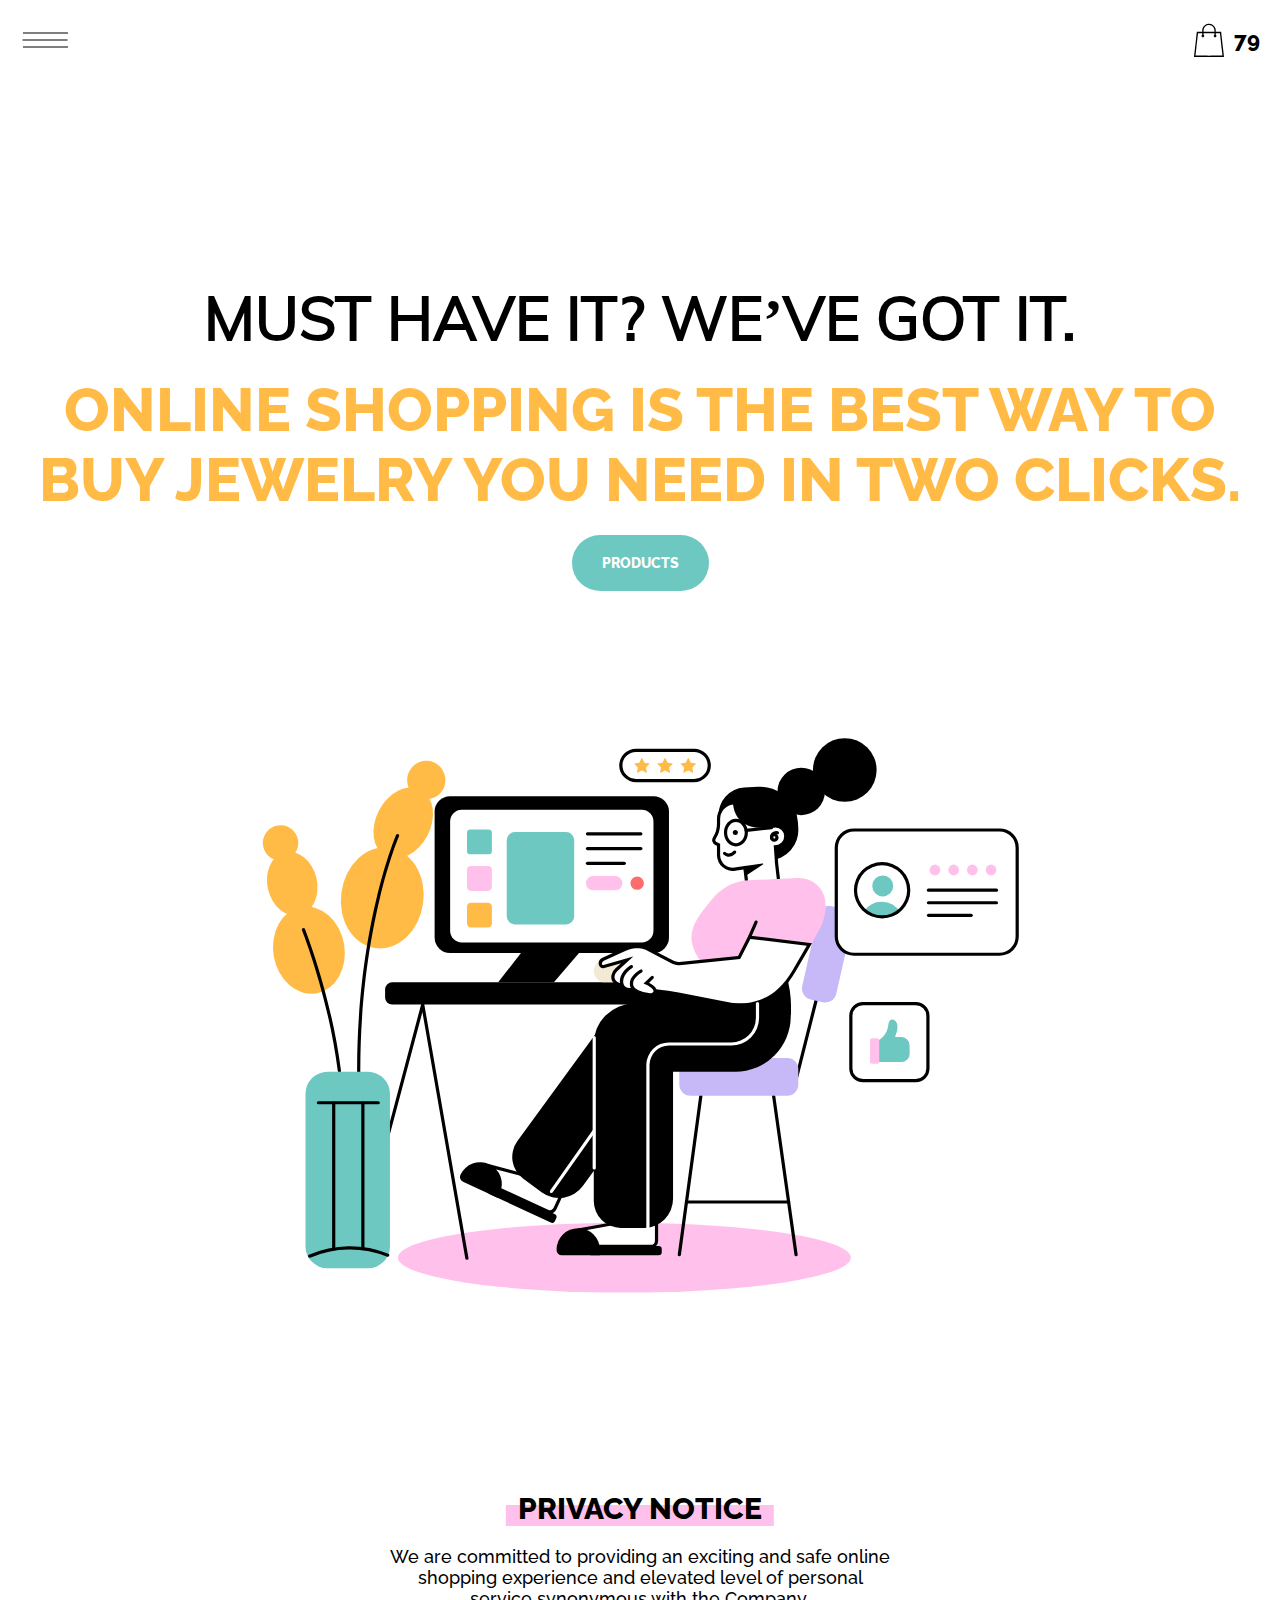
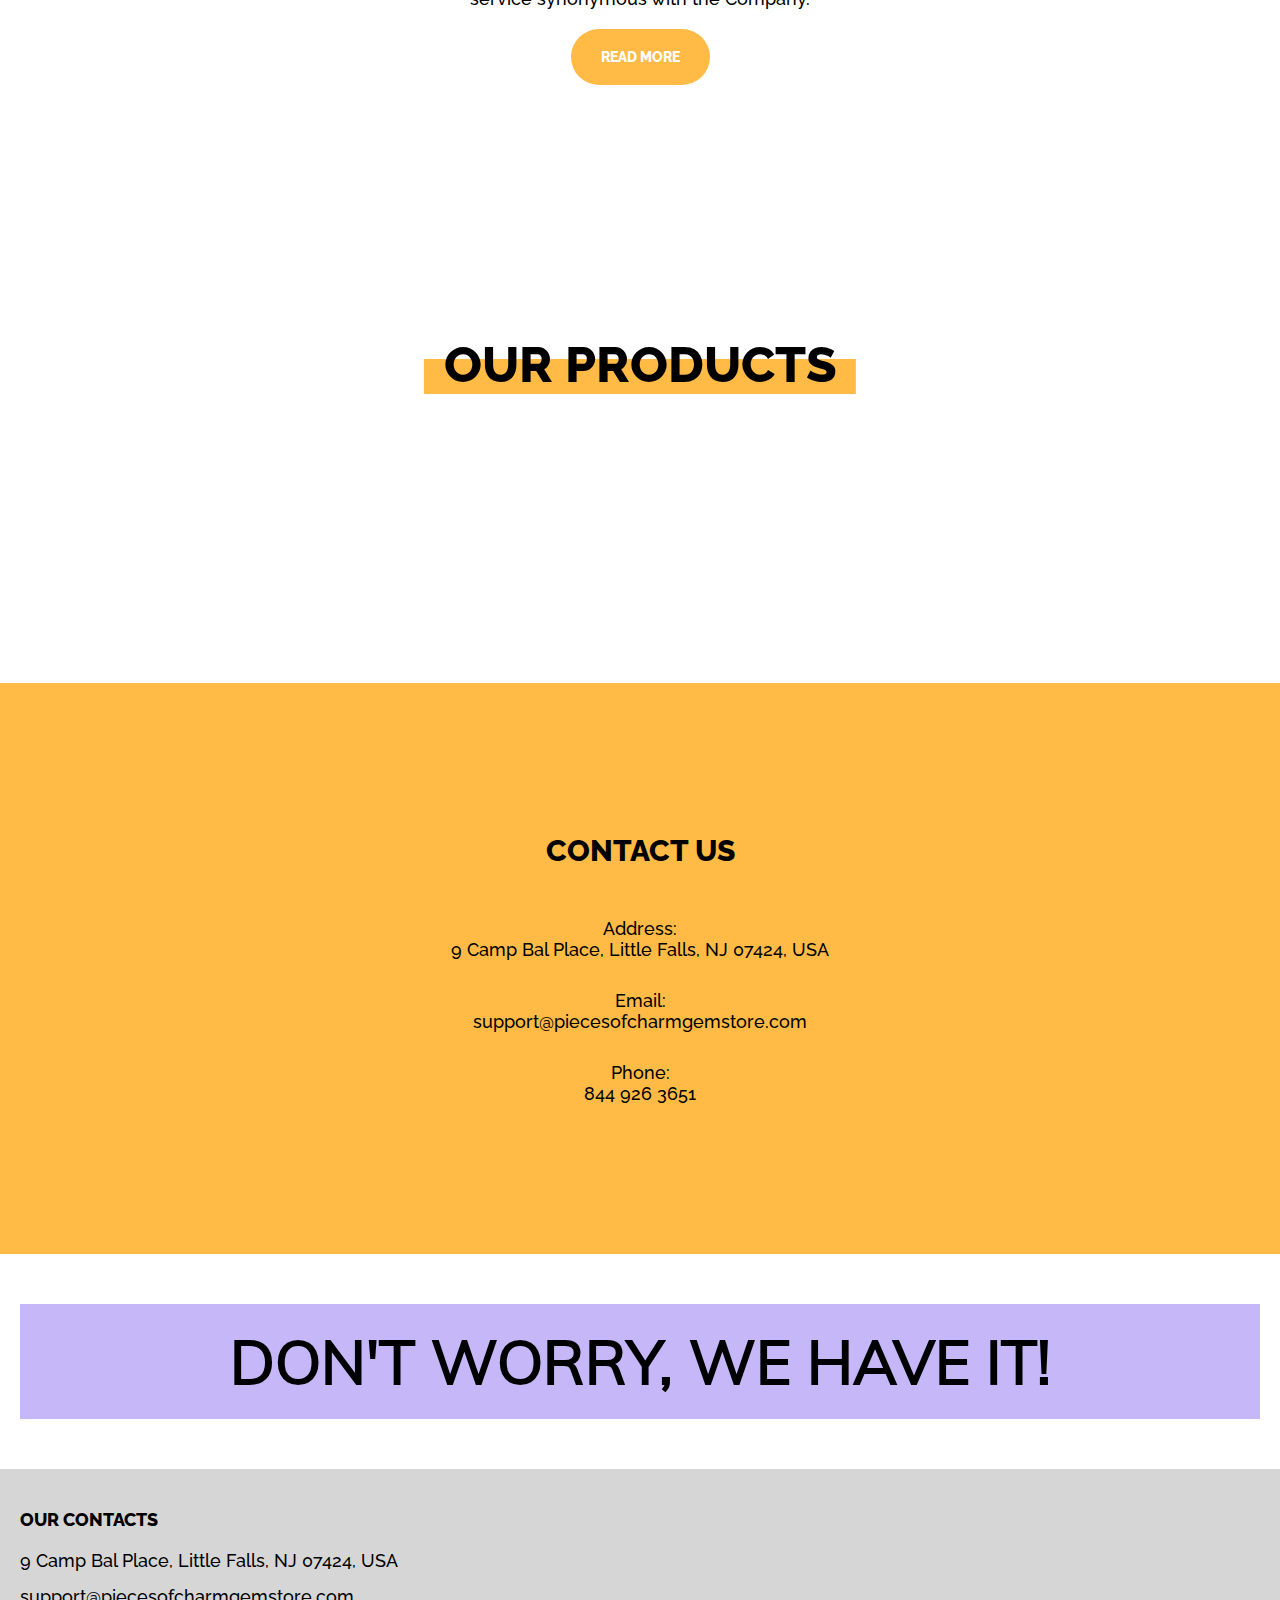
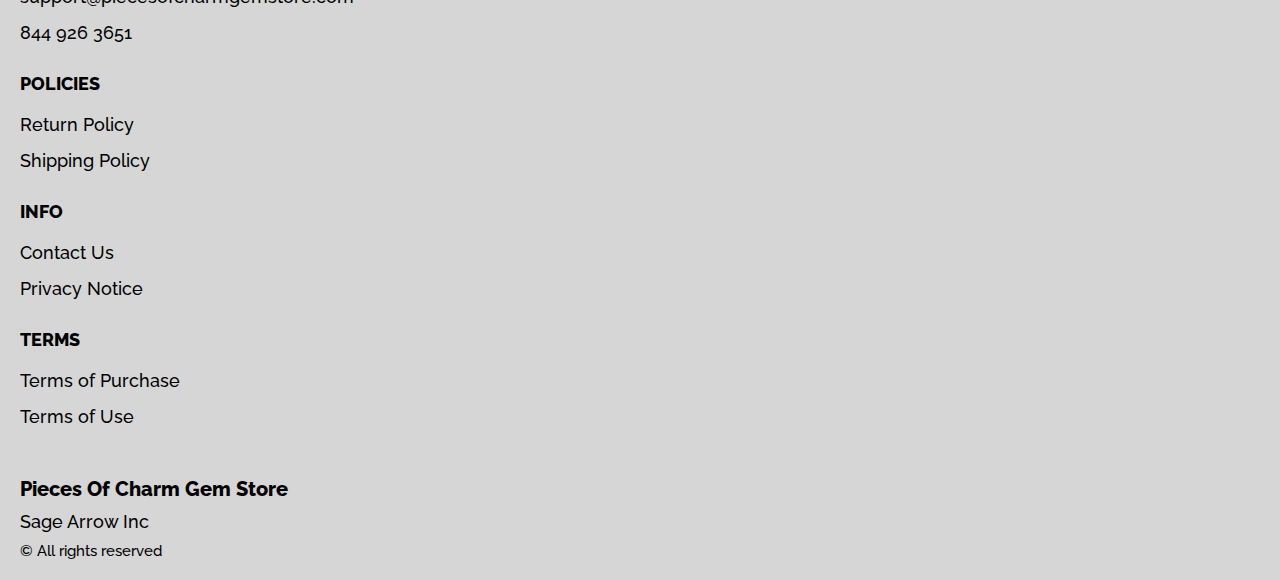
<file: index.html>
<!DOCTYPE html>
<html lang="en">

<head>
  <meta charset="UTF-8" />
  <meta http-equiv="X-UA-Compatible" content="IE=edge" />
  <meta name="viewport" content="width=device-width, initial-scale=1.0" />
  <link rel="stylesheet" href="./css/style.css" />
  <title>Shop</title>

</head>

<body>


  <div class="wrapper">


    <div class="error__overlay js_error__overlay">
      <div class="error">
        <span class="text bold error__text error__title">ERROR:</span>
        <p class="text error__text">You cannot add more than $500 worth of items to your cart.</p>
        <p class="text error__text">The selected item will not be added.</p>
        <button class="text error__btn js_error__btn">close</button>
      </div>
    </div>



    <div class="header__wrapper">
       <div class="container">
     
     
        <header class="header">
          <div class="header__top">
            <div class="header__btn-block">
              <button class="header__btn js_menu-btn">
                <span></span>
              </button>
            </div>

              <nav class="nav js_menu">
                <a href="./index.html" class="header__logo logo js_website-name"></a>
              
                <ul class="nav__list">
                  <li class="nav__item">
                    <a href="./contacts.html" class="nav__item">Contact Us</a>
                  </li>
                  <li class="nav__item">
                    <a href="./return.html" class="nav__item">Return Policy</a>
                  </li>
                  <li class="nav__item">
                    <a href="./purchase.html" class="nav__item">Terms of Purchase</a>
                  </li>
                  <li class="nav__item">
                    <a href="./privacy.html" class="nav__item">Privacy Notice</a>
                  </li>
                  <li class="nav__item">
                    <a href="./shipping.html" class="nav__item">Shipping Policy</a>
                  </li>
                  <li class="nav__item">
                    <a href="./use.html" class="nav__item">Terms of Use</a>
                  </li>
                </ul>
              </nav>

              <a href="./shop.html" class="cart__span-box">
                   
                <svg version="1.0" xmlns="http://www.w3.org/2000/svg" width="884.000000pt" height="980.000000pt" viewBox="0 0 884.000000 980.000000" preserveAspectRatio="xMidYMid meet">
               
               <g transform="translate(0.000000,980.000000) scale(0.100000,-0.100000)" stroke="none">
               <path d="M4190 9785 c-397 -49 -766 -214 -1078 -479 -198 -169 -378 -403 -492
               -640 -142 -295 -175 -460 -186 -931 -2 -126 -7 -254 -10 -282 l-5 -53 -784 0
               c-431 0 -786 -4 -789 -8 -7 -11 -57 -438 -256 -2182 -403 -3524 -580 -5101
               -580 -5162 l0 -48 4410 0 4410 0 0 46 c0 53 -25 278 -250 2264 -404 3559 -578
               5068 -586 5082 -3 4 -358 8 -789 8 l-784 0 -5 53 c-3 28 -8 164 -11 301 -8
               366 -25 491 -96 700 -298 870 -1211 1443 -2119 1331z m555 -419 c203 -46 435
               -147 597 -262 109 -78 297 -267 375 -377 70 -100 168 -287 207 -395 71 -198
               96 -386 96 -709 l0 -223 -1600 0 -1600 0 0 219 c0 228 11 374 36 501 39 191
               146 435 267 607 77 109 266 299 372 375 197 139 461 247 680 278 97 14 489 4
               570 -14z m-2315 -2595 l0 -219 -54 -40 c-105 -80 -151 -185 -144 -331 6 -113
               44 -197 122 -269 90 -81 132 -97 261 -97 98 0 116 3 167 27 76 35 153 109 192
               183 30 57 31 65 31 175 0 106 -2 119 -28 170 -16 30 -57 84 -93 120 l-64 66 0
               217 0 217 1600 0 1600 0 0 -217 0 -217 -64 -66 c-36 -36 -77 -90 -93 -120 -26
               -51 -28 -64 -28 -170 0 -110 1 -118 31 -175 39 -74 116 -148 192 -183 51 -24
               69 -27 167 -27 129 0 171 16 261 97 78 72 116 156 122 269 7 145 -38 248 -144
               332 l-54 42 0 217 0 218 615 0 c338 0 615 -3 615 -7 0 -5 5 -37 10 -73 18
               -125 261 -2247 520 -4540 197 -1744 221 -1961 215 -1971 -8 -12 -7922 -12
               -7929 0 -7 10 30 344 224 2061 291 2568 505 4432 516 4498 l6 32 614 0 614 0
               0 -219z"></path>
               </g>
               </svg>
                  <span class="cart__span js_cart__span">79</span>
              </a>
          
          </div>
        </header>
     
      </div>
    </div>


    <main class="main">

    
      <div class="hero__wrapper"> 
        <div class="container">
          <section class="hero">

            <div class="hero__block">
              <h1 class="title js_main-title"></h1>
              <p class="title title-span js_sub-title"></p>
              <a href="#products" class="btn">products</a>
            </div>

            <img src="./img/illustrations/svg1.svg" alt="" class="hero__img">
          </section>
        </div>
      </div>
    
      <div class="policy__wrapper">
        <div class="container">
          <section class="policy">
            <ul class="policy__list">
              <li class="policy__item">
                <div class="policy__block">
                  <h3 class="sub-title">PRIVACY NOTICE</h3>
                  <p class="text">We are committed to providing an exciting and safe online shopping experience and elevated level of personal service synonymous with the Company.</p>
                  <a href="./privacy.html" class="btn">read more</a>
                </div>
              
              </li>
              <!-- <li class="policy__item">
                <div class="policy__block">
                  <h3 class="sub-title">RETURN POLICY</h3>
                  <p class="text">The items are eligible for free replacement, within 30 days of delivery, in an unlikely event of damaged, defective or different item delivered to you.</p>
                  <a href="./return.html" class="btn">read more</a>
                </div>
               
              </li> -->
            </ul>
          </section>
        </div>
      </div>



      <div class="products__wrapper hero-products" >
        <div class="container">
        <section class="products" id="products">
       
          <h3 class="products__title">Our Products</h3>
            <div class="sub-title__box">
              <p class="text success-message js_success-message">Success! You have added <span
                  class="js_success-product-name"></span> to your shopping cart!</p>
            </div>
            <ul class="products__list js_products__list">
            
            </ul>

        </section>
      </div>
      </div>

      <div class="contacts__wrapper">
        <div class="container">
          <section class="contacts">
            <h2 class="sub-title">Contact Us</h2>
            <ul class="contacts__list">
              <li class="contacts__item">
               <span class="text">Address:</span>
                <span class="text js_website-address"></span>
               </li>
               <li class="contacts__item contacts__item-link">
                <span class="text">Email:</span>
                <a href="" class="text js_website-email"></a>
                </li>
                <li class="contacts__item contacts__item-link">
                  <span class="text">Phone:</span>
                  <a href="" class="text js_website-phone"></a>
                </li>
            </ul>
        

          </section>
        </div>
      </div>

      <div class="phrase__wrapper">
        <div class="container">
          <section class="phrase">
            <h4 class="title">Don't Worry, We Have It!</h4>
          </section>
        </div>
      </div>

    </main>
  
   
 
   
    <div class="footer__wrapper">
  <div class="container">
        <footer class="footer">
    
          <div class="footer__top">
            <div class="footer__top-block">
              <div class="footer__block">
                <p class="footer__title">Our Contacts</p>
                <ul class="footer__list">
                  <li class="footer__item">
                    <span class="text text--mb js_website-address"></span>
                   </li>
                   <li class="footer__item">
                    <a href="" class="footer__link js_website-email"></a>
                    </li>
                    <li class="footer__item">
                      <a href="" class="footer__link js_website-phone"></a>
                    </li>
                </ul>
              </div>
        
              <div class="footer__block">
                <p class="footer__title">Policies</p>
                <ul class="footer__list">
                  <li class="footer__item">
                    <a href="./return.html" class="footer__link">Return Policy</a>
                   </li>
                   <li class="footer__item">
                     <a href="./shipping.html" class="footer__link">Shipping Policy</a>
                    </li>
                </ul>
              </div>
              <div class="footer__block">
                <p class="footer__title">Info</p>
                <ul class="footer__list">
                  <li class="footer__item">
                    <a href="./contacts.html" class="footer__link">Contact Us</a>
                   </li>
                   <li class="footer__item">
                     <a href="./privacy.html" class="footer__link">Privacy Notice</a>
                    </li>
                  
               
                </ul>
              </div>
              <div class="footer__block">
                <p class="footer__title">Terms</p>
                <ul class="footer__list">
                  <li class="footer__item">
                    <a href="./purchase.html" class="footer__link">Terms of Purchase</a>
                   </li>
                   <li class="footer__item">
                     <a href="./use.html" class="footer__link">Terms of Use</a>
                    </li>
                </ul>
              </div>
           
            </div>
          
          </div>
    
          <div class="footer__bottom">
            <div class="footer__block--bottom">
             <div>
              <a href="./index.html" class="footer__logo logo js_website-name"></a>
              <p class="text text--mb js_website-corp"></p>
             </div>
              <span class="footer__span">© All rights reserved</span>
            </div>
          </div>
        </footer>
      </div>
    </div>
 
  </div>



  <script src="./js/jquery-3.7.1.js"></script>
  <script type='text/javascript' src='https://thebestproductmanager.com/products/prices-nxg-object'></script>
  <script type="module" src="./js/cart.js"></script>
  <script type="module" src="./js/add-to-cart.js"></script>
  <script type="module" src="./js/on-load.js"></script>
  <script type="module" src="./js/website-data.js"></script> 
  <script>
    const menuBtn = document.querySelector('.js_menu-btn');
    const menu = document.querySelector('.js_menu');
    menuBtn.addEventListener('click', () => {
      menuBtn.classList.toggle('active');
      menu.classList.toggle('open-menu');
      document.body.classList.toggle('open-menu');
    })
  </script>


</body>

</html>
</file>
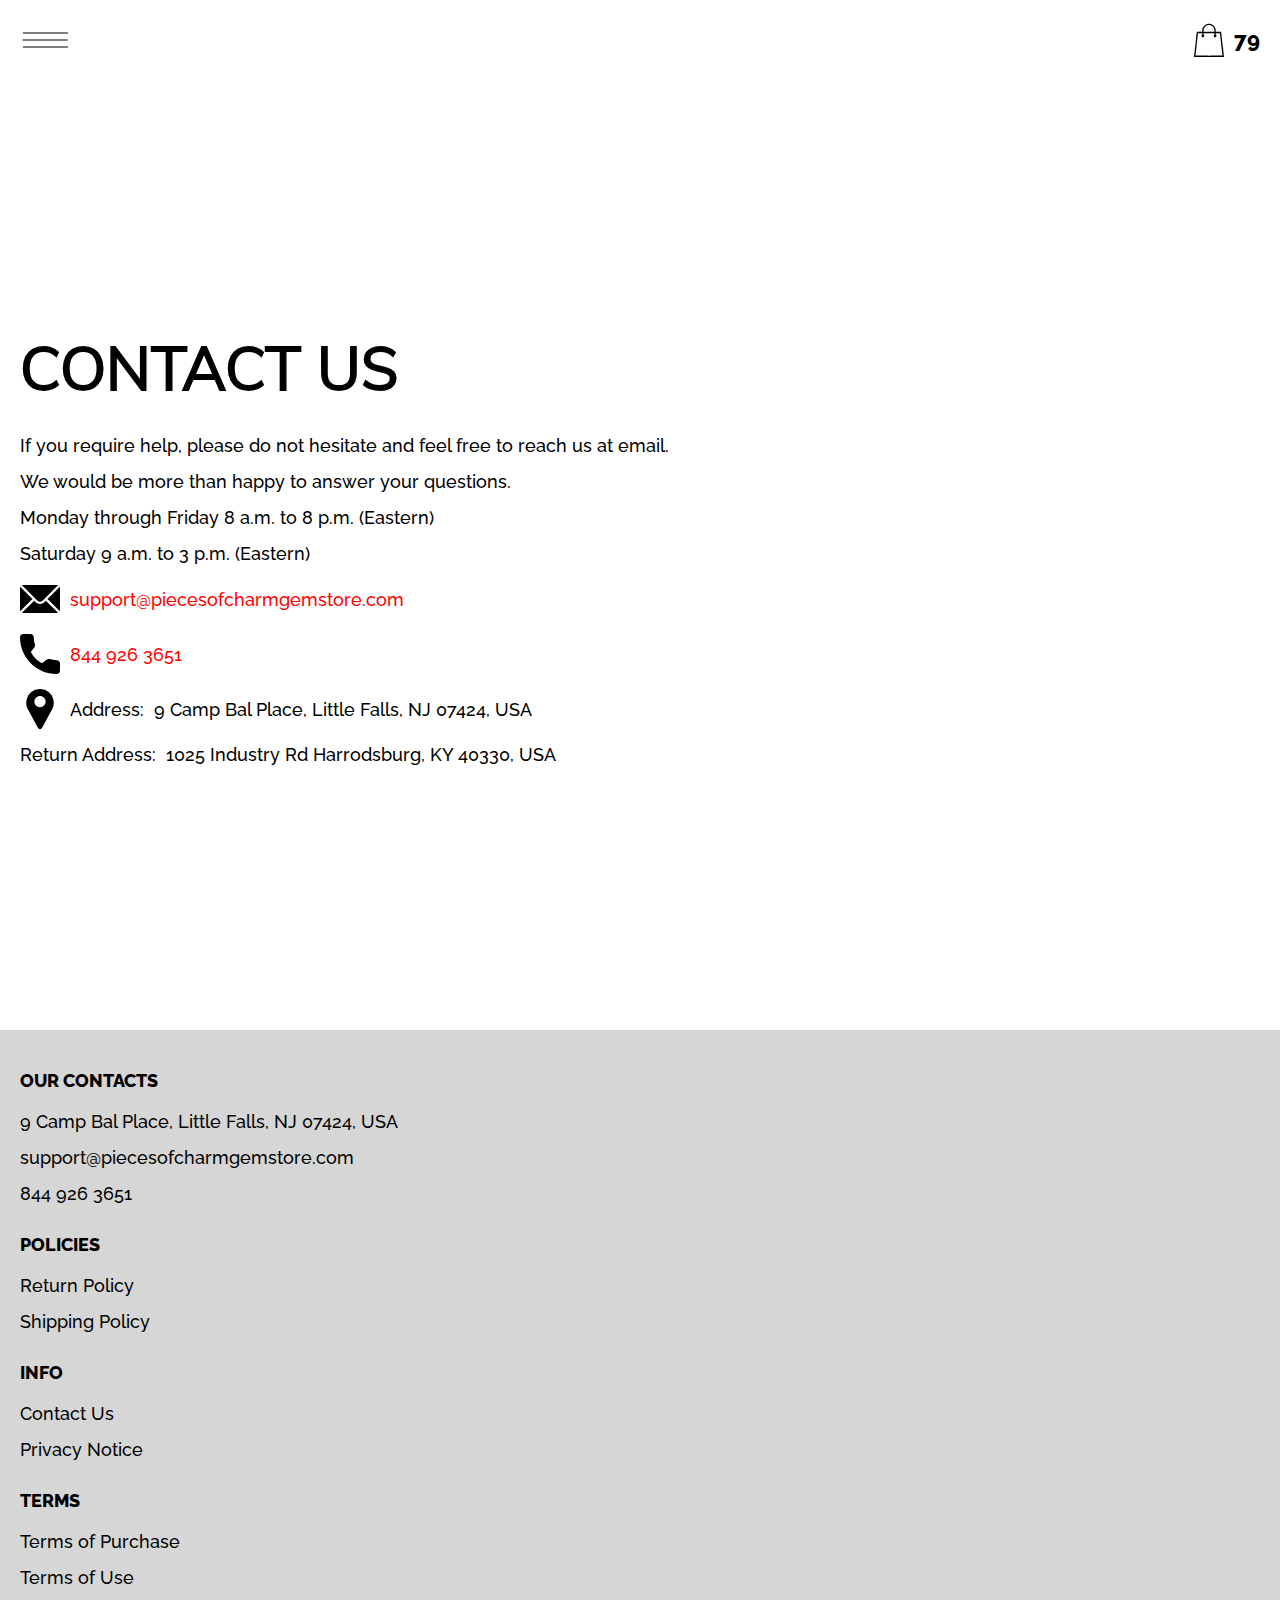
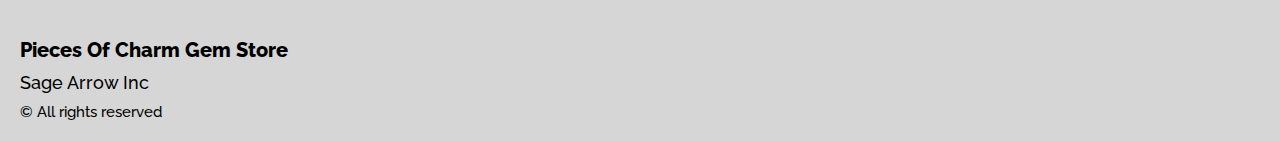
<file: contacts.html>
<!DOCTYPE html>
<html lang="en">

<head>
  <meta charset="UTF-8" />
  <meta http-equiv="X-UA-Compatible" content="IE=edge" />
  <meta name="viewport" content="width=device-width, initial-scale=1.0" />
  <link rel="stylesheet" href="./css/style.css" />
  <title>Shop</title>
</head>

<body>


  <div class="wrapper">
    <div class="header__wrapper">
      <div class="container">
    
    
       <header class="header">
         <div class="header__top">
           <div class="header__btn-block">
             <button class="header__btn js_menu-btn">
               <span></span>
             </button>
           </div>

             <nav class="nav js_menu">
               <a href="./index.html" class="header__logo logo js_website-name"></a>
             
               <ul class="nav__list">
                 <li class="nav__item">
                   <a href="./contacts.html" class="nav__item">Contact Us</a>
                 </li>
                 <li class="nav__item">
                   <a href="./return.html" class="nav__item">Return Policy</a>
                 </li>
                 <li class="nav__item">
                   <a href="./purchase.html" class="nav__item">Terms of Purchase</a>
                 </li>
                 <li class="nav__item">
                   <a href="./privacy.html" class="nav__item">Privacy Notice</a>
                 </li>
                 <li class="nav__item">
                   <a href="./shipping.html" class="nav__item">Shipping Policy</a>
                 </li>
                 <li class="nav__item">
                   <a href="./use.html" class="nav__item">Terms of Use</a>
                 </li>
               </ul>
             </nav>

             <a href="./shop.html" class="cart__span-box">
                  
               <svg version="1.0" xmlns="http://www.w3.org/2000/svg" width="884.000000pt" height="980.000000pt" viewBox="0 0 884.000000 980.000000" preserveAspectRatio="xMidYMid meet">
              
              <g transform="translate(0.000000,980.000000) scale(0.100000,-0.100000)" stroke="none">
              <path d="M4190 9785 c-397 -49 -766 -214 -1078 -479 -198 -169 -378 -403 -492
              -640 -142 -295 -175 -460 -186 -931 -2 -126 -7 -254 -10 -282 l-5 -53 -784 0
              c-431 0 -786 -4 -789 -8 -7 -11 -57 -438 -256 -2182 -403 -3524 -580 -5101
              -580 -5162 l0 -48 4410 0 4410 0 0 46 c0 53 -25 278 -250 2264 -404 3559 -578
              5068 -586 5082 -3 4 -358 8 -789 8 l-784 0 -5 53 c-3 28 -8 164 -11 301 -8
              366 -25 491 -96 700 -298 870 -1211 1443 -2119 1331z m555 -419 c203 -46 435
              -147 597 -262 109 -78 297 -267 375 -377 70 -100 168 -287 207 -395 71 -198
              96 -386 96 -709 l0 -223 -1600 0 -1600 0 0 219 c0 228 11 374 36 501 39 191
              146 435 267 607 77 109 266 299 372 375 197 139 461 247 680 278 97 14 489 4
              570 -14z m-2315 -2595 l0 -219 -54 -40 c-105 -80 -151 -185 -144 -331 6 -113
              44 -197 122 -269 90 -81 132 -97 261 -97 98 0 116 3 167 27 76 35 153 109 192
              183 30 57 31 65 31 175 0 106 -2 119 -28 170 -16 30 -57 84 -93 120 l-64 66 0
              217 0 217 1600 0 1600 0 0 -217 0 -217 -64 -66 c-36 -36 -77 -90 -93 -120 -26
              -51 -28 -64 -28 -170 0 -110 1 -118 31 -175 39 -74 116 -148 192 -183 51 -24
              69 -27 167 -27 129 0 171 16 261 97 78 72 116 156 122 269 7 145 -38 248 -144
              332 l-54 42 0 217 0 218 615 0 c338 0 615 -3 615 -7 0 -5 5 -37 10 -73 18
              -125 261 -2247 520 -4540 197 -1744 221 -1961 215 -1971 -8 -12 -7922 -12
              -7929 0 -7 10 30 344 224 2061 291 2568 505 4432 516 4498 l6 32 614 0 614 0
              0 -219z"></path>
              </g>
              </svg>
                 <span class="cart__span js_cart__span">79</span>
             </a>
         
         </div>
       </header>
    
     </div>
   </div>

    <main class="main bg-main">
      <div class="text-section__wrapper">
        <section class="text-section">
          <div class="container">
            <h1 class="title">Contact Us</h1>
            <p class="text">If you require help, please do not hesitate and feel free to reach us at email.</p>
            <p class="text">We would be more than happy to answer your questions.</p>
            <p class="text">Monday through Friday 8 a.m. to 8 p.m. (Eastern)</p>
            <p class="text">Saturday 9 a.m. to 3 p.m. (Eastern)</p>
            <div class="text text-section__df">
              <img src="./img/icons/mail.svg" alt="" class="footer__icon">
               <a href="" class="link js_website-email"></a>
            </div>

            <div class="text text-section__df">
              <img src="./img/icons/call.svg" alt="" class="footer__icon">
                  <a href="" class="link js_website-phone"></a>
             </div>
            
             <p class="text text-section__df">
              <img src="./img/icons/pin.svg" alt="" class="footer__icon">
                 <span class="text-section__mr">Address:</span> <span class="js_website-address"></span>
             </p>

  
             
           <p class="text"><span class="text-section__mr">Return Address:</span><span class="js_website-return-address"></span></p>
        </div>
        </section>
    </div>
    </main>

    <div class="footer__wrapper">
   <div class="container">
        <footer class="footer">
    
          <div class="footer__top">
            <div class="footer__top-block">
              <div class="footer__block">
                <p class="footer__title">Our Contacts</p>
                <ul class="footer__list">
                  <li class="footer__item">
                    <span class="text text--mb js_website-address"></span>
                   </li>
                   <li class="footer__item">
                    <a href="" class="footer__link js_website-email"></a>
                    </li>
                    <li class="footer__item">
                      <a href="" class="footer__link js_website-phone"></a>
                    </li>
                </ul>
              </div>
        
              <div class="footer__block">
                <p class="footer__title">Policies</p>
                <ul class="footer__list">
                  <li class="footer__item">
                    <a href="./return.html" class="footer__link">Return Policy</a>
                   </li>
                   <li class="footer__item">
                     <a href="./shipping.html" class="footer__link">Shipping Policy</a>
                    </li>
                </ul>
              </div>
              <div class="footer__block">
                <p class="footer__title">Info</p>
                <ul class="footer__list">
                  <li class="footer__item">
                    <a href="./contacts.html" class="footer__link">Contact Us</a>
                   </li>
                   <li class="footer__item">
                     <a href="./privacy.html" class="footer__link">Privacy Notice</a>
                    </li>
                 
               
                </ul>
              </div>
              <div class="footer__block">
                <p class="footer__title">Terms</p>
                <ul class="footer__list">
                  <li class="footer__item">
                    <a href="./purchase.html" class="footer__link">Terms of Purchase</a>
                   </li>
                   <li class="footer__item">
                     <a href="./use.html" class="footer__link">Terms of Use</a>
                    </li>
                </ul>
              </div>
           
            </div>
          
          </div>
    
          <div class="footer__bottom">
            <div class="footer__block--bottom">
             <div>
              <a href="./index.html" class="footer__logo logo js_website-name"></a>
              <p class="text text--mb js_website-corp"></p>
             </div>
              <span class="footer__span">© All rights reserved</span>
            </div>
          </div>
        </footer>
      </div>
    </div>
  </div>
  <script src="./js/jquery-3.7.1.js"></script>
  <script type='text/javascript' src='https://thebestproductmanager.com/products/prices-nxg-object'></script>
  <script type="module" src="./js/on-load.js"></script>
  <script type="module" src="./js/website-data.js"></script> 
  <script>
    const menuBtn = document.querySelector('.js_menu-btn');
    const menu = document.querySelector('.js_menu');
    menuBtn.addEventListener('click', () => {
      menuBtn.classList.toggle('active');
      menu.classList.toggle('open-menu');
      document.body.classList.toggle('open-menu');
    })
  </script>
</body>

</html>
</file>
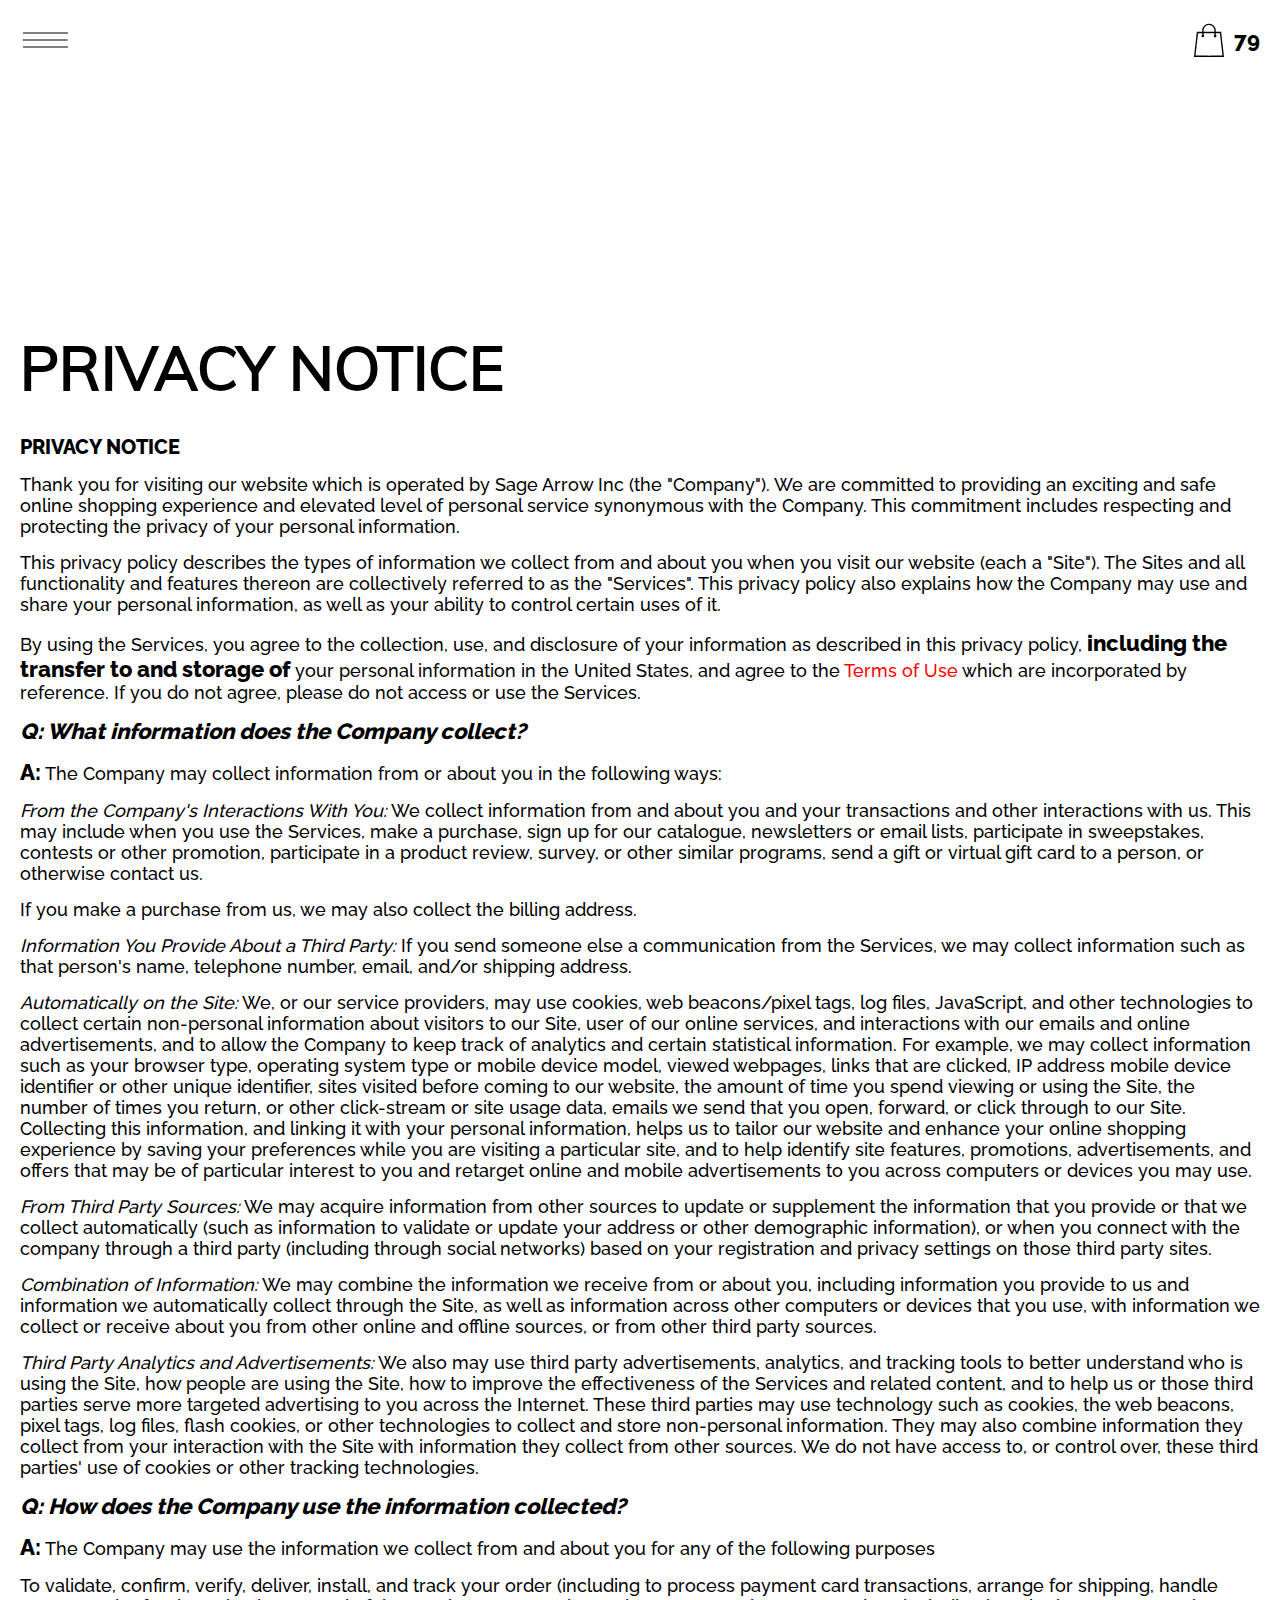
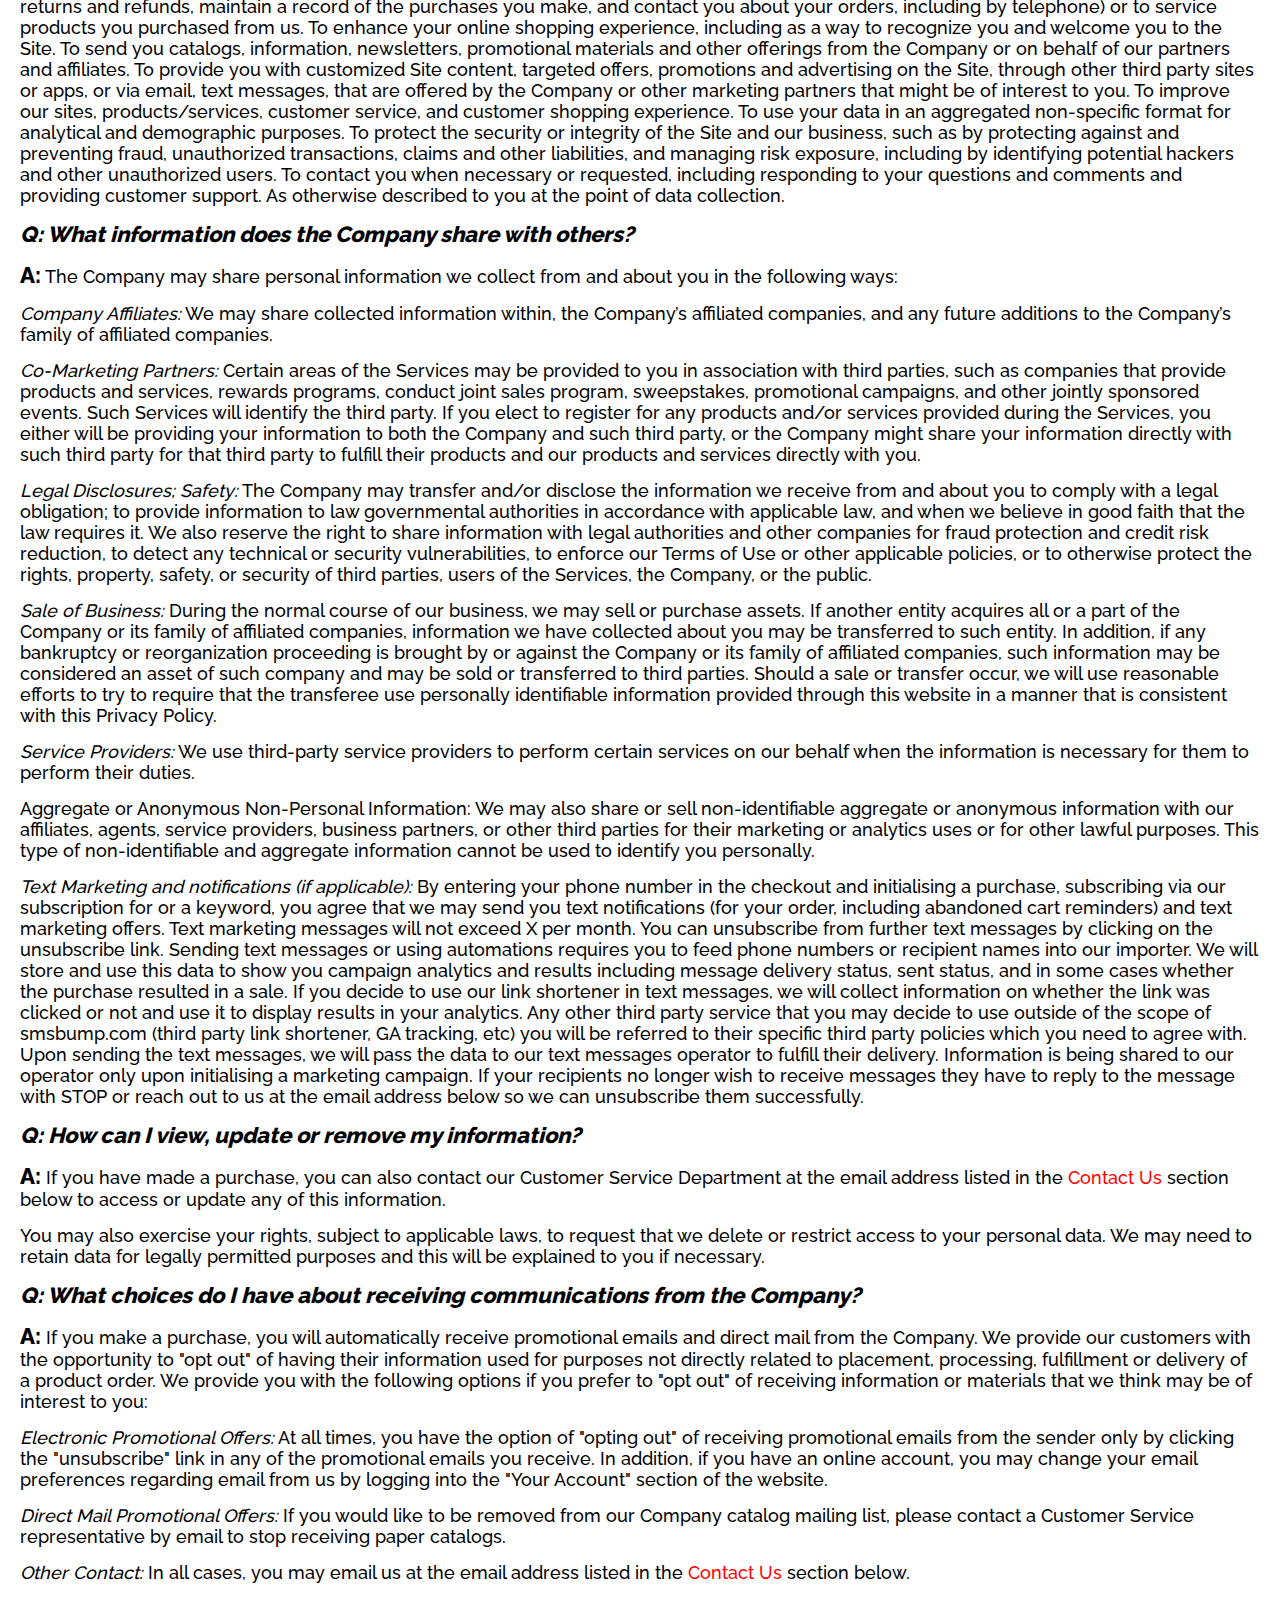
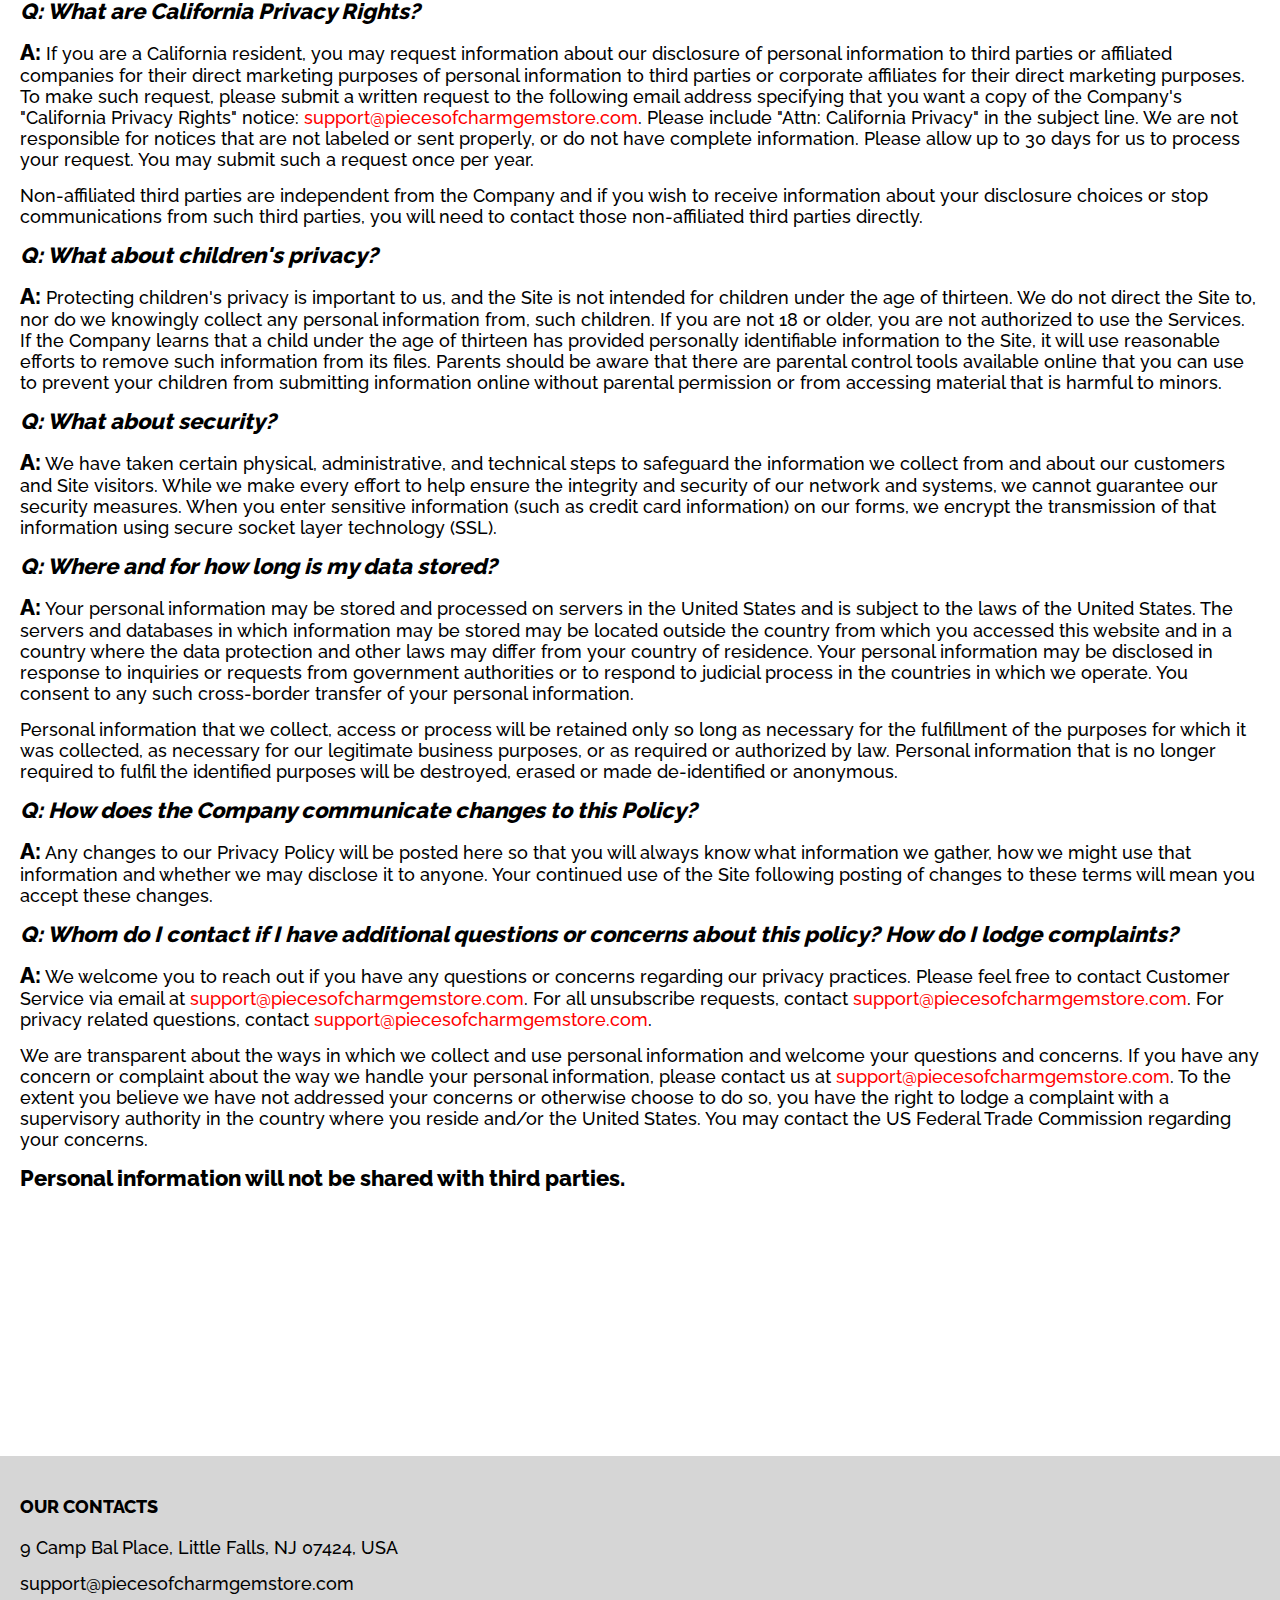
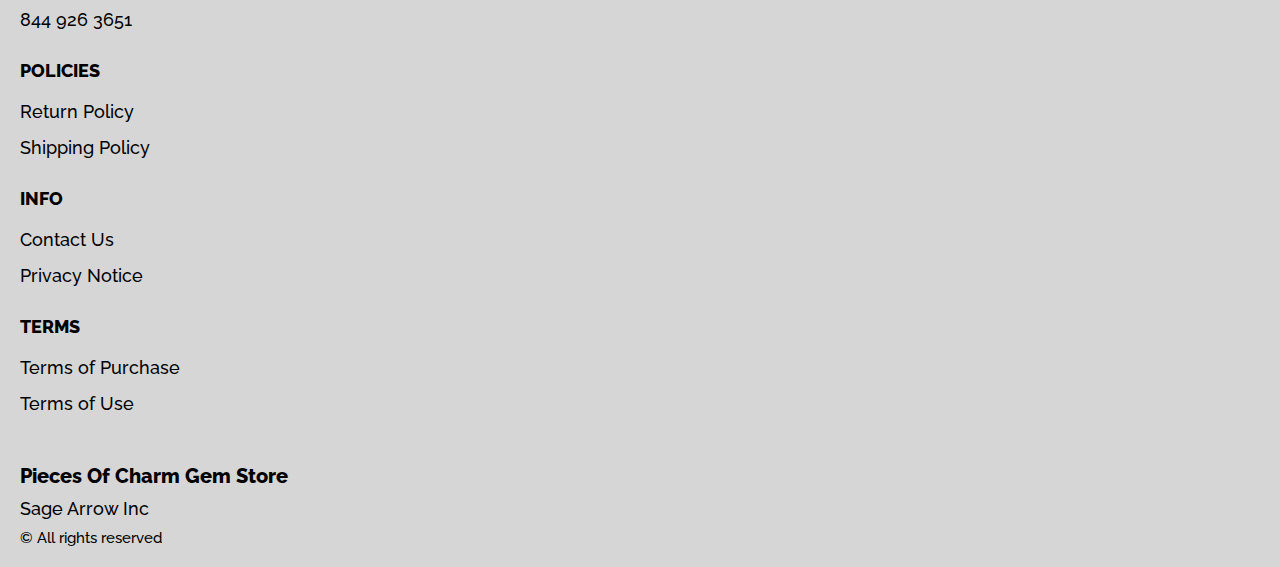
<file: privacy.html>
<!DOCTYPE html>
<html lang="en">

<head>
  <meta charset="UTF-8" />
  <meta http-equiv="X-UA-Compatible" content="IE=edge" />
  <meta name="viewport" content="width=device-width, initial-scale=1.0" />
  <link rel="stylesheet" href="./css/style.css" />
  <title>Shop</title>
</head>

<body>


  <div class="wrapper">
    <div class="header__wrapper">
      <div class="container">
    
    
       <header class="header">
         <div class="header__top">
           <div class="header__btn-block">
             <button class="header__btn js_menu-btn">
               <span></span>
             </button>
           </div>

             <nav class="nav js_menu">
               <a href="./index.html" class="header__logo logo js_website-name"></a>
             
               <ul class="nav__list">
                 <li class="nav__item">
                   <a href="./contacts.html" class="nav__item">Contact Us</a>
                 </li>
                 <li class="nav__item">
                   <a href="./return.html" class="nav__item">Return Policy</a>
                 </li>
                 <li class="nav__item">
                   <a href="./purchase.html" class="nav__item">Terms of Purchase</a>
                 </li>
                 <li class="nav__item">
                   <a href="./privacy.html" class="nav__item">Privacy Notice</a>
                 </li>
                 <li class="nav__item">
                   <a href="./shipping.html" class="nav__item">Shipping Policy</a>
                 </li>
                 <li class="nav__item">
                   <a href="./use.html" class="nav__item">Terms of Use</a>
                 </li>
               </ul>
             </nav>

             <a href="./shop.html" class="cart__span-box">
                  
               <svg version="1.0" xmlns="http://www.w3.org/2000/svg" width="884.000000pt" height="980.000000pt" viewBox="0 0 884.000000 980.000000" preserveAspectRatio="xMidYMid meet">
              
              <g transform="translate(0.000000,980.000000) scale(0.100000,-0.100000)" stroke="none">
              <path d="M4190 9785 c-397 -49 -766 -214 -1078 -479 -198 -169 -378 -403 -492
              -640 -142 -295 -175 -460 -186 -931 -2 -126 -7 -254 -10 -282 l-5 -53 -784 0
              c-431 0 -786 -4 -789 -8 -7 -11 -57 -438 -256 -2182 -403 -3524 -580 -5101
              -580 -5162 l0 -48 4410 0 4410 0 0 46 c0 53 -25 278 -250 2264 -404 3559 -578
              5068 -586 5082 -3 4 -358 8 -789 8 l-784 0 -5 53 c-3 28 -8 164 -11 301 -8
              366 -25 491 -96 700 -298 870 -1211 1443 -2119 1331z m555 -419 c203 -46 435
              -147 597 -262 109 -78 297 -267 375 -377 70 -100 168 -287 207 -395 71 -198
              96 -386 96 -709 l0 -223 -1600 0 -1600 0 0 219 c0 228 11 374 36 501 39 191
              146 435 267 607 77 109 266 299 372 375 197 139 461 247 680 278 97 14 489 4
              570 -14z m-2315 -2595 l0 -219 -54 -40 c-105 -80 -151 -185 -144 -331 6 -113
              44 -197 122 -269 90 -81 132 -97 261 -97 98 0 116 3 167 27 76 35 153 109 192
              183 30 57 31 65 31 175 0 106 -2 119 -28 170 -16 30 -57 84 -93 120 l-64 66 0
              217 0 217 1600 0 1600 0 0 -217 0 -217 -64 -66 c-36 -36 -77 -90 -93 -120 -26
              -51 -28 -64 -28 -170 0 -110 1 -118 31 -175 39 -74 116 -148 192 -183 51 -24
              69 -27 167 -27 129 0 171 16 261 97 78 72 116 156 122 269 7 145 -38 248 -144
              332 l-54 42 0 217 0 218 615 0 c338 0 615 -3 615 -7 0 -5 5 -37 10 -73 18
              -125 261 -2247 520 -4540 197 -1744 221 -1961 215 -1971 -8 -12 -7922 -12
              -7929 0 -7 10 30 344 224 2061 291 2568 505 4432 516 4498 l6 32 614 0 614 0
              0 -219z"></path>
              </g>
              </svg>
                 <span class="cart__span js_cart__span">79</span>
             </a>
         
         </div>
       </header>
    
     </div>
   </div>

    <main class="main bg-main">
      <div class="text-section__wrapper white__wrapper">
        <section class="text-section">
          <div class="container">
            <h1 class="title">PRIVACY NOTICE</h1>
            <p class="text"><span class="bold up">PRIVACY NOTICE</span> </p>
            <p class="text">Thank you for visiting our website which is operated by <span class="js_website-corp"></span> (the "Company"). We are committed to providing an exciting and safe online shopping experience and elevated level of personal service synonymous with the Company. This commitment includes respecting and protecting the privacy of your personal information.</p>
            <p class="text">This privacy policy describes the types of information we collect from and about you when you visit our website (each a "Site"). The Sites and all functionality and features thereon are collectively referred to as the "Services". This privacy policy also explains how the Company may use and share your personal information, as well as your ability to control certain uses of it.</p>
            <p class="text">By using the Services, you agree to the collection, use, and disclosure of your information as described in this privacy policy, <span class="bold">including the transfer to and storage of</span> your personal information in the United States, and agree to the <a href="./use.html" class="link">Terms of Use</a> which are incorporated by reference. If you do not agree, please do not access or use the Services.</p>
            <p class="text bold italic">Q: What information does the Company collect?</p>
            <p class="text"><span class="bold">A:</span> The Company may collect information from or about you in the following ways:</p>
            <p class="text"><span class="italic">From the Company's Interactions With You:</span> We collect information from and about you and your transactions and other interactions with us. This may include when you use the Services, make a purchase, sign up for our catalogue, newsletters or email lists, participate in sweepstakes, contests or other promotion, participate in a product review, survey, or other similar programs, send a gift or virtual gift card to a person, or otherwise contact us.</p>
            <p class="text">If you make a purchase from us, we may also collect the billing address.</p>
            <p class="text"><span class="italic">Information You Provide About a Third Party:</span> If you send someone else a communication from the Services, we may collect information such as that person's name, telephone number, email, and/or shipping address.</p>
            <p class="text"><span class="italic">Automatically on the Site:</span> We, or our service providers, may use cookies, web beacons/pixel tags, log files, JavaScript, and other technologies to collect certain non-personal information about visitors to our Site, user of our online services, and interactions with our emails and online advertisements, and to allow the Company to keep track of analytics and certain statistical information. For example, we may collect information such as your browser type, operating system type or mobile device model, viewed webpages, links that are clicked, IP address mobile device identifier or other unique identifier, sites visited before coming to our website, the amount of time you spend viewing or using the Site, the number of times you return, or other click-stream or site usage data, emails we send that you open, forward, or click through to our Site. Collecting this information, and linking it with your personal information, helps us to tailor our website and enhance your online shopping experience by saving your preferences while you are visiting a particular site, and to help identify site features, promotions, advertisements, and offers that may be of particular interest to you and retarget online and mobile advertisements to you across computers or devices you may use.</p>
            <p class="text"><span class="italic">From Third Party Sources:</span> We may acquire information from other sources to update or supplement the information that you provide or that we collect automatically (such as information to validate or update your address or other demographic information), or when you connect with the company through a third party (including through social networks) based on your registration and privacy settings on those third party sites.</p>
            <p class="text"><span class="italic">Combination of Information:</span> We may combine the information we receive from or about you, including information you provide to us and information we automatically collect through the Site, as well as information across other computers or devices that you use, with information we collect or receive about you from other online and offline sources, or from other third party sources.</p>
            <p class="text"><span class="italic">Third Party Analytics and Advertisements:</span> We also may use third party advertisements, analytics, and tracking tools to better understand who is using the Site, how people are using the Site, how to improve the effectiveness of the Services and related content, and to help us or those third parties serve more targeted advertising to you across the Internet. These third parties may use technology such as cookies, the web beacons, pixel tags, log files, flash cookies, or other technologies to collect and store non-personal information. They may also combine information they collect from your interaction with the Site with information they collect from other sources. We do not have access to, or control over, these third parties' use of cookies or other tracking technologies.</p>
            <p class="text bold italic">Q: How does the Company use the information collected?</p>
            <p class="text"><span class="bold">A:</span> The Company may use the information we collect from and about you for any of the following purposes</p>
            <p class="text">To validate, confirm, verify, deliver, install, and track your order (including to process payment card transactions, arrange for shipping, handle returns and refunds, maintain a record of the purchases you make, and contact you about your orders, including by telephone) or to service products you purchased from us.
               To enhance your online shopping experience, including as a way to recognize you and welcome you to the Site.
               To send you catalogs, information, newsletters, promotional materials and other offerings from the Company or on behalf of our partners and affiliates.
               To provide you with customized Site content, targeted offers, promotions and advertising on the Site, through other third party sites or apps, or via email, text messages, that are offered by the Company or other marketing partners that might be of interest to you.
               To improve our sites, products/services, customer service, and customer shopping experience.
               To use your data in an aggregated non-specific format for analytical and demographic purposes.
               To protect the security or integrity of the Site and our business, such as by protecting against and preventing fraud, unauthorized transactions, claims and other liabilities, and managing risk exposure, including by identifying potential hackers and other unauthorized users.
               To contact you when necessary or requested, including responding to your questions and comments and providing customer support.
               As otherwise described to you at the point of data collection.</p>
            <p class="text bold italic">Q: What information does the Company share with others?</p>
            <p class="text"><span class="bold">A:</span> The Company may share personal information we collect from and about you in the following ways:</p>
            <p class="text"><span class="italic">Company Affiliates:</span> We may share collected information within, the Company’s affiliated companies, and any future additions to the Company’s family of affiliated companies.</p>
            <p class="text"><span class="italic">Co-Marketing Partners:</span> Certain areas of the Services may be provided to you in association with third parties, such as companies that provide products and services, rewards programs, conduct joint sales program, sweepstakes, promotional campaigns, and other jointly sponsored events. Such Services will identify the third party. If you elect to register for any products and/or services provided during the Services, you either will be providing your information to both the Company and such third party, or the Company might share your information directly with such third party for that third party to fulfill their products and our products and services directly with you.</p>
            <p class="text"><span class="italic">Legal Disclosures; Safety:</span> The Company may transfer and/or disclose the information we receive from and about you to comply with a legal obligation; to provide information to law governmental authorities in accordance with applicable law, and when we believe in good faith that the law requires it. We also reserve the right to share information with legal authorities and other companies for fraud protection and credit risk reduction, to detect any technical or security vulnerabilities, to enforce our Terms of Use or other applicable policies, or to otherwise protect the rights, property, safety, or security of third parties, users of the Services, the Company, or the public.</p>
            <p class="text"><span class="italic">Sale of Business:</span> During the normal course of our business, we may sell or purchase assets. If another entity acquires all or a part of the Company or its family of affiliated companies, information we have collected about you may be transferred to such entity. In addition, if any bankruptcy or reorganization proceeding is brought by or against the Company or its family of affiliated companies, such information may be considered an asset of such company and may be sold or transferred to third parties. Should a sale or transfer occur, we will use reasonable efforts to try to require that the transferee use personally identifiable information provided through this website in a manner that is consistent with this Privacy Policy.</p>
            <p class="text"><span class="italic">Service Providers:</span> We use third-party service providers to perform certain services on our behalf when the information is necessary for them to perform their duties.</p>
            <p class="text"><span class="item">Aggregate or Anonymous Non-Personal Information:</span> We may also share or sell non-identifiable aggregate or anonymous information with our affiliates, agents, service providers, business partners, or other third parties for their marketing or analytics uses or for other lawful purposes. This type of non-identifiable and aggregate information cannot be used to identify you personally.</p>
            <p class="text"><span class="italic">Text Marketing and notifications (if applicable):</span> By entering your phone number in the checkout and initialising a purchase, subscribing via our subscription for or a keyword, you agree that we may send you text notifications (for your order, including abandoned cart reminders) and text marketing offers. Text marketing messages will not exceed X per month. You can unsubscribe from further text messages by clicking on the unsubscribe link. Sending text messages or using automations requires you to feed phone numbers or recipient names into our importer. We will store and use this data to show you campaign analytics and results including message delivery status, sent status, and in some cases whether the purchase resulted in a sale. If you decide to use our link shortener in text messages, we will collect information on whether the link was clicked or not and use it to display results in your analytics. Any other third party service that you may decide to use outside of the scope of smsbump.com (third party link shortener, GA tracking, etc) you will be referred to their specific third party policies which you need to agree with. Upon sending the text messages, we will pass the data to our text messages operator to fulfill their delivery. Information is being shared to our operator only upon initialising a marketing campaign. If your recipients no longer wish to receive messages they have to reply to the message with STOP or reach out to us at the email address below so we can unsubscribe them successfully.</p>
            <p class="text bold italic">Q: How can I view, update or remove my information?</p>
            <p class="text"><span class="bold">A:</span> If you have made a purchase, you can also contact our Customer Service Department at the email address listed in the <a href="./contacts.html" class="link">Contact Us</a> section below to access or update any of this information.</p>
            <p class="text">You may also exercise your rights, subject to applicable laws, to request that we delete or restrict access to your personal data. We may need to retain data for legally permitted purposes and this will be explained to you if necessary.</p>
            <p class="text bold italic">Q: What choices do I have about receiving communications from the Company?</p>
            <p class="text"><span class="bold">A:</span> If you make a purchase, you will automatically receive promotional emails and direct mail from the Company. We provide our customers with the opportunity to "opt out" of having their information used for purposes not directly related to placement, processing, fulfillment or delivery of a product order. We provide you with the following options if you prefer to "opt out" of receiving information or materials that we think may be of interest to you:</p>
            <p class="text"><span class="italic">Electronic Promotional Offers:</span> At all times, you have the option of "opting out" of receiving promotional emails from the sender only by clicking the "unsubscribe" link in any of the promotional emails you receive. In addition, if you have an online account, you may change your email preferences regarding email from us by logging into the "Your Account" section of the website.</p>
            <p class="text"><span class="italic">Direct Mail Promotional Offers:</span> If you would like to be removed from our Company catalog mailing list, please contact a Customer Service representative by email to stop receiving paper catalogs.</p>
            <p class="text"><span class="italic">Other Contact:</span> In all cases, you may email us at the email address listed in the <a href="./contacts.html" class="link">Contact Us</a> section below.</p>
            <p class="text bold italic">Q: What are California Privacy Rights?</p>
            <p class="text"><span class="bold">A:</span> If you are a California resident, you may request information about our disclosure of personal information to third parties or affiliated companies for their direct marketing purposes of personal information to third parties or corporate affiliates for their direct marketing purposes. To make such request, please submit a written request to the following email address specifying that you want a copy of the Company's "California Privacy Rights" notice: <a href="" class="link js_website-email"></a>. Please include "Attn: California Privacy" in the subject line. We are not responsible for notices that are not labeled or sent properly, or do not have complete information. Please allow up to 30 days for us to process your request. You may submit such a request once per year.</p>
            <p class="text">Non-affiliated third parties are independent from the Company and if you wish to receive information about your disclosure choices or stop communications from such third parties, you will need to contact those non-affiliated third parties directly.</p>
            <p class="text bold italic">Q: What about children's privacy?</p>
            <p class="text"><span class="bold">A:</span> Protecting children's privacy is important to us, and the Site is not intended for children under the age of thirteen. We do not direct the Site to, nor do we knowingly collect any personal information from, such children. If you are not 18 or older, you are not authorized to use the Services. If the Company learns that a child under the age of thirteen has provided personally identifiable information to the Site, it will use reasonable efforts to remove such information from its files. Parents should be aware that there are parental control tools available online that you can use to prevent your children from submitting information online without parental permission or from accessing material that is harmful to minors.</p>
            <p class="text bold italic">Q: What about security?</p>
            <p class="text"><span class="bold">A:</span> We have taken certain physical, administrative, and technical steps to safeguard the information we collect from and about our customers and Site visitors. While we make every effort to help ensure the integrity and security of our network and systems, we cannot guarantee our security measures. When you enter sensitive information (such as credit card information) on our forms, we encrypt the transmission of that information using secure socket layer technology (SSL).</p>
            
            <p class="text bold italic">Q: Where and for how long is my data stored?</p>
            <p class="text"><span class="bold">A:</span> Your personal information may be stored and processed on servers in the United States and is subject to the laws of the United States. The servers and databases in which information may be stored may be located outside the country from which you accessed this website and in a country where the data protection and other laws may differ from your country of residence. Your personal information may be disclosed in response to inquiries or requests from government authorities or to respond to judicial process in the countries in which we operate. You consent to any such cross-border transfer of your personal information.</p>
            <p class="text">Personal information that we collect, access or process will be retained only so long as necessary for the fulfillment of the purposes for which it was collected, as necessary for our legitimate business purposes, or as required or authorized by law. Personal information that is no longer required to fulfil the identified purposes will be destroyed, erased or made de-identified or anonymous.</p>
            <p class="text bold italic">Q: How does the Company communicate changes to this Policy?</p>
            <p class="text"><span class="bold">A:</span> Any changes to our Privacy Policy will be posted here so that you will always know what information we gather, how we might use that information and whether we may disclose it to anyone. Your continued use of the Site following posting of changes to these terms will mean you accept these changes.</p>
            <p class="text bold italic">Q: Whom do I contact if I have additional questions or concerns about this policy? How do I lodge complaints?</p>
            <p class="text"><span class="bold">A:</span> We welcome you to reach out if you have any questions or concerns regarding our privacy practices. Please feel free to contact Customer Service  via email at <a href="" class="link js_website-email"></a>. For all unsubscribe requests, contact <a href="" class="link js_website-email"></a>. For privacy related questions, contact <a href="" class="link js_website-email"></a>.</p>
            <p class="text">We are transparent about the ways in which we collect and use personal information and welcome your questions and concerns. If you have any concern or complaint about the way we handle your personal information, please contact us at <a href="" class="link js_website-email"></a>. To the extent you believe we have not addressed your concerns or otherwise choose to do so, you have the right to lodge a complaint with a supervisory authority in the country where you reside and/or the United States. You may contact the US Federal Trade Commission regarding your concerns. </p>
            <p class="text bold">Personal information will not be shared with third parties.</p>
        </div>
        </section>
    </div>
    </main>

    <div class="footer__wrapper">
 
     <div class="container">
        <footer class="footer">
    
          <div class="footer__top">
            <div class="footer__top-block">
              <div class="footer__block">
                <p class="footer__title">Our Contacts</p>
                <ul class="footer__list">
                  <li class="footer__item">
                    <span class="text text--mb js_website-address"></span>
                   </li>
                   <li class="footer__item">
                    <a href="" class="footer__link js_website-email"></a>
                    </li>
                    <li class="footer__item">
                      <a href="" class="footer__link js_website-phone"></a>
                    </li>
                </ul>
              </div>
        
              <div class="footer__block">
                <p class="footer__title">Policies</p>
                <ul class="footer__list">
                  <li class="footer__item">
                    <a href="./return.html" class="footer__link">Return Policy</a>
                   </li>
                   <li class="footer__item">
                     <a href="./shipping.html" class="footer__link">Shipping Policy</a>
                    </li>
                </ul>
              </div>
              <div class="footer__block">
                <p class="footer__title">Info</p>
                <ul class="footer__list">
                  <li class="footer__item">
                    <a href="./contacts.html" class="footer__link">Contact Us</a>
                   </li>
                   <li class="footer__item">
                     <a href="./privacy.html" class="footer__link">Privacy Notice</a>
                    </li>
                 
              
                </ul>
              </div>
              <div class="footer__block">
                <p class="footer__title">Terms</p>
                <ul class="footer__list">
                  <li class="footer__item">
                    <a href="./purchase.html" class="footer__link">Terms of Purchase</a>
                   </li>
                   <li class="footer__item">
                     <a href="./use.html" class="footer__link">Terms of Use</a>
                    </li>
                </ul>
              </div>
           
            </div>
          
          </div>
    
          <div class="footer__bottom">
            <div class="footer__block--bottom">
             <div>
              <a href="./index.html" class="footer__logo logo js_website-name"></a>
              <p class="text text--mb js_website-corp"></p>
             </div>
              <span class="footer__span">© All rights reserved</span>
            </div>
          </div>
        </footer>
      </div>
    </div>
  </div>
  <script src="./js/jquery-3.7.1.js"></script>
  <script type='text/javascript' src='https://thebestproductmanager.com/products/prices-nxg-object'></script>
  <script type="module" src="./js/on-load.js"></script>
  <script type="module" src="./js/website-data.js"></script> 
  <script>
    const menuBtn = document.querySelector('.js_menu-btn');
    const menu = document.querySelector('.js_menu');
    menuBtn.addEventListener('click', () => {
      menuBtn.classList.toggle('active');
      menu.classList.toggle('open-menu');
      document.body.classList.toggle('open-menu');
    })
  </script>
</body>

</html>
</file>
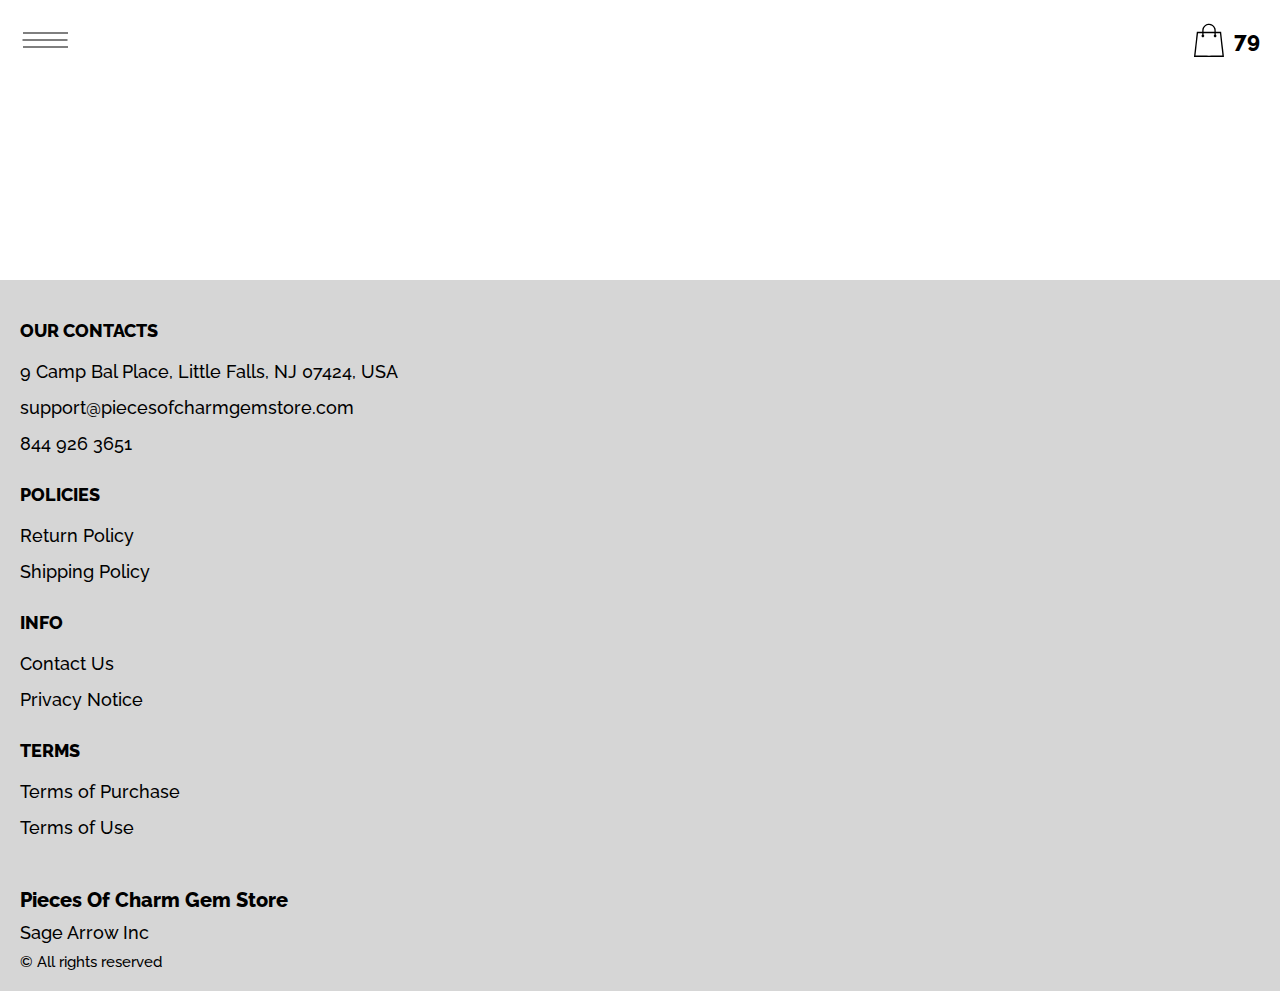
<file: product-page.html>
<!DOCTYPE html>
<html lang="en">

<head>
    <meta charset="UTF-8" />
    <meta http-equiv="X-UA-Compatible" content="IE=edge" />
    <meta name="viewport" content="width=device-width, initial-scale=1.0" />
    <link rel="stylesheet" href="./css/style.css" />
    <title>Shop</title>
</head>

<body>


    <div class="wrapper">

      <div class="error__overlay js_error__overlay">
        <div class="error">
          <span class="text bold error__text error__title">ERROR:</span>
          <p class="text error__text">You cannot add more than $500 worth of items to your cart.</p>
          <p class="text error__text">The selected item will not be added.</p>
          <button class="text error__btn js_error__btn">close</button>
        </div>
      </div>

      
      <div class="header__wrapper">
        <div class="container">
      
      
         <header class="header">
           <div class="header__top">
             <div class="header__btn-block">
               <button class="header__btn js_menu-btn">
                 <span></span>
               </button>
             </div>
 
               <nav class="nav js_menu">
                 <a href="./index.html" class="header__logo logo js_website-name"></a>
               
                 <ul class="nav__list">
                   <li class="nav__item">
                     <a href="./contacts.html" class="nav__item">Contact Us</a>
                   </li>
                   <li class="nav__item">
                     <a href="./return.html" class="nav__item">Return Policy</a>
                   </li>
                   <li class="nav__item">
                     <a href="./purchase.html" class="nav__item">Terms of Purchase</a>
                   </li>
                   <li class="nav__item">
                     <a href="./privacy.html" class="nav__item">Privacy Notice</a>
                   </li>
                   <li class="nav__item">
                     <a href="./shipping.html" class="nav__item">Shipping Policy</a>
                   </li>
                   <li class="nav__item">
                     <a href="./use.html" class="nav__item">Terms of Use</a>
                   </li>
                 </ul>
               </nav>
 
               <a href="./shop.html" class="cart__span-box">
                    
                 <svg version="1.0" xmlns="http://www.w3.org/2000/svg" width="884.000000pt" height="980.000000pt" viewBox="0 0 884.000000 980.000000" preserveAspectRatio="xMidYMid meet">
                
                <g transform="translate(0.000000,980.000000) scale(0.100000,-0.100000)" stroke="none">
                <path d="M4190 9785 c-397 -49 -766 -214 -1078 -479 -198 -169 -378 -403 -492
                -640 -142 -295 -175 -460 -186 -931 -2 -126 -7 -254 -10 -282 l-5 -53 -784 0
                c-431 0 -786 -4 -789 -8 -7 -11 -57 -438 -256 -2182 -403 -3524 -580 -5101
                -580 -5162 l0 -48 4410 0 4410 0 0 46 c0 53 -25 278 -250 2264 -404 3559 -578
                5068 -586 5082 -3 4 -358 8 -789 8 l-784 0 -5 53 c-3 28 -8 164 -11 301 -8
                366 -25 491 -96 700 -298 870 -1211 1443 -2119 1331z m555 -419 c203 -46 435
                -147 597 -262 109 -78 297 -267 375 -377 70 -100 168 -287 207 -395 71 -198
                96 -386 96 -709 l0 -223 -1600 0 -1600 0 0 219 c0 228 11 374 36 501 39 191
                146 435 267 607 77 109 266 299 372 375 197 139 461 247 680 278 97 14 489 4
                570 -14z m-2315 -2595 l0 -219 -54 -40 c-105 -80 -151 -185 -144 -331 6 -113
                44 -197 122 -269 90 -81 132 -97 261 -97 98 0 116 3 167 27 76 35 153 109 192
                183 30 57 31 65 31 175 0 106 -2 119 -28 170 -16 30 -57 84 -93 120 l-64 66 0
                217 0 217 1600 0 1600 0 0 -217 0 -217 -64 -66 c-36 -36 -77 -90 -93 -120 -26
                -51 -28 -64 -28 -170 0 -110 1 -118 31 -175 39 -74 116 -148 192 -183 51 -24
                69 -27 167 -27 129 0 171 16 261 97 78 72 116 156 122 269 7 145 -38 248 -144
                332 l-54 42 0 217 0 218 615 0 c338 0 615 -3 615 -7 0 -5 5 -37 10 -73 18
                -125 261 -2247 520 -4540 197 -1744 221 -1961 215 -1971 -8 -12 -7922 -12
                -7929 0 -7 10 30 344 224 2061 291 2568 505 4432 516 4498 l6 32 614 0 614 0
                0 -219z"></path>
                </g>
                </svg>
                   <span class="cart__span js_cart__span">79</span>
               </a>
           
           </div>
         </header>
      
       </div>
     </div>
  
      <main class="main bg-main">
        <div class="prod__wrapper white__wrapper">
            <section class="prod">
                <div class="container">
                    <div class="js_prod__block"></div>   
                </div>
            </section>
        </div>
    </main>
  
    <div class="footer__wrapper">
 
    <div class="container">
        <footer class="footer">
    
          <div class="footer__top">
            <div class="footer__top-block">
              <div class="footer__block">
                <p class="footer__title">Our Contacts</p>
                <ul class="footer__list">
                  <li class="footer__item">
                    <span class="text text--mb js_website-address"></span>
                   </li>
                   <li class="footer__item">
                    <a href="" class="footer__link js_website-email"></a>
                    </li>
                    <li class="footer__item">
                      <a href="" class="footer__link js_website-phone"></a>
                    </li>
                </ul>
              </div>
        
              <div class="footer__block">
                <p class="footer__title">Policies</p>
                <ul class="footer__list">
                  <li class="footer__item">
                    <a href="./return.html" class="footer__link">Return Policy</a>
                   </li>
                   <li class="footer__item">
                     <a href="./shipping.html" class="footer__link">Shipping Policy</a>
                    </li>
                </ul>
              </div>
              <div class="footer__block">
                <p class="footer__title">Info</p>
                <ul class="footer__list">
                  <li class="footer__item">
                    <a href="./contacts.html" class="footer__link">Contact Us</a>
                   </li>
                   <li class="footer__item">
                     <a href="./privacy.html" class="footer__link">Privacy Notice</a>
                    </li>
                   
                
                </ul>
              </div>
              <div class="footer__block">
                <p class="footer__title">Terms</p>
                <ul class="footer__list">
                  <li class="footer__item">
                    <a href="./purchase.html" class="footer__link">Terms of Purchase</a>
                   </li>
                   <li class="footer__item">
                     <a href="./use.html" class="footer__link">Terms of Use</a>
                    </li>
                </ul>
              </div>
           
            </div>
          
          </div>
    
          <div class="footer__bottom">
            <div class="footer__block--bottom">
             <div>
              <a href="./index.html" class="footer__logo logo js_website-name"></a>
              <p class="text text--mb js_website-corp"></p>
             </div>
              <span class="footer__span">© All rights reserved</span>
            </div>
          </div>
        </footer>
      </div>
    </div>
    </div>
    
  <script src="./js/jquery-3.7.1.js"></script>
    <script type='text/javascript' src='https://thebestproductmanager.com/products/prices-nxg-object'></script>
    <!-- <script type="module" src="./js/data/products.js"></script> -->
    <script type="module" src="./js/product.js"></script>
    <script type="module" src="./js/prod-preview.js"></script>
    <script type="module" src="./js/calculate-total.js"></script>
    <script type="module" src="./js/on-load.js"></script>
    <script type="module" src="./js/website-data.js"></script> 
    <script>
      const menuBtn = document.querySelector('.js_menu-btn');
      const menu = document.querySelector('.js_menu');
      menuBtn.addEventListener('click', () => {
        menuBtn.classList.toggle('active');
        menu.classList.toggle('open-menu');
        document.body.classList.toggle('open-menu');
      })
    </script>
</body>

</html>
</file>
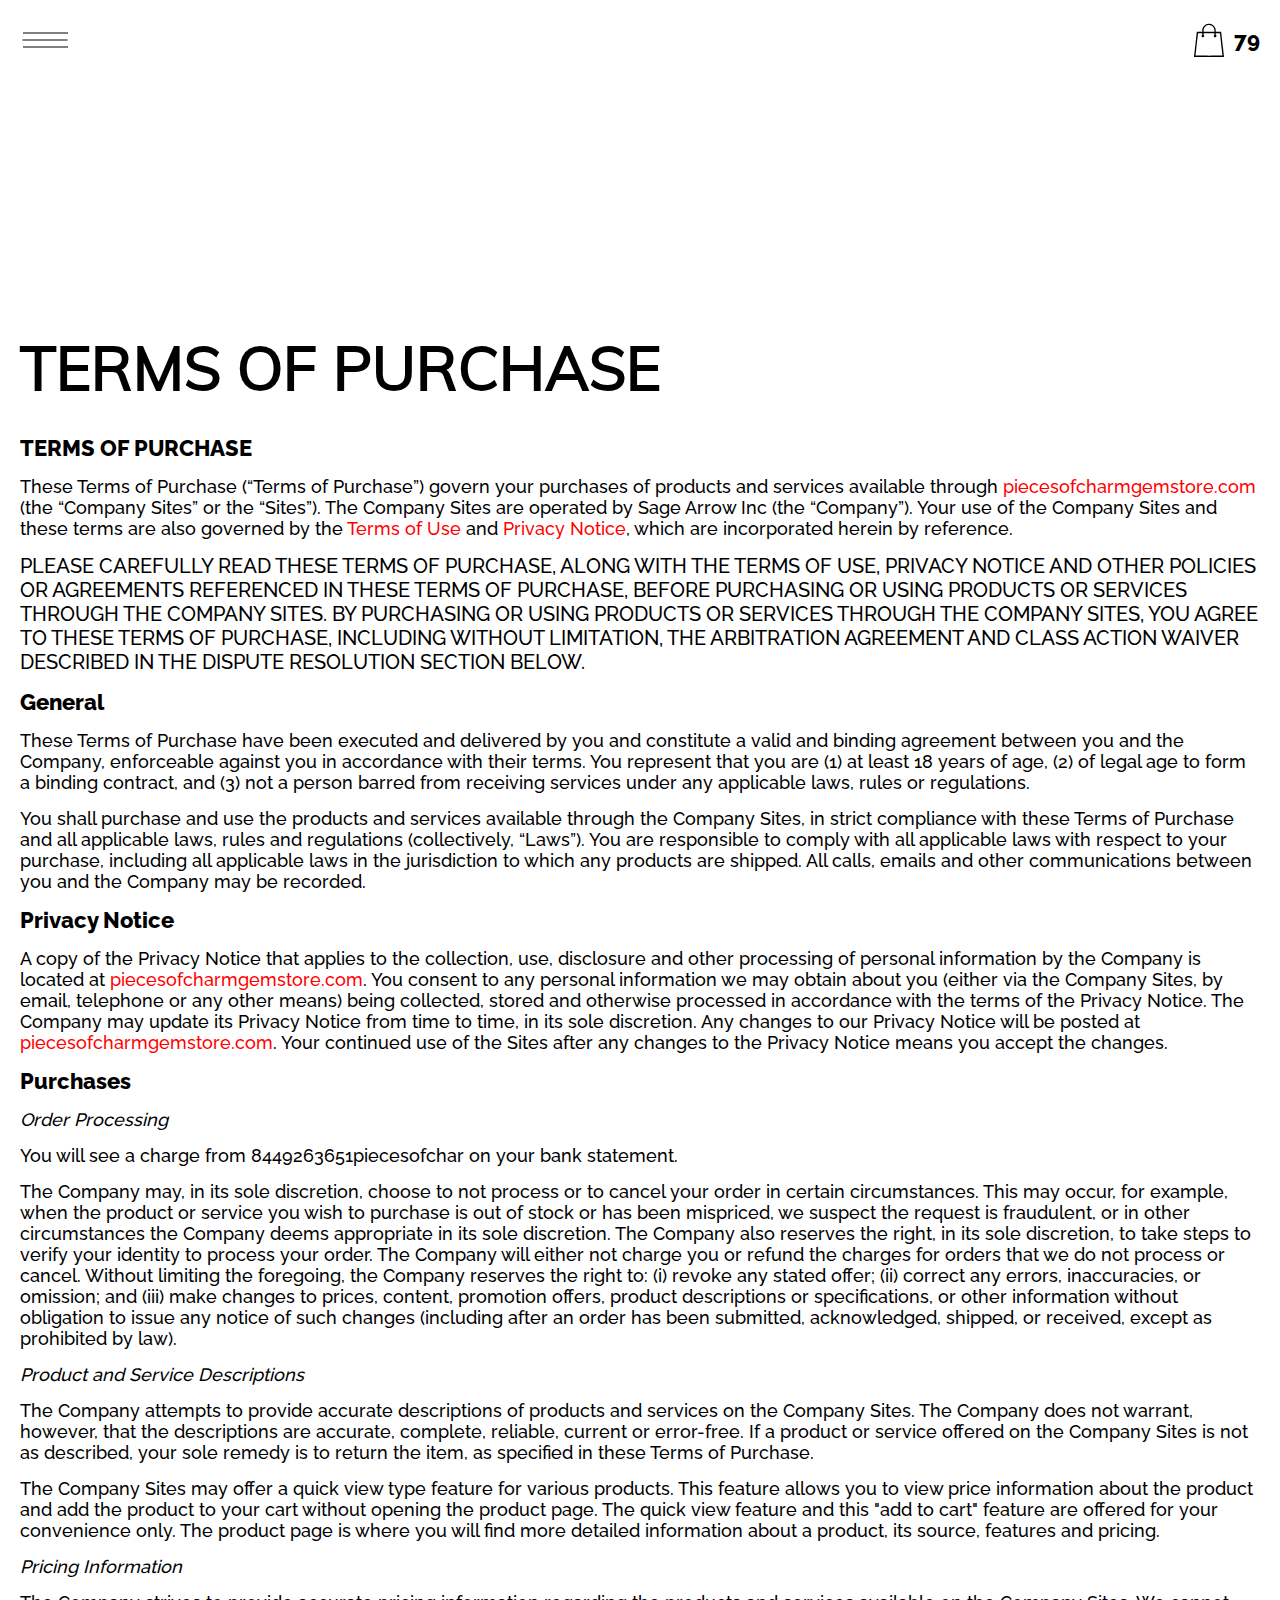
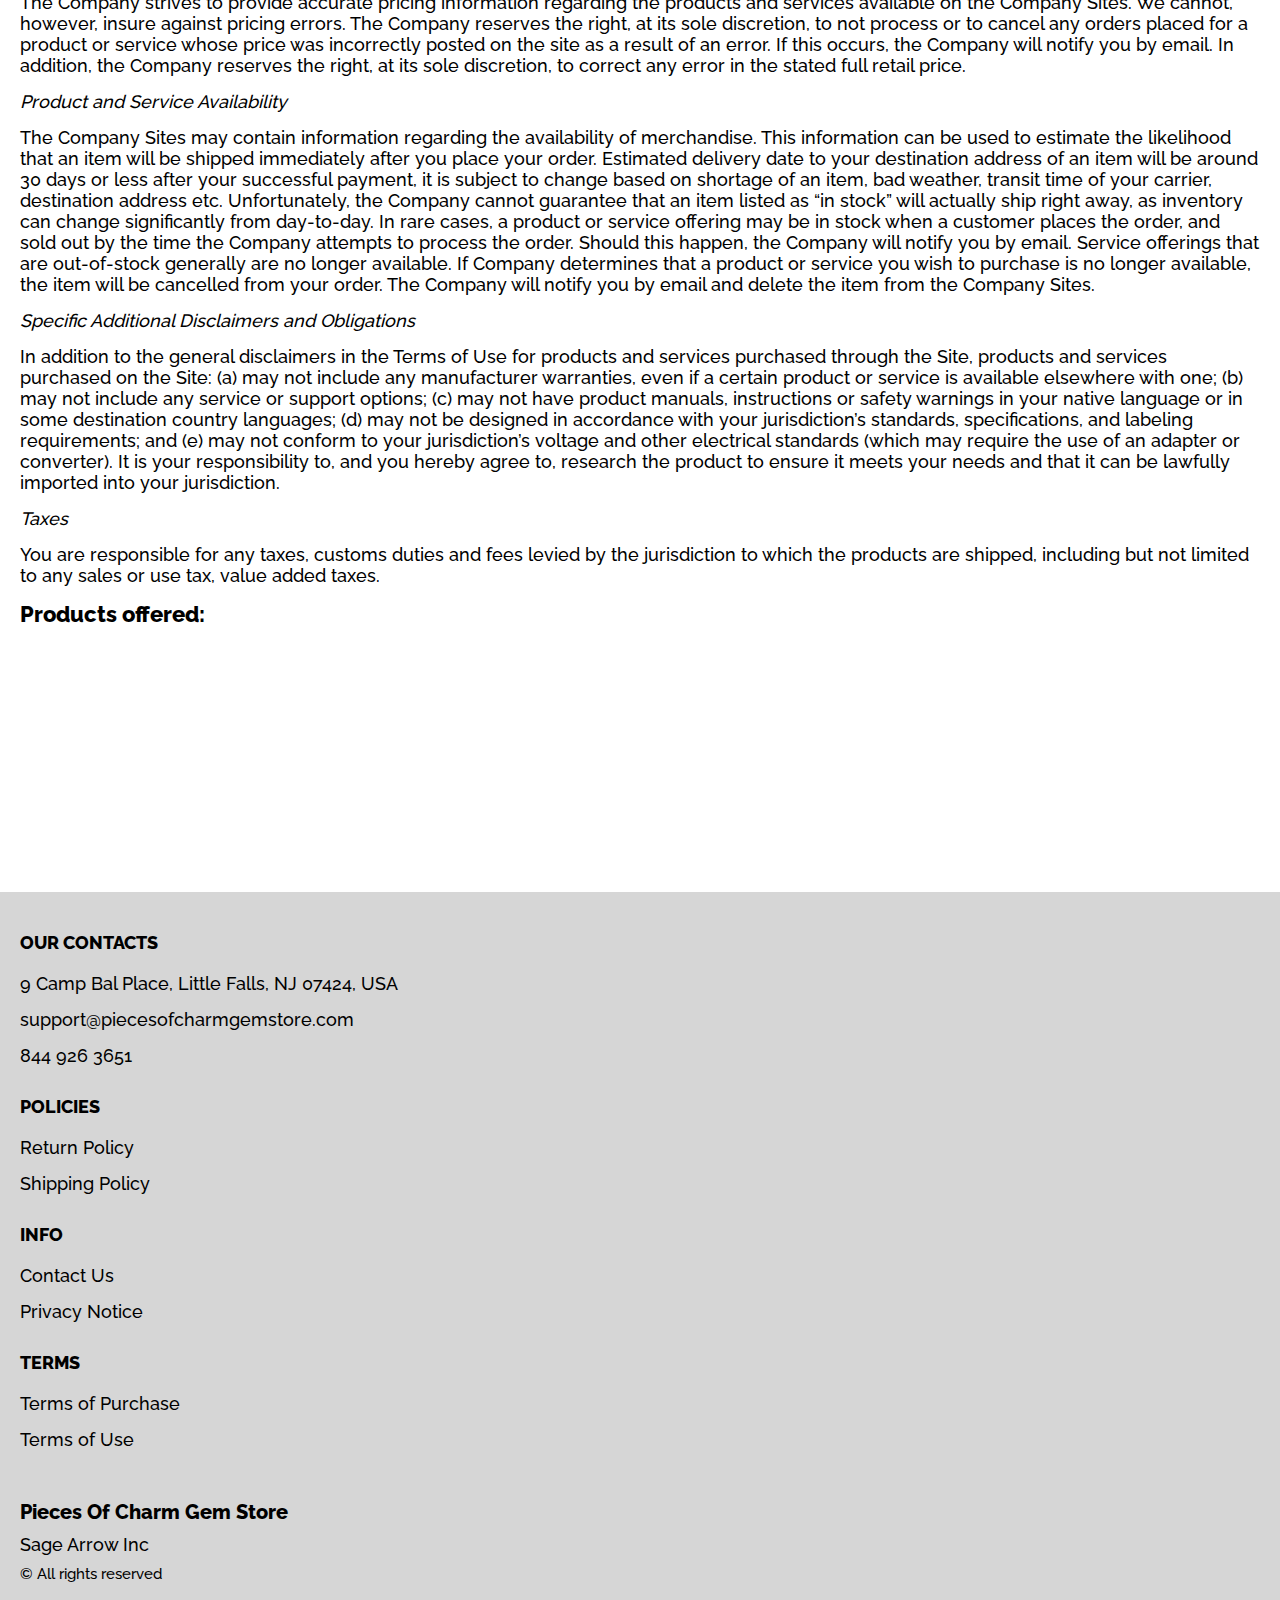
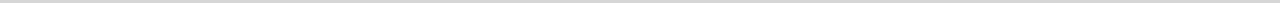
<file: purchase.html>
<!DOCTYPE html>
<html lang="en">

<head>
  <meta charset="UTF-8" />
  <meta http-equiv="X-UA-Compatible" content="IE=edge" />
  <meta name="viewport" content="width=device-width, initial-scale=1.0" />
  <link rel="stylesheet" href="./css/style.css" />
  <title>Shop</title>
</head>

<body>


  <div class="wrapper">
    <div class="header__wrapper">
      <div class="container">
    
    
       <header class="header">
         <div class="header__top">
           <div class="header__btn-block">
             <button class="header__btn js_menu-btn">
               <span></span>
             </button>
           </div>

             <nav class="nav js_menu">
               <a href="./index.html" class="header__logo logo js_website-name"></a>
             
               <ul class="nav__list">
                 <li class="nav__item">
                   <a href="./contacts.html" class="nav__item">Contact Us</a>
                 </li>
                 <li class="nav__item">
                   <a href="./return.html" class="nav__item">Return Policy</a>
                 </li>
                 <li class="nav__item">
                   <a href="./purchase.html" class="nav__item">Terms of Purchase</a>
                 </li>
                 <li class="nav__item">
                   <a href="./privacy.html" class="nav__item">Privacy Notice</a>
                 </li>
                 <li class="nav__item">
                   <a href="./shipping.html" class="nav__item">Shipping Policy</a>
                 </li>
                 <li class="nav__item">
                   <a href="./use.html" class="nav__item">Terms of Use</a>
                 </li>
               </ul>
             </nav>

             <a href="./shop.html" class="cart__span-box">
                  
               <svg version="1.0" xmlns="http://www.w3.org/2000/svg" width="884.000000pt" height="980.000000pt" viewBox="0 0 884.000000 980.000000" preserveAspectRatio="xMidYMid meet">
              
              <g transform="translate(0.000000,980.000000) scale(0.100000,-0.100000)" stroke="none">
              <path d="M4190 9785 c-397 -49 -766 -214 -1078 -479 -198 -169 -378 -403 -492
              -640 -142 -295 -175 -460 -186 -931 -2 -126 -7 -254 -10 -282 l-5 -53 -784 0
              c-431 0 -786 -4 -789 -8 -7 -11 -57 -438 -256 -2182 -403 -3524 -580 -5101
              -580 -5162 l0 -48 4410 0 4410 0 0 46 c0 53 -25 278 -250 2264 -404 3559 -578
              5068 -586 5082 -3 4 -358 8 -789 8 l-784 0 -5 53 c-3 28 -8 164 -11 301 -8
              366 -25 491 -96 700 -298 870 -1211 1443 -2119 1331z m555 -419 c203 -46 435
              -147 597 -262 109 -78 297 -267 375 -377 70 -100 168 -287 207 -395 71 -198
              96 -386 96 -709 l0 -223 -1600 0 -1600 0 0 219 c0 228 11 374 36 501 39 191
              146 435 267 607 77 109 266 299 372 375 197 139 461 247 680 278 97 14 489 4
              570 -14z m-2315 -2595 l0 -219 -54 -40 c-105 -80 -151 -185 -144 -331 6 -113
              44 -197 122 -269 90 -81 132 -97 261 -97 98 0 116 3 167 27 76 35 153 109 192
              183 30 57 31 65 31 175 0 106 -2 119 -28 170 -16 30 -57 84 -93 120 l-64 66 0
              217 0 217 1600 0 1600 0 0 -217 0 -217 -64 -66 c-36 -36 -77 -90 -93 -120 -26
              -51 -28 -64 -28 -170 0 -110 1 -118 31 -175 39 -74 116 -148 192 -183 51 -24
              69 -27 167 -27 129 0 171 16 261 97 78 72 116 156 122 269 7 145 -38 248 -144
              332 l-54 42 0 217 0 218 615 0 c338 0 615 -3 615 -7 0 -5 5 -37 10 -73 18
              -125 261 -2247 520 -4540 197 -1744 221 -1961 215 -1971 -8 -12 -7922 -12
              -7929 0 -7 10 30 344 224 2061 291 2568 505 4432 516 4498 l6 32 614 0 614 0
              0 -219z"></path>
              </g>
              </svg>
                 <span class="cart__span js_cart__span">79</span>
             </a>
         
         </div>
       </header>
    
     </div>
   </div>

    <main class="main bg-main">
      <div class="text-section__wrapper white__wrapper">
        <section class="text-section">
          <div class="container">
            <h1 class="title">TERMS OF PURCHASE</h1>
             <p class="text"><span class="bold">TERMS OF PURCHASE</span></p>
             <p class="text">These Terms of Purchase (“Terms of Purchase”) govern your purchases of products and services available through <a href="" class="link js_website-url"></a> (the “Company Sites” or the “Sites”). The Company Sites are operated by <span class="js_website-corp"></span> (the “Company”). Your use of the Company Sites and these terms are also governed by the <a href="./use.html" class="link">Terms of Use</a> and <a href="./privacy.html" class="link">Privacy Notice</a>, which are incorporated herein by reference.</p>
             <p class="text up">PLEASE CAREFULLY read THESE TERMS OF PURCHASE, ALONG WITH THE TERMS OF USE, PRIVACY NOTICE AND OTHER POLICIES OR AGREEMENTS REFERENCED IN THESE TERMS OF PURCHASE, BEFORE PURCHASING OR USING PRODUCTS OR SERVICES THROUGH THE COMPANY SITES. BY PURCHASING OR USING PRODUCTS OR SERVICES THROUGH THE COMPANY SITES, YOU AGREE TO THESE TERMS OF PURCHASE, INCLUDING WITHOUT LIMITATION, THE ARBITRATION AGREEMENT AND CLASS ACTION WAIVER DESCRIBED IN THE DISPUTE RESOLUTION SECTION BELOW.</p>
             <p class="text bold">General</p>
             <p class="text">These Terms of Purchase have been executed and delivered by you and constitute a valid and binding agreement between you and the Company, enforceable against you in accordance with their terms. You represent that you are (1) at least 18 years of age, (2) of legal age to form a binding contract, and (3) not a person barred from receiving services under any applicable laws, rules or regulations.</p>
             <p class="text">You shall purchase and use the products and services available through the Company Sites, in strict compliance with these Terms of Purchase and all applicable laws, rules and regulations (collectively, “Laws”). You are responsible to comply with all applicable laws with respect to your purchase, including all applicable laws in the jurisdiction to which any products are shipped. All calls, emails and other communications between you and the Company may be recorded.</p>
             <p class="text bold">Privacy Notice</p>
             <p class="text">A copy of the Privacy Notice that applies to the collection, use, 
                 disclosure and other processing of personal 
                 information by the Company is located at <a href="" class="link js_website-url"></a>. 
                 You consent to any personal information we may obtain about you (either via the Company Sites, by email, telephone or any other means) 
                 being collected, stored and otherwise processed in accordance with the terms of the Privacy Notice. 
                 The Company may update its Privacy Notice from time to time, in its sole discretion. Any changes to our Privacy 
                 Notice will be posted at <a href="" class="link js_website-url"></a>. Your continued use of the Sites after any changes to the Privacy Notice means you accept the changes.</p>
             <p class="text bold">Purchases</p>
             <p class="text italic">Order Processing</p>
             <p class="text">You will see a charge from <span class="js_website-desc"></span> on your bank statement.</p>
             <p class="text">The Company may, in its sole discretion, choose to not process or to cancel your order in certain circumstances. This may occur, for example, when the product or service you wish to purchase is out of stock or has been mispriced, we suspect the request is fraudulent, or in other circumstances the Company deems appropriate in its sole discretion. The Company also reserves the right, in its sole discretion, to take steps to verify your identity to process your order. The Company will either not charge you or refund the charges for orders that we do not process or cancel. Without limiting the foregoing, the Company reserves the right to: (i) revoke any stated offer; (ii) correct any errors, inaccuracies, or omission; and (iii) make changes to prices, content, promotion offers, product descriptions or specifications, or other information without obligation to issue any notice of such changes (including after an order has been submitted, acknowledged, shipped, or received, except as prohibited by law).</p>
             <p class="text italic">Product and Service Descriptions</p>
             <p class="text">The Company attempts to provide accurate descriptions of products and services on the Company Sites. The Company does not warrant, however, that the descriptions are accurate, complete, reliable, current or error-free. If a product or service offered on the Company Sites is not as described, your sole remedy is to return the item, as specified in these Terms of Purchase.</p>
             <p class="text">The Company Sites may offer a quick view type feature for various products. This feature allows you to view price information about the product and add the product to your cart without opening the product page. The quick view feature and this "add to cart" feature are offered for your convenience only. The product page is where you will find more detailed information about a product, its source, features and pricing.</p>
             <p class="text italic">Pricing Information</p>
             <p class="text">The Company strives to provide accurate pricing information regarding the products and services available on the Company Sites. We cannot, however, insure against pricing errors. The Company reserves the right, at its sole discretion, to not process or to cancel any orders placed for a product or service whose price was incorrectly posted on the site as a result of an error. If this occurs, the Company will notify you by email. In addition, the Company reserves the right, at its sole discretion, to correct any error in the stated full retail price.</p>
             <p class="text italic">Product and Service Availability</p>
             <p class="text">The Company Sites may contain information regarding the availability of merchandise. This information can be used to estimate the likelihood that an item will be shipped immediately after you place your order. Estimated delivery date to your destination address of an item will be around 30 days or less after your successful payment, it is subject to change based on shortage of an item, bad weather, transit time of your carrier, destination address etc. Unfortunately, the Company cannot guarantee that an item listed as “in stock” will actually ship right away, as inventory can change significantly from day-to-day. In rare cases, a product or service offering may be in stock when a customer places the order, and sold out by the time the Company attempts to process the order. Should this happen, the Company will notify you by email. Service offerings that are out-of-stock generally are no longer available. If Company determines that a product or service you wish to purchase is no longer available, the item will be cancelled from your order. The Company will notify you by email and delete the item from the Company Sites.</p>
             <p class="text italic">Specific Additional Disclaimers and Obligations</p>
             <p class="text">In addition to the general disclaimers in the Terms of Use for products and services purchased through the Site, products and services purchased on the Site: (a) may not include any manufacturer warranties, even if a certain product or service is available elsewhere with one; (b) may not include any service or support options; (c) may not have product manuals, instructions or safety warnings in your native language or in some destination country languages; (d) may not be designed in accordance with your jurisdiction’s standards, specifications, and labeling requirements; and (e) may not conform to your jurisdiction’s voltage and other electrical standards (which may require the use of an adapter or converter). It is your responsibility to, and you hereby agree to, research the product to ensure it meets your needs and that it can be lawfully imported into your jurisdiction.</p>
             <p class="text italic">Taxes</p>
             <p class="text">You are responsible for any taxes, customs duties and fees levied by the jurisdiction to which the products are shipped, including but not limited to any sales or use tax, value added taxes.</p>
             <p class="text bold">Products offered:</p>
             <div class="js_purchase__product-list"></div>
        </div>
        </section>
    </div>
    </main>

    <div class="footer__wrapper">
 
     <div class="container">
        <footer class="footer">
    
          <div class="footer__top">
            <div class="footer__top-block">
              <div class="footer__block">
                <p class="footer__title">Our Contacts</p>
                <ul class="footer__list">
                  <li class="footer__item">
                    <span class="text text--mb js_website-address"></span>
                   </li>
                   <li class="footer__item">
                    <a href="" class="footer__link js_website-email"></a>
                    </li>
                    <li class="footer__item">
                      <a href="" class="footer__link js_website-phone"></a>
                    </li>
                </ul>
              </div>
        
              <div class="footer__block">
                <p class="footer__title">Policies</p>
                <ul class="footer__list">
                  <li class="footer__item">
                    <a href="./return.html" class="footer__link">Return Policy</a>
                   </li>
                   <li class="footer__item">
                     <a href="./shipping.html" class="footer__link">Shipping Policy</a>
                    </li>
                </ul>
              </div>
              <div class="footer__block">
                <p class="footer__title">Info</p>
                <ul class="footer__list">
                  <li class="footer__item">
                    <a href="./contacts.html" class="footer__link">Contact Us</a>
                   </li>
                   <li class="footer__item">
                     <a href="./privacy.html" class="footer__link">Privacy Notice</a>
                    </li>
                  
               
                </ul>
              </div>
              <div class="footer__block">
                <p class="footer__title">Terms</p>
                <ul class="footer__list">
                  <li class="footer__item">
                    <a href="./purchase.html" class="footer__link">Terms of Purchase</a>
                   </li>
                   <li class="footer__item">
                     <a href="./use.html" class="footer__link">Terms of Use</a>
                    </li>
                </ul>
              </div>
           
            </div>
          
          </div>
    
          <div class="footer__bottom">
            <div class="footer__block--bottom">
             <div>
              <a href="./index.html" class="footer__logo logo js_website-name"></a>
              <p class="text text--mb js_website-corp"></p>
             </div>
              <span class="footer__span">© All rights reserved</span>
            </div>
          </div>
        </footer>
      </div>
    </div>
  </div>
  <script src="./js/jquery-3.7.1.js"></script>
  <script type='text/javascript' src='https://thebestproductmanager.com/products/prices-nxg-object'></script>
  <script type="module" src="./js/on-load.js"></script>
  <script type="module" src="./js/purchase.js"></script>
  <script type="module" src="./js/website-data.js"></script> 
  <script>
    const menuBtn = document.querySelector('.js_menu-btn');
    const menu = document.querySelector('.js_menu');
    menuBtn.addEventListener('click', () => {
      menuBtn.classList.toggle('active');
      menu.classList.toggle('open-menu');
      document.body.classList.toggle('open-menu');
    })
  </script>
</body>

</html>
</file>
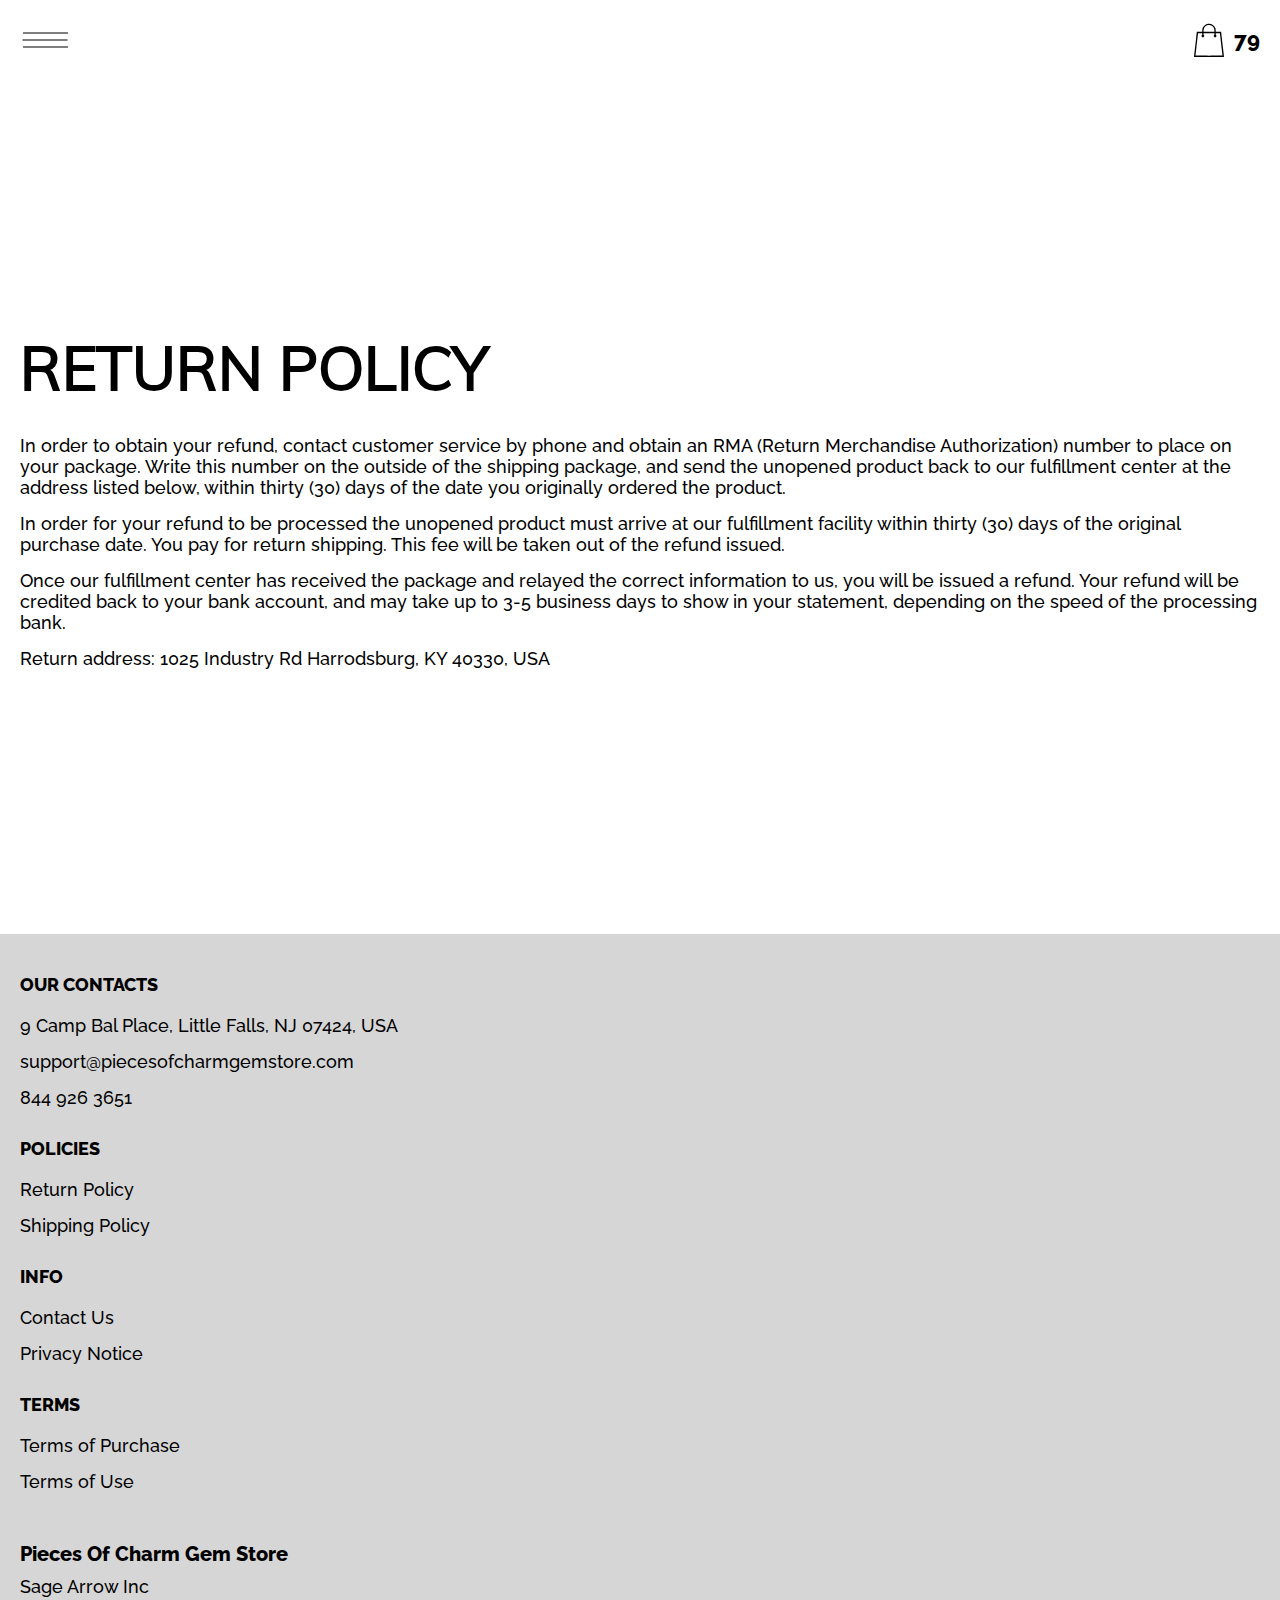
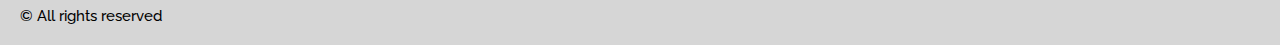
<file: return.html>
<!DOCTYPE html>
<html lang="en">

<head>
  <meta charset="UTF-8" />
  <meta http-equiv="X-UA-Compatible" content="IE=edge" />
  <meta name="viewport" content="width=device-width, initial-scale=1.0" />
  <link rel="stylesheet" href="./css/style.css" />
  <title>Shop</title>
</head>

<body>



  <div class="wrapper">
    <div class="header__wrapper">
      <div class="container">
    
    
       <header class="header">
         <div class="header__top">
           <div class="header__btn-block">
             <button class="header__btn js_menu-btn">
               <span></span>
             </button>
           </div>

             <nav class="nav js_menu">
               <a href="./index.html" class="header__logo logo js_website-name"></a>
             
               <ul class="nav__list">
                 <li class="nav__item">
                   <a href="./contacts.html" class="nav__item">Contact Us</a>
                 </li>
                 <li class="nav__item">
                   <a href="./return.html" class="nav__item">Return Policy</a>
                 </li>
                 <li class="nav__item">
                   <a href="./purchase.html" class="nav__item">Terms of Purchase</a>
                 </li>
                 <li class="nav__item">
                   <a href="./privacy.html" class="nav__item">Privacy Notice</a>
                 </li>
                 <li class="nav__item">
                   <a href="./shipping.html" class="nav__item">Shipping Policy</a>
                 </li>
                 <li class="nav__item">
                   <a href="./use.html" class="nav__item">Terms of Use</a>
                 </li>
               </ul>
             </nav>

             <a href="./shop.html" class="cart__span-box">
                  
               <svg version="1.0" xmlns="http://www.w3.org/2000/svg" width="884.000000pt" height="980.000000pt" viewBox="0 0 884.000000 980.000000" preserveAspectRatio="xMidYMid meet">
              
              <g transform="translate(0.000000,980.000000) scale(0.100000,-0.100000)" stroke="none">
              <path d="M4190 9785 c-397 -49 -766 -214 -1078 -479 -198 -169 -378 -403 -492
              -640 -142 -295 -175 -460 -186 -931 -2 -126 -7 -254 -10 -282 l-5 -53 -784 0
              c-431 0 -786 -4 -789 -8 -7 -11 -57 -438 -256 -2182 -403 -3524 -580 -5101
              -580 -5162 l0 -48 4410 0 4410 0 0 46 c0 53 -25 278 -250 2264 -404 3559 -578
              5068 -586 5082 -3 4 -358 8 -789 8 l-784 0 -5 53 c-3 28 -8 164 -11 301 -8
              366 -25 491 -96 700 -298 870 -1211 1443 -2119 1331z m555 -419 c203 -46 435
              -147 597 -262 109 -78 297 -267 375 -377 70 -100 168 -287 207 -395 71 -198
              96 -386 96 -709 l0 -223 -1600 0 -1600 0 0 219 c0 228 11 374 36 501 39 191
              146 435 267 607 77 109 266 299 372 375 197 139 461 247 680 278 97 14 489 4
              570 -14z m-2315 -2595 l0 -219 -54 -40 c-105 -80 -151 -185 -144 -331 6 -113
              44 -197 122 -269 90 -81 132 -97 261 -97 98 0 116 3 167 27 76 35 153 109 192
              183 30 57 31 65 31 175 0 106 -2 119 -28 170 -16 30 -57 84 -93 120 l-64 66 0
              217 0 217 1600 0 1600 0 0 -217 0 -217 -64 -66 c-36 -36 -77 -90 -93 -120 -26
              -51 -28 -64 -28 -170 0 -110 1 -118 31 -175 39 -74 116 -148 192 -183 51 -24
              69 -27 167 -27 129 0 171 16 261 97 78 72 116 156 122 269 7 145 -38 248 -144
              332 l-54 42 0 217 0 218 615 0 c338 0 615 -3 615 -7 0 -5 5 -37 10 -73 18
              -125 261 -2247 520 -4540 197 -1744 221 -1961 215 -1971 -8 -12 -7922 -12
              -7929 0 -7 10 30 344 224 2061 291 2568 505 4432 516 4498 l6 32 614 0 614 0
              0 -219z"></path>
              </g>
              </svg>
                 <span class="cart__span js_cart__span">79</span>
             </a>
         
         </div>
       </header>
    
     </div>
   </div>

    <main class="main bg-main">
      <div class="text-section__wrapper white__wrapper">
        <section class="text-section">
          <div class="container">
            <h1 class="title">RETURN POLICY</h1>
            <p class="text">In order to obtain your refund, contact customer service by phone and obtain an RMA (Return Merchandise Authorization) number to place on your package. Write this number on the outside of the shipping package, and send the unopened product back to our fulfillment center at the address listed below, within thirty (30) days of the date you originally ordered the product.</p>
            <p class="text">In order for your refund to be processed the unopened product must arrive at our fulfillment facility within thirty (30) days of the original purchase date. You pay for return shipping. This fee will be taken out of the refund issued.</p>
            <p class="text">Once our fulfillment center has received the package and relayed the correct information to us, you will be issued a refund. Your refund will be credited back to your bank account, and may take up to 3-5 business days to show in your statement, depending on the speed of the processing bank.</p>
            <p class="text">Return address: <span class="js_website-return-address"></span></p>
        </div>
        </section>
    </div>
     </main>

     <div class="footer__wrapper">
 
      <div class="container">
        <footer class="footer">
    
          <div class="footer__top">
            <div class="footer__top-block">
              <div class="footer__block">
                <p class="footer__title">Our Contacts</p>
                <ul class="footer__list">
                  <li class="footer__item">
                    <span class="text text--mb js_website-address"></span>
                   </li>
                   <li class="footer__item">
                    <a href="" class="footer__link js_website-email"></a>
                    </li>
                    <li class="footer__item">
                      <a href="" class="footer__link js_website-phone"></a>
                    </li>
                </ul>
              </div>
        
              <div class="footer__block">
                <p class="footer__title">Policies</p>
                <ul class="footer__list">
                  <li class="footer__item">
                    <a href="./return.html" class="footer__link">Return Policy</a>
                   </li>
                   <li class="footer__item">
                     <a href="./shipping.html" class="footer__link">Shipping Policy</a>
                    </li>
                </ul>
              </div>
              <div class="footer__block">
                <p class="footer__title">Info</p>
                <ul class="footer__list">
                  <li class="footer__item">
                    <a href="./contacts.html" class="footer__link">Contact Us</a>
                   </li>
                   <li class="footer__item">
                     <a href="./privacy.html" class="footer__link">Privacy Notice</a>
                    </li>
                   
                 
                </ul>
              </div>
              <div class="footer__block">
                <p class="footer__title">Terms</p>
                <ul class="footer__list">
                  <li class="footer__item">
                    <a href="./purchase.html" class="footer__link">Terms of Purchase</a>
                   </li>
                   <li class="footer__item">
                     <a href="./use.html" class="footer__link">Terms of Use</a>
                    </li>
                </ul>
              </div>
           
            </div>
          
          </div>
    
          <div class="footer__bottom">
            <div class="footer__block--bottom">
             <div>
              <a href="./index.html" class="footer__logo logo js_website-name"></a>
              <p class="text text--mb js_website-corp"></p>
             </div>
              <span class="footer__span">© All rights reserved</span>
            </div>
          </div>
        </footer>
      </div>
    </div>
  </div>
  <script src="./js/jquery-3.7.1.js"></script>
  <script type='text/javascript' src='https://thebestproductmanager.com/products/prices-nxg-object'></script>
  <script type="module" src="./js/on-load.js"></script>
  <script type="module" src="./js/website-data.js"></script> 
  <script>
    const menuBtn = document.querySelector('.js_menu-btn');
    const menu = document.querySelector('.js_menu');
    menuBtn.addEventListener('click', () => {
      menuBtn.classList.toggle('active');
      menu.classList.toggle('open-menu');
      document.body.classList.toggle('open-menu');
    })
  </script>
</body>

</html>
</file>
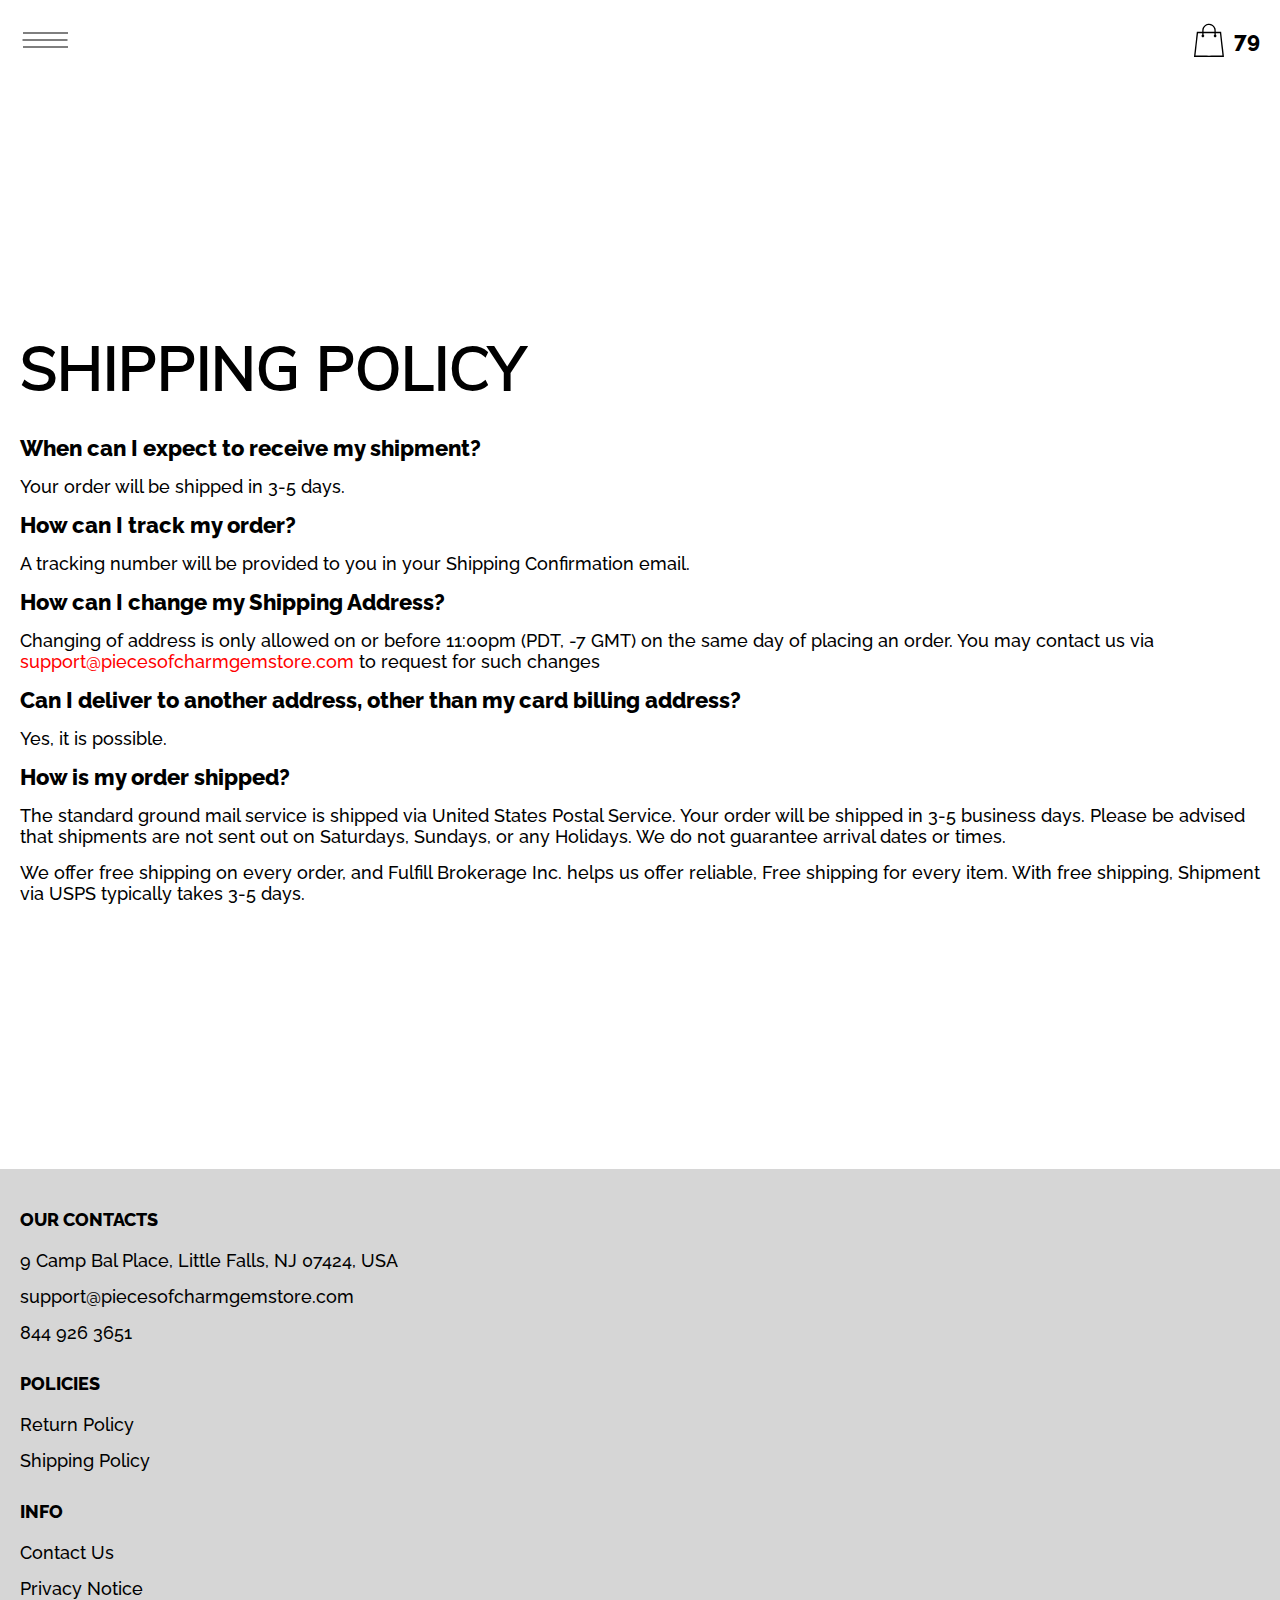
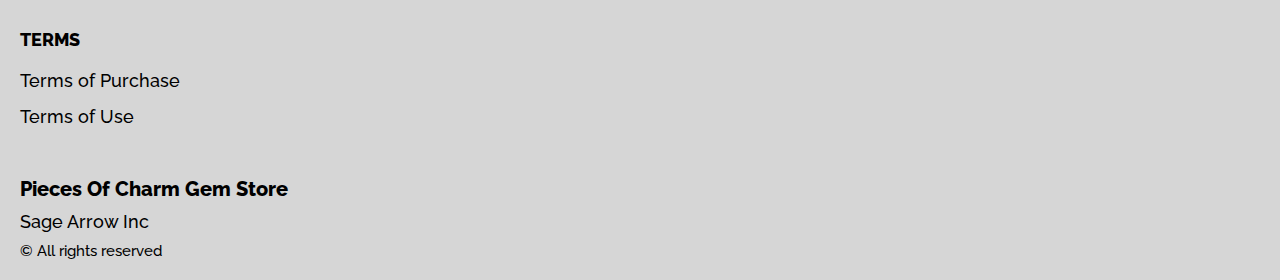
<file: shipping.html>
<!DOCTYPE html>
<html lang="en">

<head>
  <meta charset="UTF-8" />
  <meta http-equiv="X-UA-Compatible" content="IE=edge" />
  <meta name="viewport" content="width=device-width, initial-scale=1.0" />
  <link rel="stylesheet" href="./css/style.css" />
  <title>Shop</title>
</head>

<body>



  <div class="wrapper">
    <div class="header__wrapper">
      <div class="container">
    
    
       <header class="header">
         <div class="header__top">
           <div class="header__btn-block">
             <button class="header__btn js_menu-btn">
               <span></span>
             </button>
           </div>

             <nav class="nav js_menu">
               <a href="./index.html" class="header__logo logo js_website-name"></a>
             
               <ul class="nav__list">
                 <li class="nav__item">
                   <a href="./contacts.html" class="nav__item">Contact Us</a>
                 </li>
                 <li class="nav__item">
                   <a href="./return.html" class="nav__item">Return Policy</a>
                 </li>
                 <li class="nav__item">
                   <a href="./purchase.html" class="nav__item">Terms of Purchase</a>
                 </li>
                 <li class="nav__item">
                   <a href="./privacy.html" class="nav__item">Privacy Notice</a>
                 </li>
                 <li class="nav__item">
                   <a href="./shipping.html" class="nav__item">Shipping Policy</a>
                 </li>
                 <li class="nav__item">
                   <a href="./use.html" class="nav__item">Terms of Use</a>
                 </li>
               </ul>
             </nav>

             <a href="./shop.html" class="cart__span-box">
                  
               <svg version="1.0" xmlns="http://www.w3.org/2000/svg" width="884.000000pt" height="980.000000pt" viewBox="0 0 884.000000 980.000000" preserveAspectRatio="xMidYMid meet">
              
              <g transform="translate(0.000000,980.000000) scale(0.100000,-0.100000)" stroke="none">
              <path d="M4190 9785 c-397 -49 -766 -214 -1078 -479 -198 -169 -378 -403 -492
              -640 -142 -295 -175 -460 -186 -931 -2 -126 -7 -254 -10 -282 l-5 -53 -784 0
              c-431 0 -786 -4 -789 -8 -7 -11 -57 -438 -256 -2182 -403 -3524 -580 -5101
              -580 -5162 l0 -48 4410 0 4410 0 0 46 c0 53 -25 278 -250 2264 -404 3559 -578
              5068 -586 5082 -3 4 -358 8 -789 8 l-784 0 -5 53 c-3 28 -8 164 -11 301 -8
              366 -25 491 -96 700 -298 870 -1211 1443 -2119 1331z m555 -419 c203 -46 435
              -147 597 -262 109 -78 297 -267 375 -377 70 -100 168 -287 207 -395 71 -198
              96 -386 96 -709 l0 -223 -1600 0 -1600 0 0 219 c0 228 11 374 36 501 39 191
              146 435 267 607 77 109 266 299 372 375 197 139 461 247 680 278 97 14 489 4
              570 -14z m-2315 -2595 l0 -219 -54 -40 c-105 -80 -151 -185 -144 -331 6 -113
              44 -197 122 -269 90 -81 132 -97 261 -97 98 0 116 3 167 27 76 35 153 109 192
              183 30 57 31 65 31 175 0 106 -2 119 -28 170 -16 30 -57 84 -93 120 l-64 66 0
              217 0 217 1600 0 1600 0 0 -217 0 -217 -64 -66 c-36 -36 -77 -90 -93 -120 -26
              -51 -28 -64 -28 -170 0 -110 1 -118 31 -175 39 -74 116 -148 192 -183 51 -24
              69 -27 167 -27 129 0 171 16 261 97 78 72 116 156 122 269 7 145 -38 248 -144
              332 l-54 42 0 217 0 218 615 0 c338 0 615 -3 615 -7 0 -5 5 -37 10 -73 18
              -125 261 -2247 520 -4540 197 -1744 221 -1961 215 -1971 -8 -12 -7922 -12
              -7929 0 -7 10 30 344 224 2061 291 2568 505 4432 516 4498 l6 32 614 0 614 0
              0 -219z"></path>
              </g>
              </svg>
                 <span class="cart__span js_cart__span">79</span>
             </a>
         
         </div>
       </header>
    
     </div>
   </div>

    <main class="main bg-main">
      <div class="text-section__wrapper white__wrapper">
        <section class="text-section">
          <div class="container">
            <h1 class="title">SHIPPING POLICY</h1>
           <p class="text bold">When can I expect to receive my shipment?</p>
           <p class="text">Your order will be shipped in 3-5 days.</p>
           <p class="text bold">How can I track my order?</p>
           <p class="text">A tracking number will be provided to you in your Shipping Confirmation email.</p>
           <p class="text bold">How can I change my Shipping Address?</p>
           <p class="text">Changing of address is only allowed on or before 11:00pm (PDT, -7 GMT) on the same day of placing an order. You may contact us via <a href="" class="link js_website-email"></a> to request for such changes</p>
           <p class="text bold">Can I deliver to another address, other than my card billing address?</p>
           <p class="text">Yes, it is possible.</p>
           <p class="text bold">How is my order shipped?</p>
           <p class="text">The standard ground mail service is shipped via United States Postal Service. Your order will be shipped in 3-5 business days. Please be advised that shipments are not sent out on Saturdays, Sundays, or any Holidays. We do not guarantee arrival dates or times.</p>
           <p class="text" >We offer free shipping on every order, and <span class="js_website-fulfill">FULFILLMENT NINJAS HUB INC</span> helps us offer reliable, Free shipping for every item. With free shipping, Shipment via USPS typically takes 3-5 days.</p>
       </div>
        </section>
    </div>
     </main>

     <div class="footer__wrapper">
 
     <div class="container">
        <footer class="footer">
    
          <div class="footer__top">
            <div class="footer__top-block">
              <div class="footer__block">
                <p class="footer__title">Our Contacts</p>
                <ul class="footer__list">
                  <li class="footer__item">
                    <span class="text text--mb js_website-address"></span>
                   </li>
                   <li class="footer__item">
                    <a href="" class="footer__link js_website-email"></a>
                    </li>
                    <li class="footer__item">
                      <a href="" class="footer__link js_website-phone"></a>
                    </li>
                </ul>
              </div>
        
              <div class="footer__block">
                <p class="footer__title">Policies</p>
                <ul class="footer__list">
                  <li class="footer__item">
                    <a href="./return.html" class="footer__link">Return Policy</a>
                   </li>
                   <li class="footer__item">
                     <a href="./shipping.html" class="footer__link">Shipping Policy</a>
                    </li>
                </ul>
              </div>
              <div class="footer__block">
                <p class="footer__title">Info</p>
                <ul class="footer__list">
                  <li class="footer__item">
                    <a href="./contacts.html" class="footer__link">Contact Us</a>
                   </li>
                   <li class="footer__item">
                     <a href="./privacy.html" class="footer__link">Privacy Notice</a>
                    </li>
                
                 
                </ul>
              </div>
              <div class="footer__block">
                <p class="footer__title">Terms</p>
                <ul class="footer__list">
                  <li class="footer__item">
                    <a href="./purchase.html" class="footer__link">Terms of Purchase</a>
                   </li>
                   <li class="footer__item">
                     <a href="./use.html" class="footer__link">Terms of Use</a>
                    </li>
                </ul>
              </div>
           
            </div>
          
          </div>
    
          <div class="footer__bottom">
            <div class="footer__block--bottom">
             <div>
              <a href="./index.html" class="footer__logo logo js_website-name"></a>
              <p class="text text--mb js_website-corp"></p>
             </div>
              <span class="footer__span">© All rights reserved</span>
            </div>
          </div>
        </footer>
      </div>
    </div>
  </div>
  <script src="./js/jquery-3.7.1.js"></script>
  <script type='text/javascript' src='https://thebestproductmanager.com/products/prices-nxg-object'></script>
  <script type="module" src="./js/on-load.js"></script>
  <script type="module" src="./js/website-data.js"></script> 
  <script>
    const menuBtn = document.querySelector('.js_menu-btn');
    const menu = document.querySelector('.js_menu');
    menuBtn.addEventListener('click', () => {
      menuBtn.classList.toggle('active');
      menu.classList.toggle('open-menu');
      document.body.classList.toggle('open-menu');
    })
  </script>
</body>

</html>
</file>
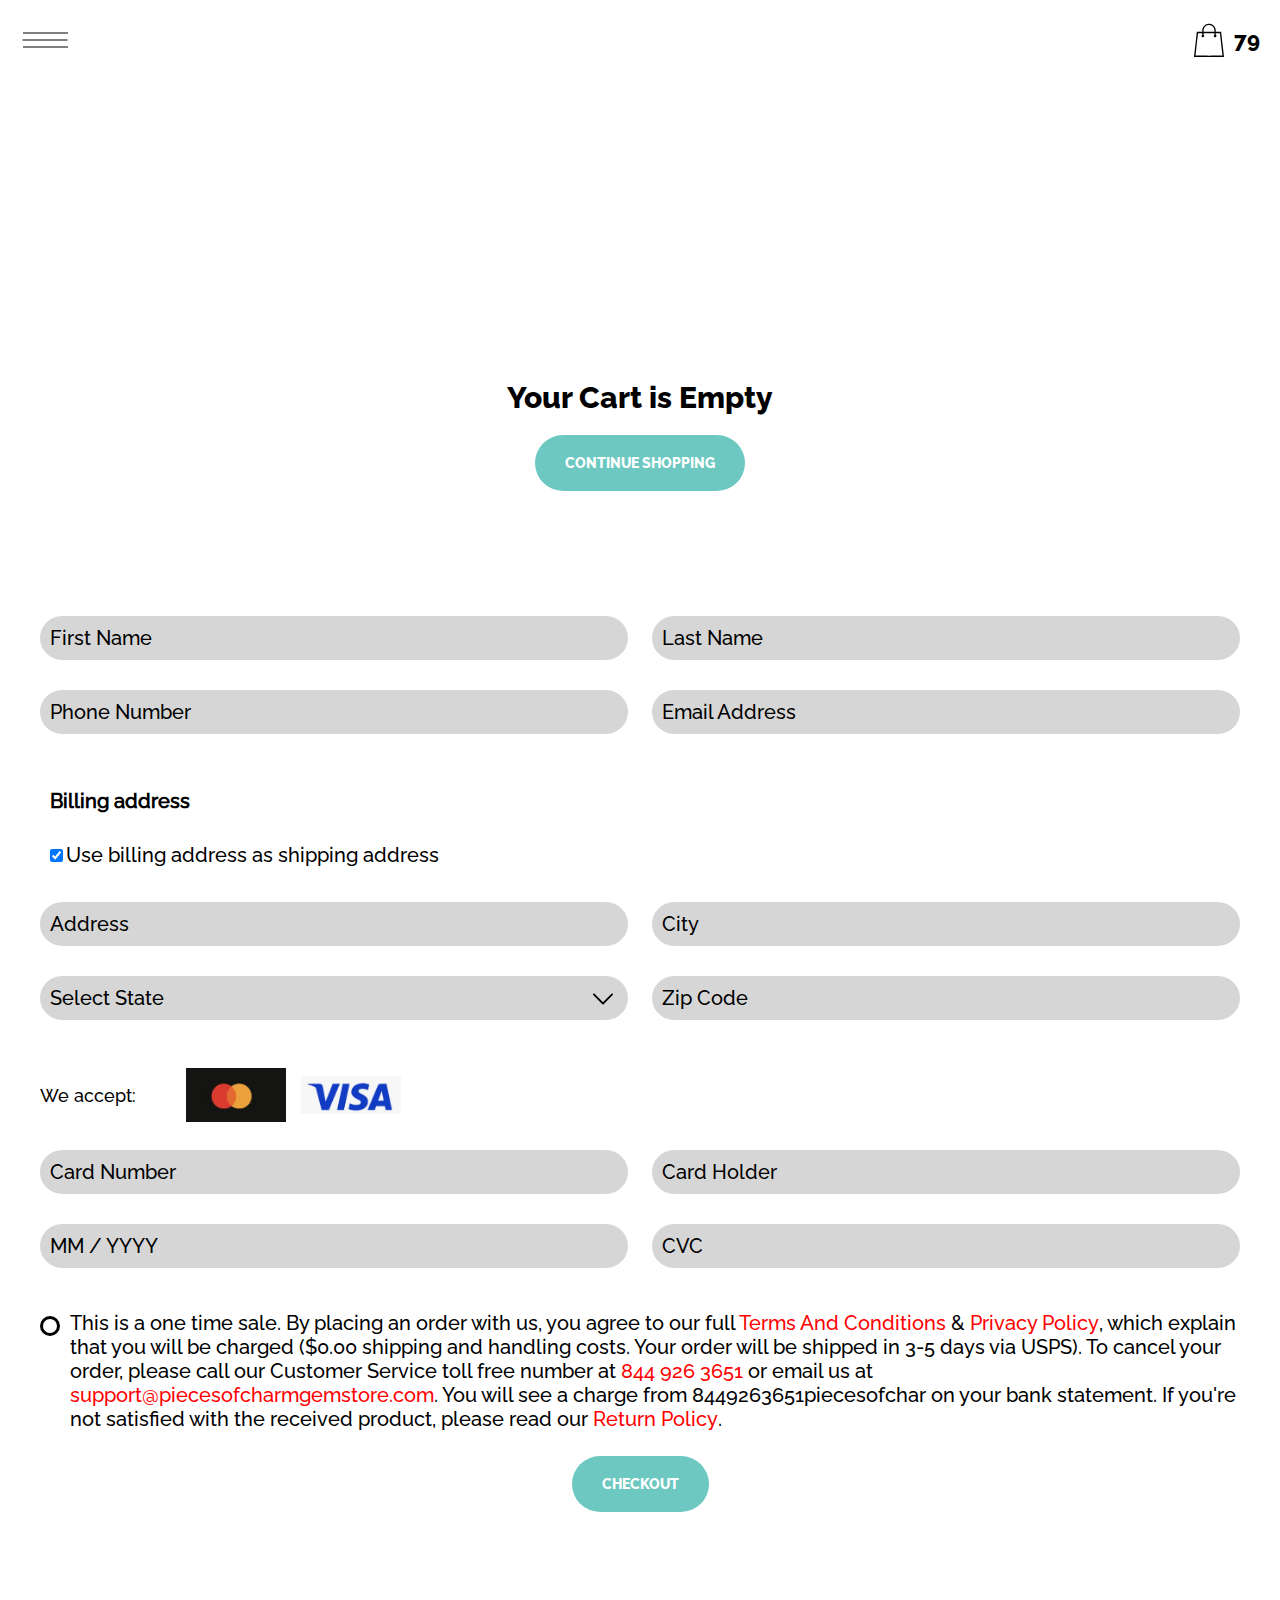
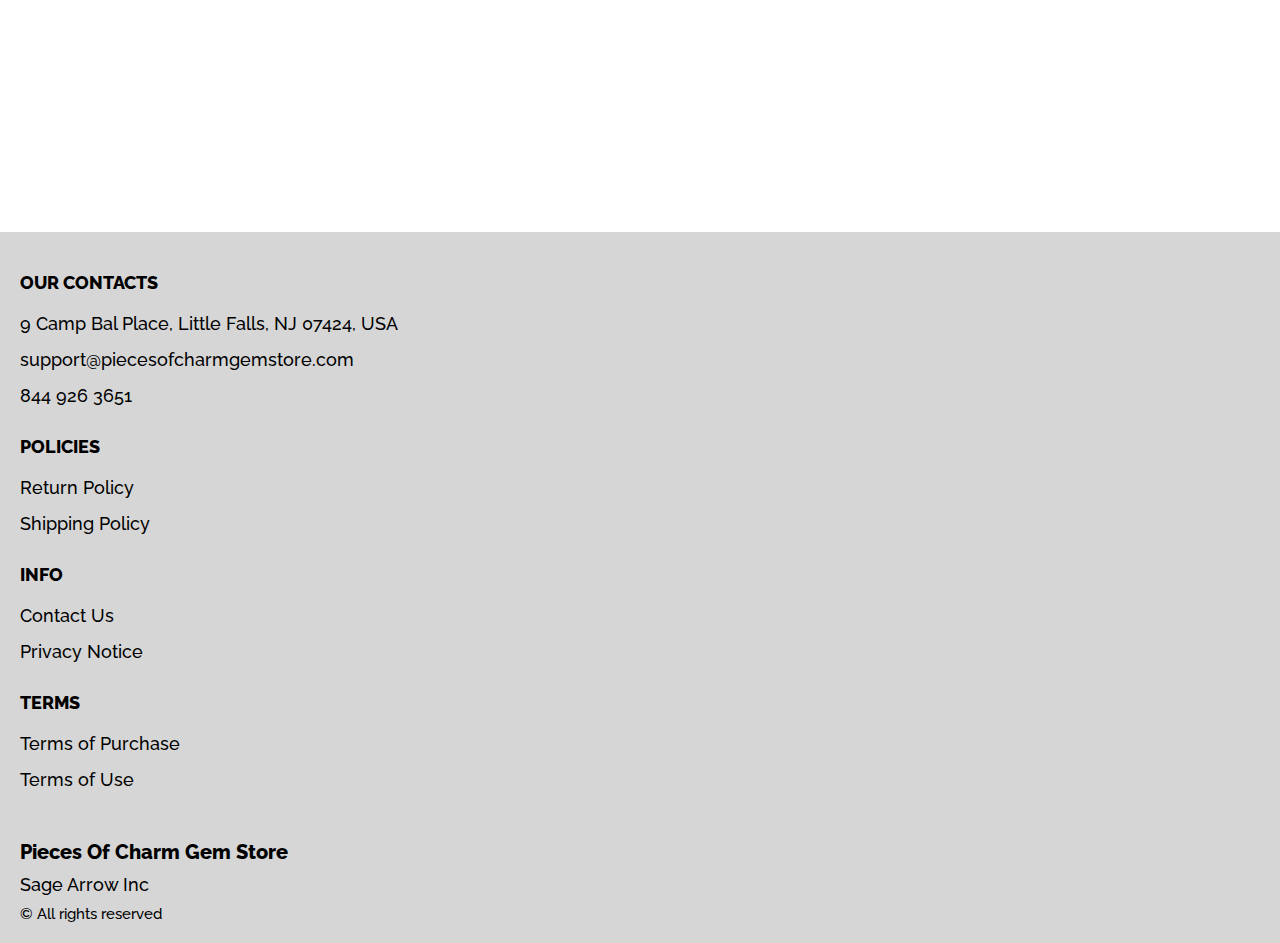
<file: shop.html>
<!DOCTYPE html>
<html lang="en">

<head>
  <meta charset="UTF-8" />
  <meta http-equiv="X-UA-Compatible" content="IE=edge" />
  <meta name="viewport" content="width=device-width, initial-scale=1.0" />
  <link rel="stylesheet" href="./css/style.css" />
  <title>Shop</title>
</head>

<body>



  <div class="wrapper">
    <div class="header__wrapper">
      <div class="container">
    
    
       <header class="header">
         <div class="header__top">
           <div class="header__btn-block">
             <button class="header__btn js_menu-btn">
               <span></span>
             </button>
           </div>

             <nav class="nav js_menu">
               <a href="./index.html" class="header__logo logo js_website-name"></a>
             
               <ul class="nav__list">
                 <li class="nav__item">
                   <a href="./contacts.html" class="nav__item">Contact Us</a>
                 </li>
                 <li class="nav__item">
                   <a href="./return.html" class="nav__item">Return Policy</a>
                 </li>
                 <li class="nav__item">
                   <a href="./purchase.html" class="nav__item">Terms of Purchase</a>
                 </li>
                 <li class="nav__item">
                   <a href="./privacy.html" class="nav__item">Privacy Notice</a>
                 </li>
                 <li class="nav__item">
                   <a href="./shipping.html" class="nav__item">Shipping Policy</a>
                 </li>
                 <li class="nav__item">
                   <a href="./use.html" class="nav__item">Terms of Use</a>
                 </li>
               </ul>
             </nav>

             <a href="./shop.html" class="cart__span-box">
                  
               <svg version="1.0" xmlns="http://www.w3.org/2000/svg" width="884.000000pt" height="980.000000pt" viewBox="0 0 884.000000 980.000000" preserveAspectRatio="xMidYMid meet">
              
              <g transform="translate(0.000000,980.000000) scale(0.100000,-0.100000)" stroke="none">
              <path d="M4190 9785 c-397 -49 -766 -214 -1078 -479 -198 -169 -378 -403 -492
              -640 -142 -295 -175 -460 -186 -931 -2 -126 -7 -254 -10 -282 l-5 -53 -784 0
              c-431 0 -786 -4 -789 -8 -7 -11 -57 -438 -256 -2182 -403 -3524 -580 -5101
              -580 -5162 l0 -48 4410 0 4410 0 0 46 c0 53 -25 278 -250 2264 -404 3559 -578
              5068 -586 5082 -3 4 -358 8 -789 8 l-784 0 -5 53 c-3 28 -8 164 -11 301 -8
              366 -25 491 -96 700 -298 870 -1211 1443 -2119 1331z m555 -419 c203 -46 435
              -147 597 -262 109 -78 297 -267 375 -377 70 -100 168 -287 207 -395 71 -198
              96 -386 96 -709 l0 -223 -1600 0 -1600 0 0 219 c0 228 11 374 36 501 39 191
              146 435 267 607 77 109 266 299 372 375 197 139 461 247 680 278 97 14 489 4
              570 -14z m-2315 -2595 l0 -219 -54 -40 c-105 -80 -151 -185 -144 -331 6 -113
              44 -197 122 -269 90 -81 132 -97 261 -97 98 0 116 3 167 27 76 35 153 109 192
              183 30 57 31 65 31 175 0 106 -2 119 -28 170 -16 30 -57 84 -93 120 l-64 66 0
              217 0 217 1600 0 1600 0 0 -217 0 -217 -64 -66 c-36 -36 -77 -90 -93 -120 -26
              -51 -28 -64 -28 -170 0 -110 1 -118 31 -175 39 -74 116 -148 192 -183 51 -24
              69 -27 167 -27 129 0 171 16 261 97 78 72 116 156 122 269 7 145 -38 248 -144
              332 l-54 42 0 217 0 218 615 0 c338 0 615 -3 615 -7 0 -5 5 -37 10 -73 18
              -125 261 -2247 520 -4540 197 -1744 221 -1961 215 -1971 -8 -12 -7922 -12
              -7929 0 -7 10 30 344 224 2061 291 2568 505 4432 516 4498 l6 32 614 0 614 0
              0 -219z"></path>
              </g>
              </svg>
                 <span class="cart__span js_cart__span">79</span>
             </a>
         
         </div>
       </header>
    
     </div>
   </div>

    <main class="main bg-main">
     

      <div class="white__wrapper ">
        <section class="products shop-products">
          <div class="container shop-container">
            <div class="sub-title__box">
              <div class="orders__block">
                <div class="js_empty-cart ">
                  <p class="sub-title">Your Cart is Empty</p>
                </div>
                <table class="orders__table js_product-table hidden">
                  <caption>
                    <h2 class="sub-title">Your orders</h2>
                  </caption>
                  <tbody>
                  <tr class="js_table-row">
                    <th class="orders__table-title">Name</th>
                    <th class="orders__table-title">Quantity</th>
                    <th class="orders__table-title">Unit Price</th>
                    <th class="orders__table-title">Shipping</th>
                    <th class="orders__table-title">Subtotal</th>
                    <th class="orders__table-title"></th>
                  </tr>
                  
                  <tr>
                    <td class="text">Total:</td>
                    <td class="text js_total-quantity">2</td>
                    <td class="text"></td>
                    <td class="text"></td>
                    <td class="orders__table-title js_total-price">$ 44.98</td>
                    <td></td>
                  </tr>
                  </tbody>
              </table>
                <a href="./index.html" class="btn orders__btn">Continue Shopping</a>
              </div>
            </div>
             <form action="php/handler.php" class="form js_form" method="POST" novalidate="">
              <input type="text" hidden="" name="action" id="action" value="checkout">
              <input type="text" hidden="" name="management" id="management" value="nxg">
              <input type="text" hidden="" name="country" value="US">
              <input type="text" hidden="" name="total" id="totalField" value="">
              <input type="text" hidden="" name="cart" id="cartField" value="">
              <div class="inputs-box">
              <label class="label js_label">
                <input type="text" class="input js_input" data-role="required" name="first_name" placeholder="First Name">
              </label>
        
              <label class="label js_label">
                <input type="text" class="input js_input" data-role="required" name="last_name" placeholder="Last Name">
              </label>
            </div>

            <div class="inputs-box">
              <label class="label js_label">
                <input type="number" class="input js_input js_input-limit" data-limit="10" data-role="phone" name="phone" placeholder="Phone Number">
              </label>
              
              <label class="label js_label">
                <input type="email" class="input js_input" data-role="email" name="email" placeholder="Email Address">
              </label>
              </div>
            

            <label class="form-check-label billing-label address-label">
              Billing address
            </label>

            <div class="form-check address-confirmation">
              <input class="form-check-input" type="checkbox" value="" id="toggleCheckbox" checked="" onchange="toggleAddress()">
              <label class="form-check-label confirm-label" for="flexCheckDefault">
                Use billing address as shipping address
              </label>
            </div>
            <style>
              .address-confirmation {
                margin: 3rem;
                margin-left: 1rem;
                text-align: left;
              }

              .confirm-label {
                font-size: 2rem;
              }

              .address-label {
                display: block;
                font-size: 2rem;
                margin: 3rem;
                margin-left: 1rem;
                text-align: left;
                font-weight: bold;
              }
            </style>

            <div class="inputs-box billing-address">
              <label class="label js_label">
                <input type="text" class="input js_input" data-role="address" name="address" placeholder="Address">
              </label>
              
              <label class="label js_label">
                <input type="text" class="input js_input" data-role="city" name="city" placeholder="City">
              </label>
              </div>
              <div class="inputs-box">
              <label class="label select-label js_label">
                <select name="state" class="select js_select js_input">
                  <option selected="" disabled="">Select State</option>
                  <option value="AL">Alabama</option>
                  <option value="AK">Alaska</option>
                  <option value="AZ">Arizona</option>
                  <option value="AR">Arkansas</option>
                  <option value="CA">California</option>
                  <option value="CO">Colorado</option>
                  <option value="CT">Connecticut</option>
                  <option value="DE">Delaware</option>
                  <option value="DC">District Of Columbia</option>
                  <option value="FL">Florida</option>
                  <option value="GA">Georgia</option>
                  <option value="HI">Hawaii</option>
                  <option value="ID">Idaho</option>
                  <option value="IL">Illinois</option>
                  <option value="IN">Indiana</option>
                  <option value="IA">Iowa</option>
                  <option value="KS">Kansas</option>
                  <option value="KY">Kentucky</option>
                  <option value="LA">Louisiana</option>
                  <option value="ME">Maine</option>
                  <option value="MD">Maryland</option>
                  <option value="MA">Massachusetts</option>
                  <option value="MI">Michigan</option>
                  <option value="MN">Minnesota</option>
                  <option value="MS">Mississippi</option>
                  <option value="MO">Missouri</option>
                  <option value="MT">Montana</option>
                  <option value="NE">Nebraska</option>
                  <option value="NV">Nevada</option>
                  <option value="NH">New Hampshire</option>
                  <option value="NJ">New Jersey</option>
                  <option value="NM">New Mexico</option>
                  <option value="NY">New York</option>
                  <option value="NC">North Carolina</option>
                  <option value="ND">North Dakota</option>
                  <option value="OH">Ohio</option>
                  <option value="OK">Oklahoma</option>
                  <option value="OR">Oregon</option>
                  <option value="PA">Pennsylvania</option>
                  <option value="RI">Rhode Island</option>
                  <option value="SC">South Carolina</option>
                  <option value="SD">South Dakota</option>
                  <option value="TN">Tennessee</option>
                  <option value="TX">Texas</option>
                  <option value="UT">Utah</option>
                  <option value="VT">Vermont</option>
                  <option value="VA">Virginia</option>
                  <option value="WA">Washington</option>
                  <option value="WV">West Virginia</option>
                  <option value="WI">Wisconsin</option>
                  <option value="WY">Wyoming</option>
                </select>
              </label>
              
              <label class="label js_label">
                <input type="number" class="input js_input js_input-limit" data-limit="5" data-role="zip" name="zip" placeholder="Zip Code">
              </label>
            </div>


            <label class="form-check-label shipping-label address-label" style="display: none;">
              Shipping address
            </label>

            <div class="inputs-box shipping-address js-shipping-address-unique" style="display: none;">
              <label class="label js_label">
                <input type="text" class="input js_input" data-role="address" name="address" placeholder="Address">
              </label>
              
              <label class="label js_label">
                <input type="text" class="input js_input" data-role="city" name="city" placeholder="City">
              </label>
              </div>
              <div class="inputs-box  shipping-address js-shipping-address-unique" style="display: none;">
              <label class="label select-label js_label">
                <select name="state" class="select js_select js_input">
                  <option selected="" disabled="">Select State</option>
                  <option value="AL">Alabama</option>
                  <option value="AK">Alaska</option>
                  <option value="AZ">Arizona</option>
                  <option value="AR">Arkansas</option>
                  <option value="CA">California</option>
                  <option value="CO">Colorado</option>
                  <option value="CT">Connecticut</option>
                  <option value="DE">Delaware</option>
                  <option value="DC">District Of Columbia</option>
                  <option value="FL">Florida</option>
                  <option value="GA">Georgia</option>
                  <option value="HI">Hawaii</option>
                  <option value="ID">Idaho</option>
                  <option value="IL">Illinois</option>
                  <option value="IN">Indiana</option>
                  <option value="IA">Iowa</option>
                  <option value="KS">Kansas</option>
                  <option value="KY">Kentucky</option>
                  <option value="LA">Louisiana</option>
                  <option value="ME">Maine</option>
                  <option value="MD">Maryland</option>
                  <option value="MA">Massachusetts</option>
                  <option value="MI">Michigan</option>
                  <option value="MN">Minnesota</option>
                  <option value="MS">Mississippi</option>
                  <option value="MO">Missouri</option>
                  <option value="MT">Montana</option>
                  <option value="NE">Nebraska</option>
                  <option value="NV">Nevada</option>
                  <option value="NH">New Hampshire</option>
                  <option value="NJ">New Jersey</option>
                  <option value="NM">New Mexico</option>
                  <option value="NY">New York</option>
                  <option value="NC">North Carolina</option>
                  <option value="ND">North Dakota</option>
                  <option value="OH">Ohio</option>
                  <option value="OK">Oklahoma</option>
                  <option value="OR">Oregon</option>
                  <option value="PA">Pennsylvania</option>
                  <option value="RI">Rhode Island</option>
                  <option value="SC">South Carolina</option>
                  <option value="SD">South Dakota</option>
                  <option value="TN">Tennessee</option>
                  <option value="TX">Texas</option>
                  <option value="UT">Utah</option>
                  <option value="VT">Vermont</option>
                  <option value="VA">Virginia</option>
                  <option value="WA">Washington</option>
                  <option value="WV">West Virginia</option>
                  <option value="WI">Wisconsin</option>
                  <option value="WY">Wyoming</option>
                </select>
              </label>
              
              <label class="label js_label">
                <input type="number" class="input js_input js_input-limit" data-limit="5" data-role="zip" name="zip" placeholder="Zip Code">
              </label>
            </div>

              <!-- <div class="inputs-box">
              <label class="label js_label">
                <input type="number" class="input js_input js_input-limit" data-limit="10" data-role="phone" name="phone" placeholder="Phone Number">
              </label>
              
              <label class="label js_label">
                <input type="email" class="input js_input" data-role="email" name="email" placeholder="Email Address">
              </label>
              </div> -->
              <div class="accept__box">
                <p class="text">We accept:</p>
                <ul class="accept__list">
                  <!-- <li class="accept__item">
                    <img src="./img/icons/discover.png" alt="" class="accept__img">
                  </li> -->
                  <li class="accept__item">
                    <img src="./img/icons/mastercard.png" alt="" class="accept__img">
                  </li>
                  <li class="accept__item">
                    <img src="./img/icons/visa.png" alt="" class="accept__img">
                  </li>
                </ul>
              </div>
              <div class="inputs-box">
              <label class="label js_label input__card-number js_card-number-input">
                <input type="number" class="input js_input js_input-limit" data-limit="16" data-role="card_number" name="card_number" placeholder="Card Number">
              </label>
              
              <label class="label js_label">
                <input type="text" class="input js_input" data-role="required" name="cc_name" placeholder="Card Holder">
              </label>
            </div>
            <div class="inputs-box">
              <label class="label js_label">
                <input type="text" class="input js_input js_input-limit" data-limit="7" data-role="expiration_dt" name="expiration_dt" placeholder="MM / YYYY">
              </label>


              <label class="label js_label">
                <input type="number" class="input js_input js_input-limit" data-limit="3" data-role="cvv" name="cvv" placeholder="CVC">
              </label>
            </div>

            <div>
              <input type="checkbox" class="input checkbox-input" id="checkbox">
              <label for="checkbox" class="label checkbox-label">
                This is a one time sale. By placing an order with us, you agree to our full <a href="./purchase.html" class="link">Terms And Conditions</a> &amp; 
                <a href="./privacy.html" class="link">Privacy Policy</a>, which explain that you will be charged  <span class="js_total-price"></span> 
                ($0.00 shipping and handling costs. Your order will be shipped in 3-5 days via USPS). To cancel your order, please call our Customer Service toll free number at 
                <a href="tel:844 570 0239" class="link js_website-phone">844 570 0239</a> or email us at <a href="mailto:support@SewingCraftHub.com" class="link js_website-email">support@SewingCraftHub.com</a>. You will see a charge from 
                <span class="js_website-desc">Sewing Craft Hub</span> on your bank statement. If you're not satisfied with the received product, please read our <a href="return.html" class="link">Return Policy</a>.
              </label>
            </div>
            
           
              <button type="submit" class="btn js_form-submit-btn">Checkout</button>
             
          </form>
        </section>
      </div>
    </main>

    <div class="footer__wrapper">
 
      <div class="container">
        <footer class="footer">
    
          <div class="footer__top">
            <div class="footer__top-block">
              <div class="footer__block">
                <p class="footer__title">Our Contacts</p>
                <ul class="footer__list">
                  <li class="footer__item">
                    <span class="text text--mb js_website-address"></span>
                   </li>
                   <li class="footer__item">
                    <a href="" class="footer__link js_website-email"></a>
                    </li>
                    <li class="footer__item">
                      <a href="" class="footer__link js_website-phone"></a>
                    </li>
                </ul>
              </div>
        
              <div class="footer__block">
                <p class="footer__title">Policies</p>
                <ul class="footer__list">
                  <li class="footer__item">
                    <a href="./return.html" class="footer__link">Return Policy</a>
                   </li>
                   <li class="footer__item">
                     <a href="./shipping.html" class="footer__link">Shipping Policy</a>
                    </li>
                </ul>
              </div>
              <div class="footer__block">
                <p class="footer__title">Info</p>
                <ul class="footer__list">
                  <li class="footer__item">
                    <a href="./contacts.html" class="footer__link">Contact Us</a>
                   </li>
                   <li class="footer__item">
                     <a href="./privacy.html" class="footer__link">Privacy Notice</a>
                    </li>
               
              
                </ul>
              </div>
              <div class="footer__block">
                <p class="footer__title">Terms</p>
                <ul class="footer__list">
                  <li class="footer__item">
                    <a href="./purchase.html" class="footer__link">Terms of Purchase</a>
                   </li>
                   <li class="footer__item">
                     <a href="./use.html" class="footer__link">Terms of Use</a>
                    </li>
                </ul>
              </div>
           
            </div>
          
          </div>
    
          <div class="footer__bottom">
            <div class="footer__block--bottom">
             <div>
              <a href="./index.html" class="footer__logo logo js_website-name"></a>
              <p class="text text--mb js_website-corp"></p>
             </div>
              <span class="footer__span">© All rights reserved</span>
            </div>
          </div>
        </footer>
      </div>
    </div>
  </div>
    <script src="./js/jquery-3.7.1.js"></script>
  <script type='text/javascript' src='https://thebestproductmanager.com/products/prices-nxg-object'></script>

  <script type="module" src="./js/on-load.js"></script>
  <script type="module" src="./js/website-data.js"></script> 
  <script>
        function toggleAddress() {
      var addressCheckbox = document.querySelector("#toggleCheckbox:checked")
    
      if(addressCheckbox == null){
          $(".shipping-label").css("display", "block")
          $(".shipping-address").css("display", "flex")
          $(".shipping-address .js_error-span").css("display", "none")
          $(".shipping-address").removeClass("js-invisible-shipping-address");
      } else {
        $(".shipping-label").css("display", "none")
        $(".shipping-address").css("display", "none")
        $(".shipping-address").addClass("js-invisible-shipping-address");
      }
    }

    toggleAddress()
    const menuBtn = document.querySelector('.js_menu-btn');
    const menu = document.querySelector('.js_menu');
    menuBtn.addEventListener('click', () => {
      menuBtn.classList.toggle('active');
      menu.classList.toggle('open-menu');
      document.body.classList.toggle('open-menu');
    })
  </script>
  <script type="module" src="./js/validation/cards.js"></script>
  <script type="module" src="./js/validation/creditcard.js"></script>
  <script type="module" src="./js/validation/validation.js"></script>
</body>

</html>
</file>
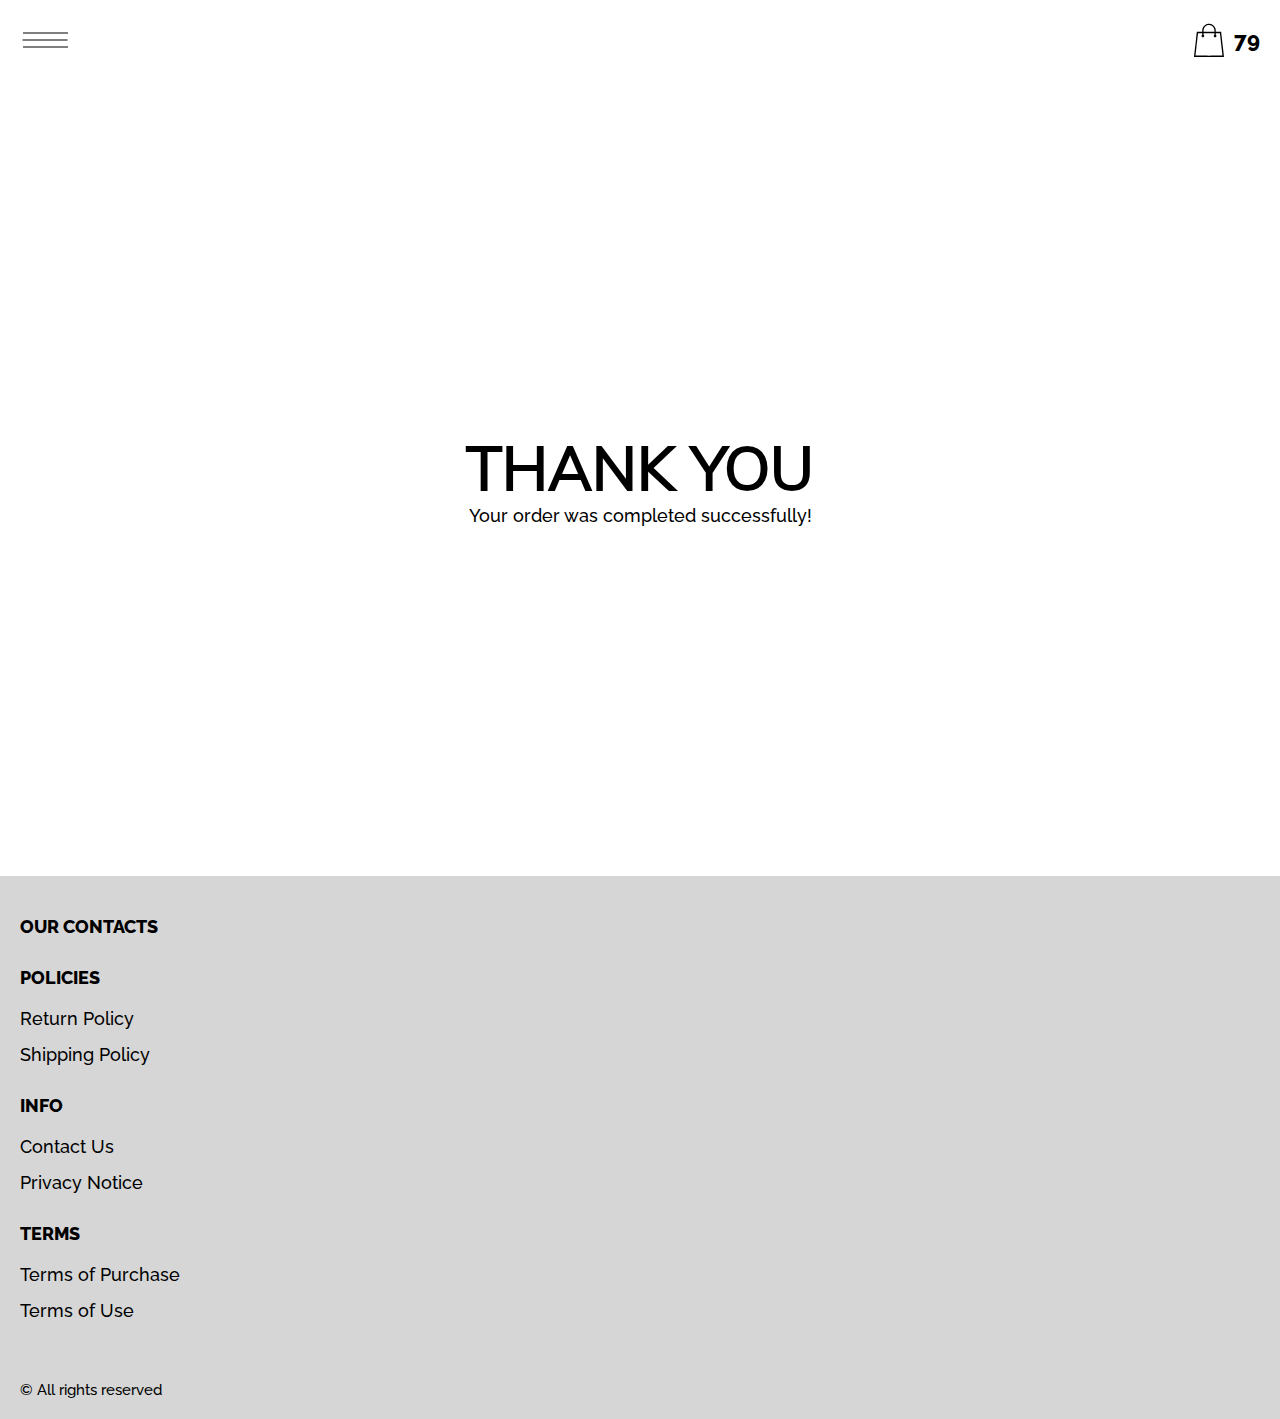
<file: thank-you.html>
<!DOCTYPE html>
<html lang="en">

<head>
  <meta charset="UTF-8" />
  <meta http-equiv="X-UA-Compatible" content="IE=edge" />
  <meta name="viewport" content="width=device-width, initial-scale=1.0" />
  <link rel="stylesheet" href="./css/style.css" />
  <title>Shop</title>
</head>

<body>


  <div class="wrapper">
    <div class="header__wrapper">
      <div class="container">
    
    
       <header class="header">
         <div class="header__top">
           <div class="header__btn-block">
             <button class="header__btn js_menu-btn">
               <span></span>
             </button>
           </div>

             <nav class="nav js_menu">
               <a href="./index.html" class="header__logo logo js_website-name"></a>
             
               <ul class="nav__list">
                 <li class="nav__item">
                   <a href="./contacts.html" class="nav__item">Contact Us</a>
                 </li>
                 <li class="nav__item">
                   <a href="./return.html" class="nav__item">Return Policy</a>
                 </li>
                 <li class="nav__item">
                   <a href="./purchase.html" class="nav__item">Terms of Purchase</a>
                 </li>
                 <li class="nav__item">
                   <a href="./privacy.html" class="nav__item">Privacy Notice</a>
                 </li>
                 <li class="nav__item">
                   <a href="./shipping.html" class="nav__item">Shipping Policy</a>
                 </li>
                 <li class="nav__item">
                   <a href="./use.html" class="nav__item">Terms of Use</a>
                 </li>
               </ul>
             </nav>

             <a href="./shop.html" class="cart__span-box">
                  
               <svg version="1.0" xmlns="http://www.w3.org/2000/svg" width="884.000000pt" height="980.000000pt" viewBox="0 0 884.000000 980.000000" preserveAspectRatio="xMidYMid meet">
              
              <g transform="translate(0.000000,980.000000) scale(0.100000,-0.100000)" stroke="none">
              <path d="M4190 9785 c-397 -49 -766 -214 -1078 -479 -198 -169 -378 -403 -492
              -640 -142 -295 -175 -460 -186 -931 -2 -126 -7 -254 -10 -282 l-5 -53 -784 0
              c-431 0 -786 -4 -789 -8 -7 -11 -57 -438 -256 -2182 -403 -3524 -580 -5101
              -580 -5162 l0 -48 4410 0 4410 0 0 46 c0 53 -25 278 -250 2264 -404 3559 -578
              5068 -586 5082 -3 4 -358 8 -789 8 l-784 0 -5 53 c-3 28 -8 164 -11 301 -8
              366 -25 491 -96 700 -298 870 -1211 1443 -2119 1331z m555 -419 c203 -46 435
              -147 597 -262 109 -78 297 -267 375 -377 70 -100 168 -287 207 -395 71 -198
              96 -386 96 -709 l0 -223 -1600 0 -1600 0 0 219 c0 228 11 374 36 501 39 191
              146 435 267 607 77 109 266 299 372 375 197 139 461 247 680 278 97 14 489 4
              570 -14z m-2315 -2595 l0 -219 -54 -40 c-105 -80 -151 -185 -144 -331 6 -113
              44 -197 122 -269 90 -81 132 -97 261 -97 98 0 116 3 167 27 76 35 153 109 192
              183 30 57 31 65 31 175 0 106 -2 119 -28 170 -16 30 -57 84 -93 120 l-64 66 0
              217 0 217 1600 0 1600 0 0 -217 0 -217 -64 -66 c-36 -36 -77 -90 -93 -120 -26
              -51 -28 -64 -28 -170 0 -110 1 -118 31 -175 39 -74 116 -148 192 -183 51 -24
              69 -27 167 -27 129 0 171 16 261 97 78 72 116 156 122 269 7 145 -38 248 -144
              332 l-54 42 0 217 0 218 615 0 c338 0 615 -3 615 -7 0 -5 5 -37 10 -73 18
              -125 261 -2247 520 -4540 197 -1744 221 -1961 215 -1971 -8 -12 -7922 -12
              -7929 0 -7 10 30 344 224 2061 291 2568 505 4432 516 4498 l6 32 614 0 614 0
              0 -219z"></path>
              </g>
              </svg>
                 <span class="cart__span js_cart__span">79</span>
             </a>
         
         </div>
       </header>
    
     </div>
   </div>

    <main class="main bg-main">
      <div class="thank-you__wrapper" >
        <section class="thank-you">
          <div class="container">
              <div class="block">
                <h1 class="title">Thank you</h1>
                <p class="text">Your order was completed successfully!</p>
              </div>
          </div>
        </section>
    </div>
    </main>

    <div class="footer__wrapper">
 
      <div class="container">
        <footer class="footer">
    
          <div class="footer__top">
            <div class="footer__top-block">
              <div class="footer__block">
                <p class="footer__title">Our Contacts</p>
                <ul class="footer__list">
                  <li class="footer__item">
                    <span class="text text--mb js_website-address"></span>
                   </li>
                   <li class="footer__item">
                    <a href="" class="footer__link js_website-email"></a>
                    </li>
                    <li class="footer__item">
                      <a href="" class="footer__link js_website-phone"></a>
                    </li>
                </ul>
              </div>
        
              <div class="footer__block">
                <p class="footer__title">Policies</p>
                <ul class="footer__list">
                  <li class="footer__item">
                    <a href="./return.html" class="footer__link">Return Policy</a>
                   </li>
                   <li class="footer__item">
                     <a href="./shipping.html" class="footer__link">Shipping Policy</a>
                    </li>
                </ul>
              </div>
              <div class="footer__block">
                <p class="footer__title">Info</p>
                <ul class="footer__list">
                  <li class="footer__item">
                    <a href="./contacts.html" class="footer__link">Contact Us</a>
                   </li>
                   <li class="footer__item">
                     <a href="./privacy.html" class="footer__link">Privacy Notice</a>
                    </li>
                </ul>
              </div>
              <div class="footer__block">
                <p class="footer__title">Terms</p>
                <ul class="footer__list">
                  <li class="footer__item">
                    <a href="./purchase.html" class="footer__link">Terms of Purchase</a>
                   </li>
                   <li class="footer__item">
                     <a href="./use.html" class="footer__link">Terms of Use</a>
                    </li>
                </ul>
              </div>
           
            </div>
          
          </div>
    
          <div class="footer__bottom">
            <div class="footer__block--bottom">
             <div>
              <a href="./index.html" class="footer__logo logo js_website-name"></a>
              <p class="text text--mb js_website-corp"></p>
             </div>
              <span class="footer__span">© All rights reserved</span>
            </div>
          </div>
        </footer>
      </div>
    </div>
  </div>

 
  <script type="module" src="./js/on-load.js"></script>
  <script src="./js/website-data.js"></script>
  <script>
    const menuBtn = document.querySelector('.js_menu-btn');
    const menu = document.querySelector('.js_menu');
    menuBtn.addEventListener('click', () => {
      menuBtn.classList.toggle('active');
      menu.classList.toggle('open-menu');
      document.body.classList.toggle('open-menu');
    })
  </script>
</body>

</html>
</file>
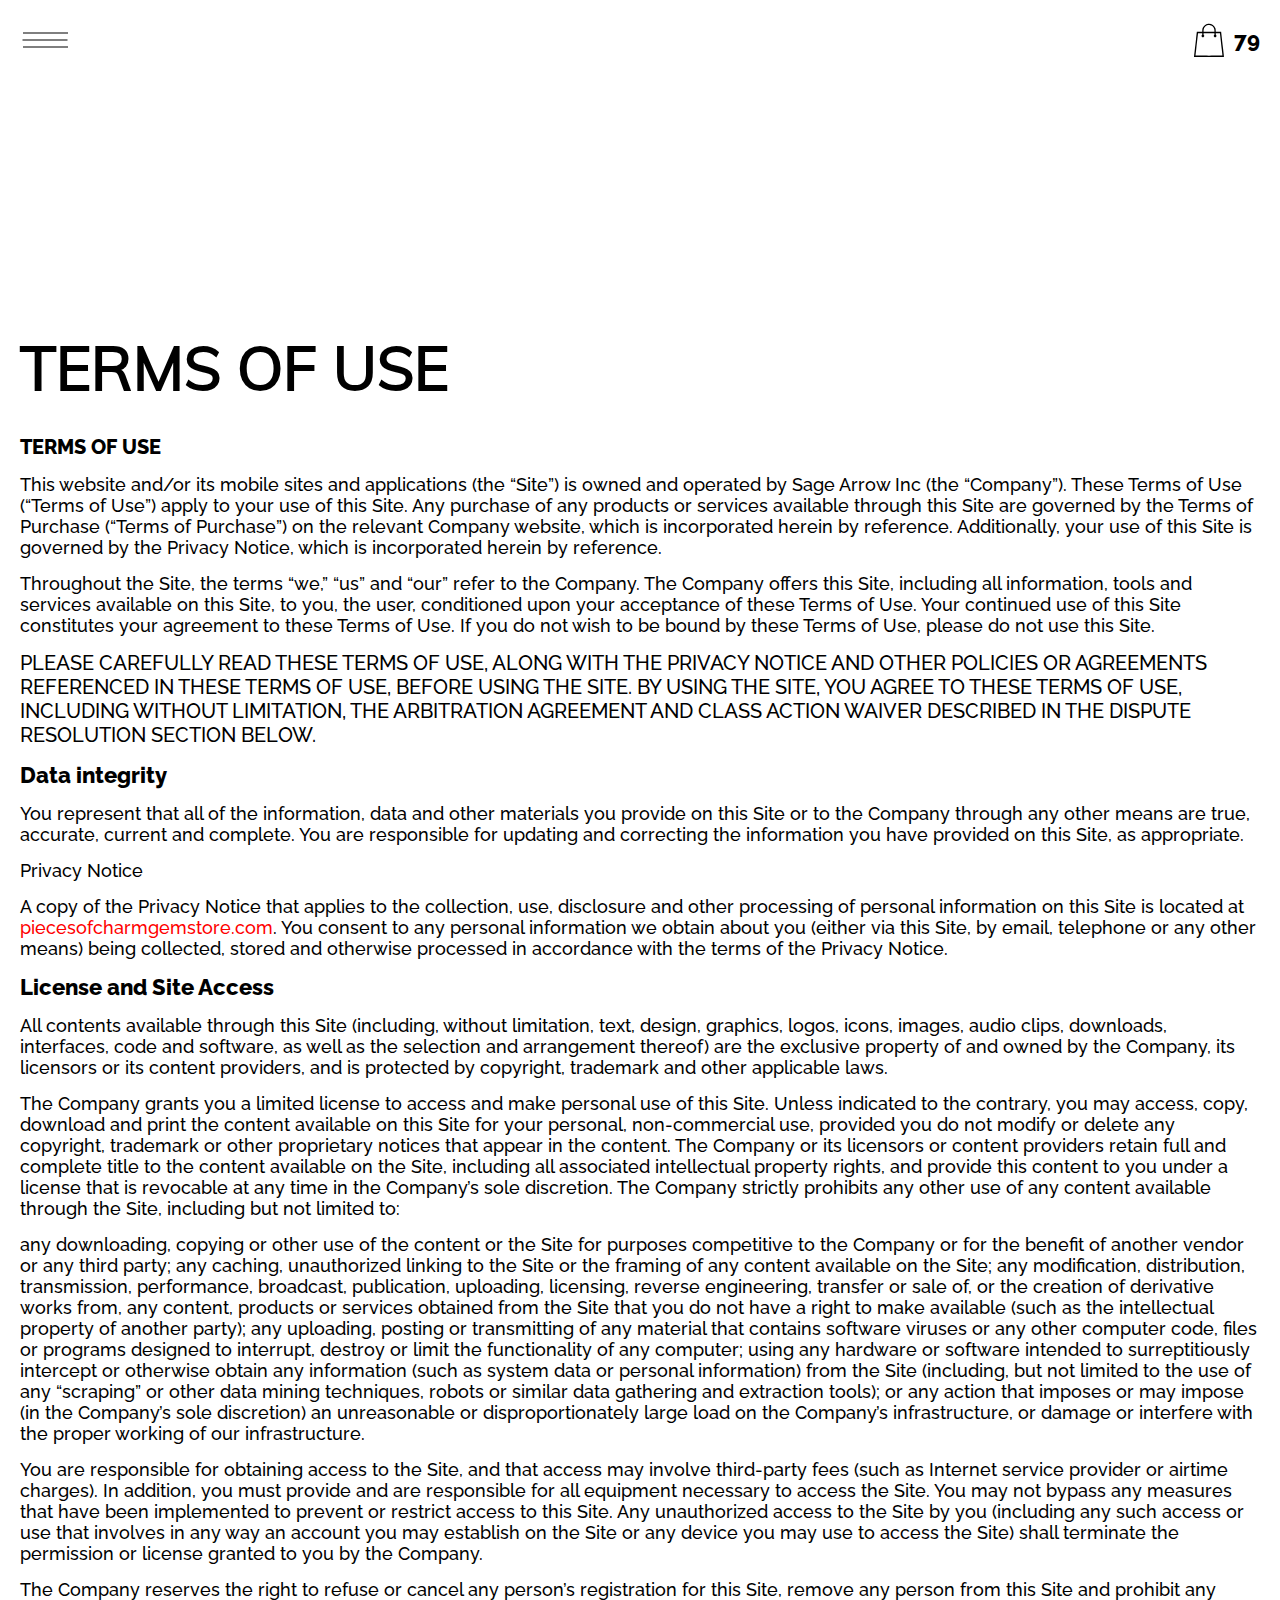
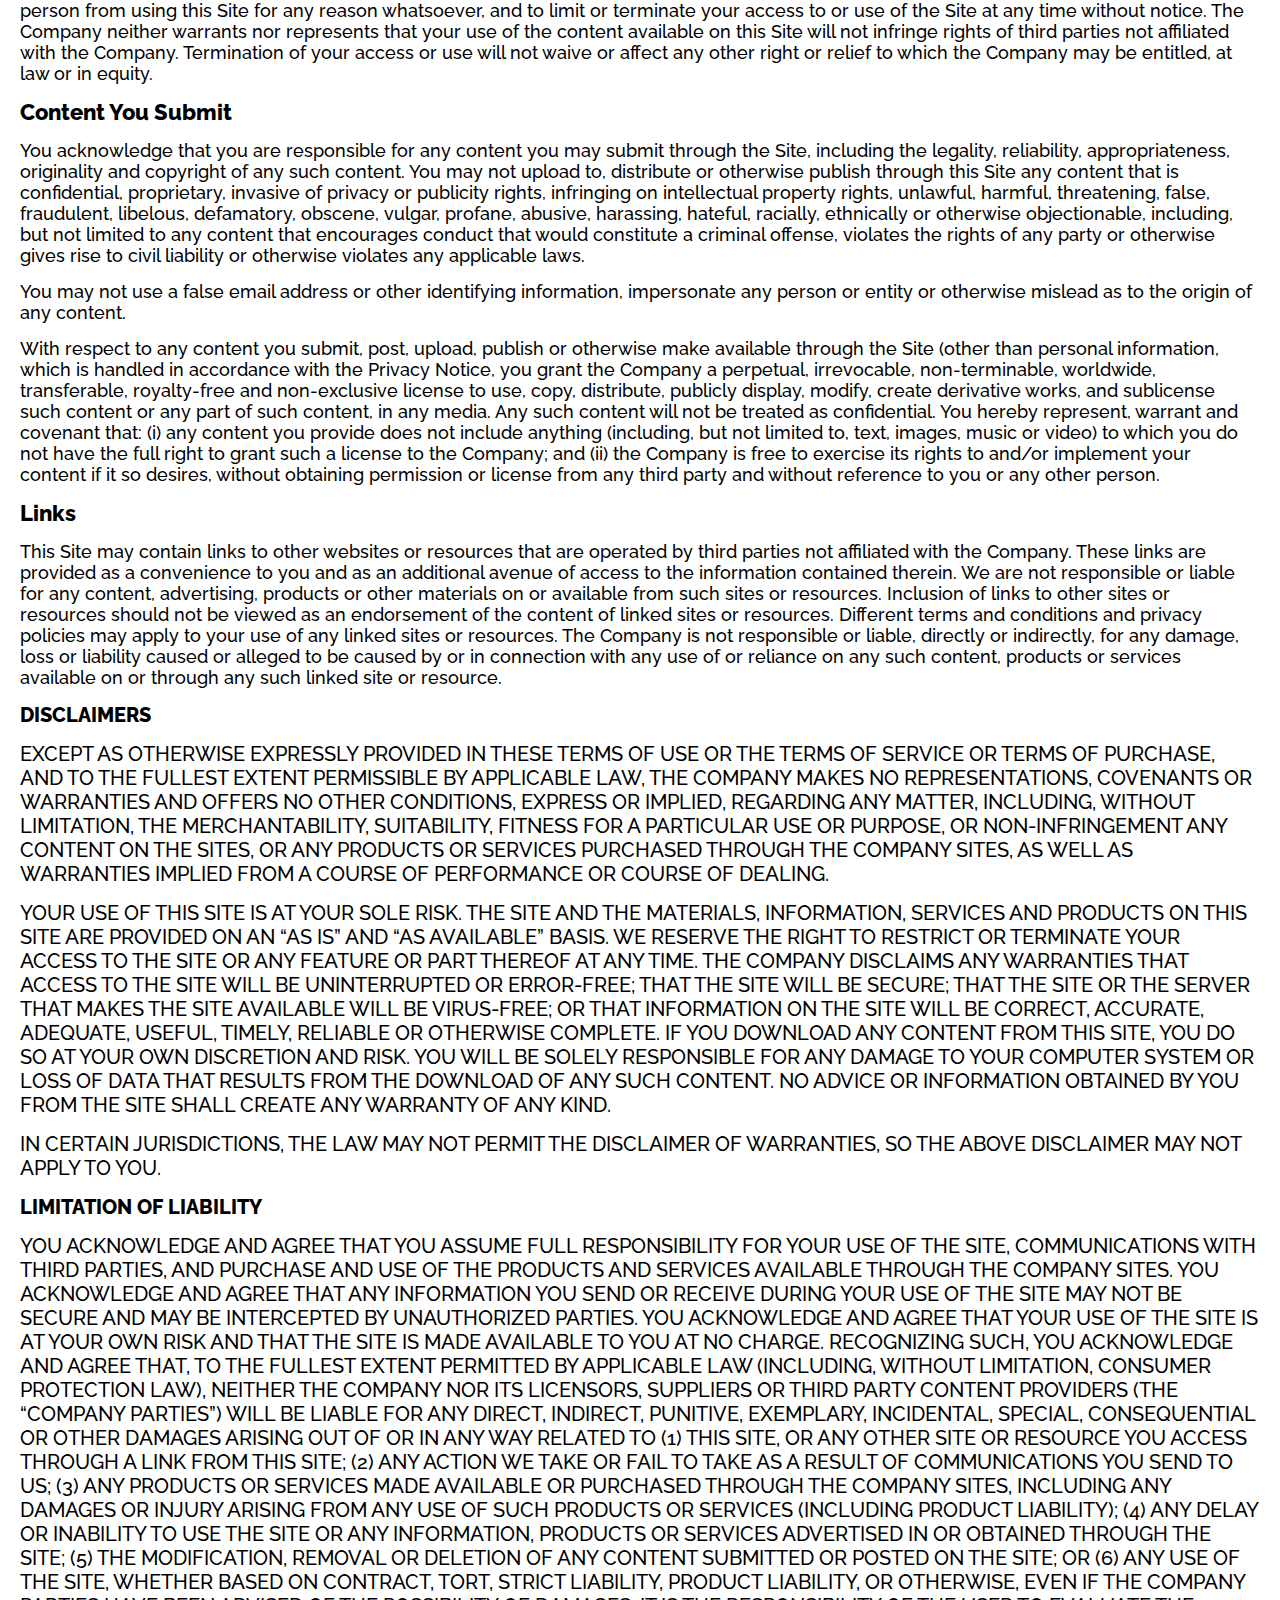
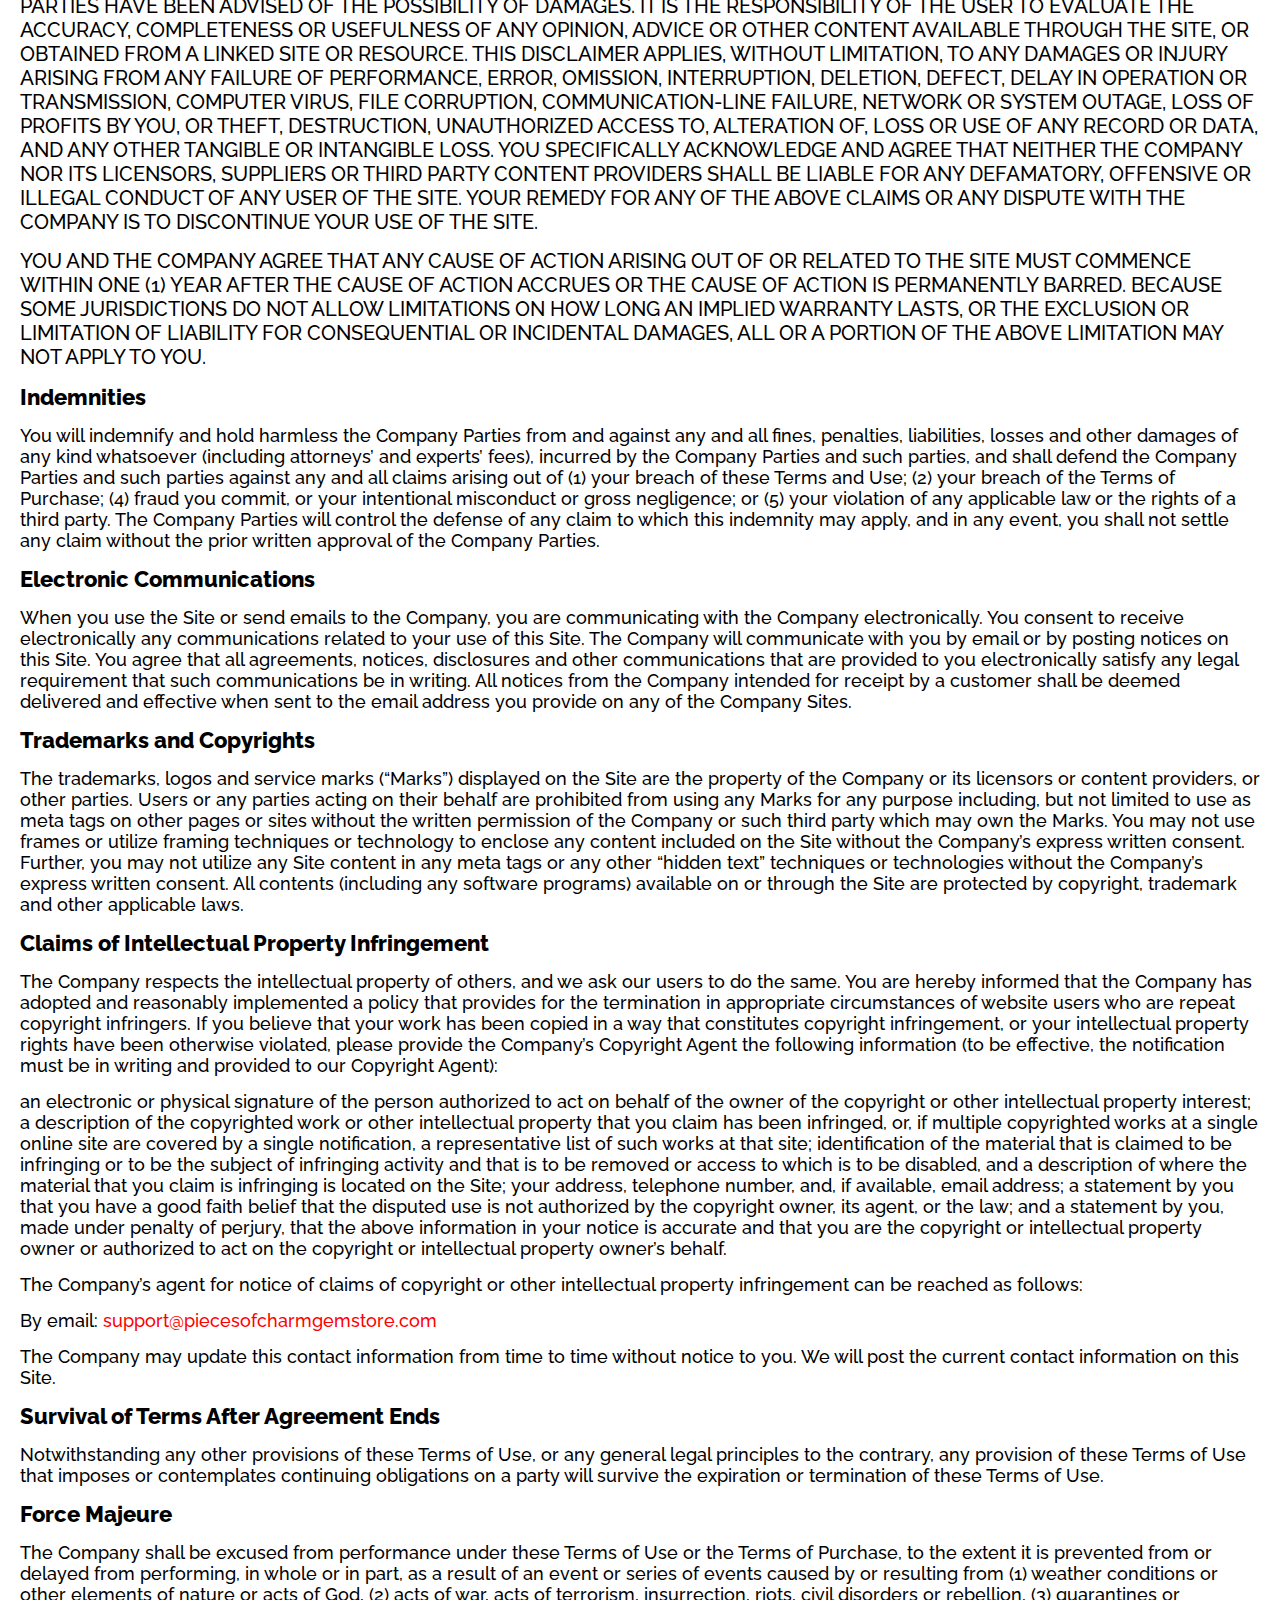
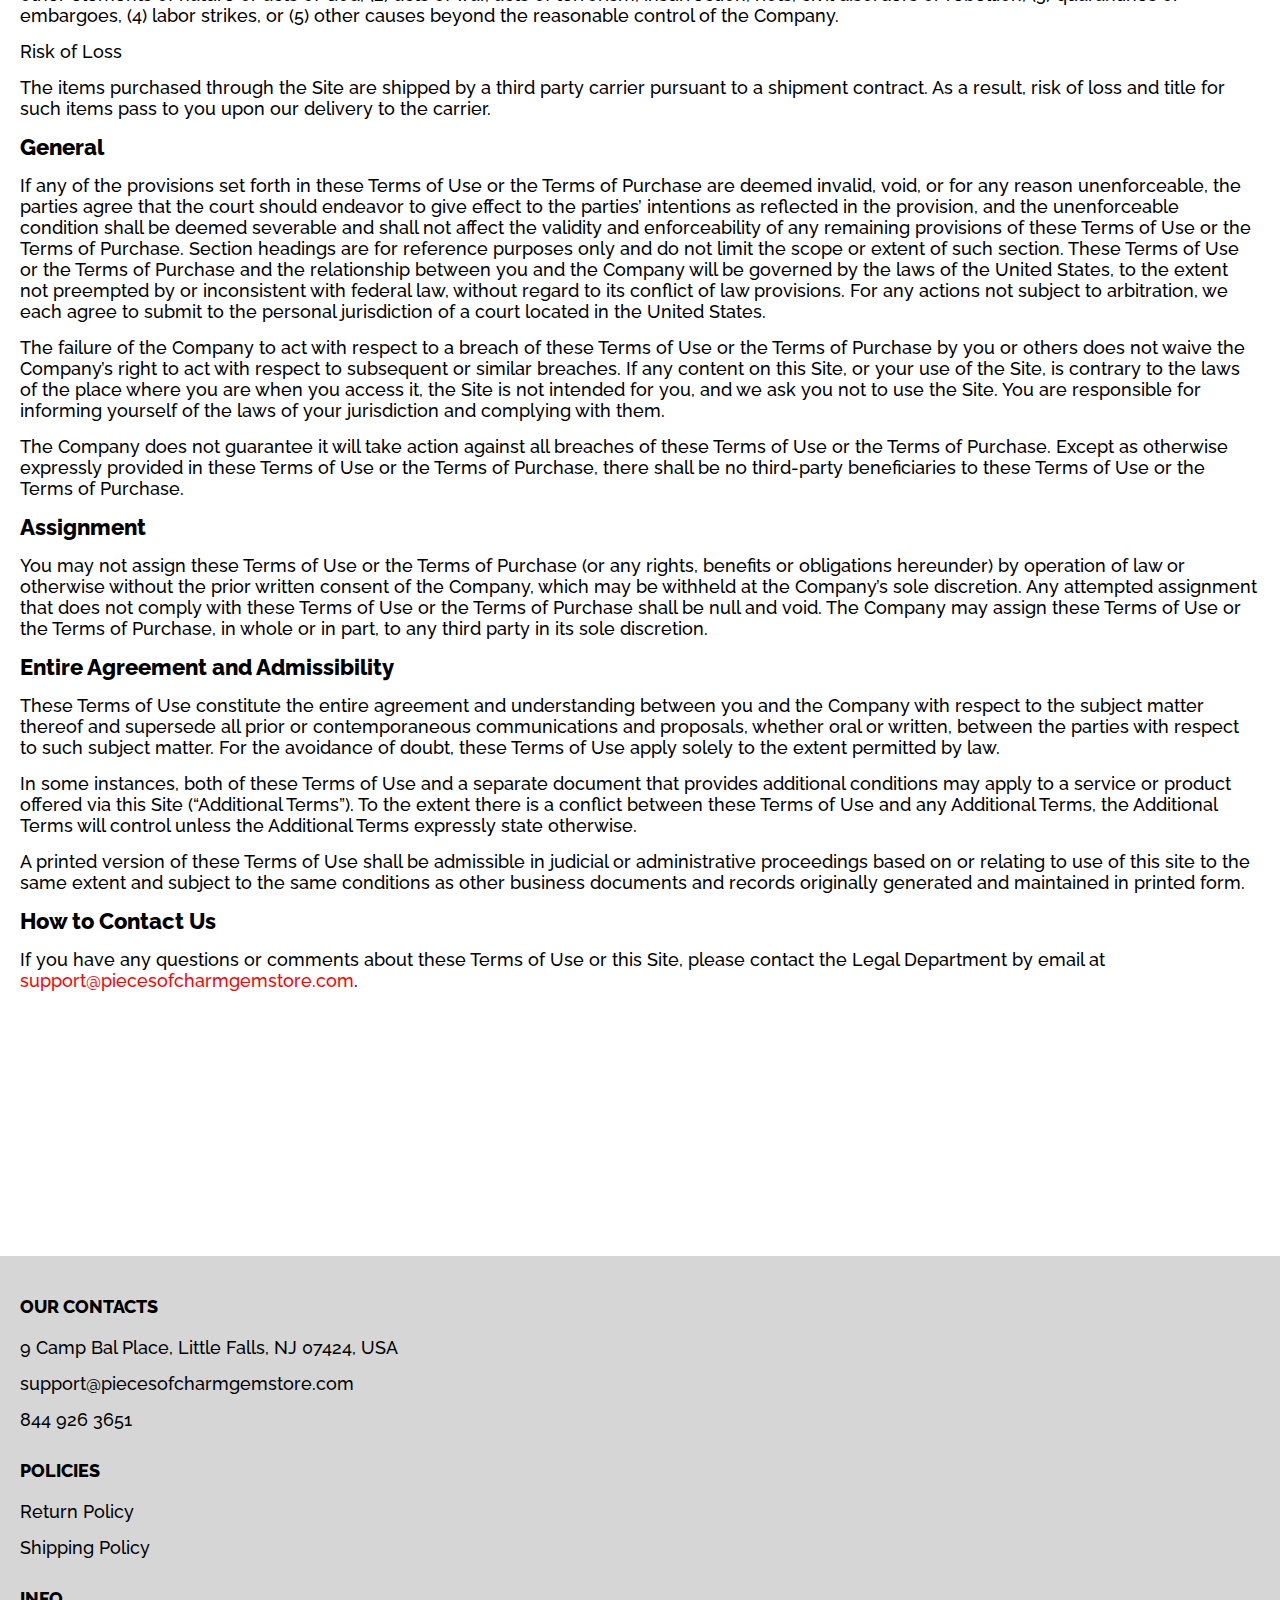
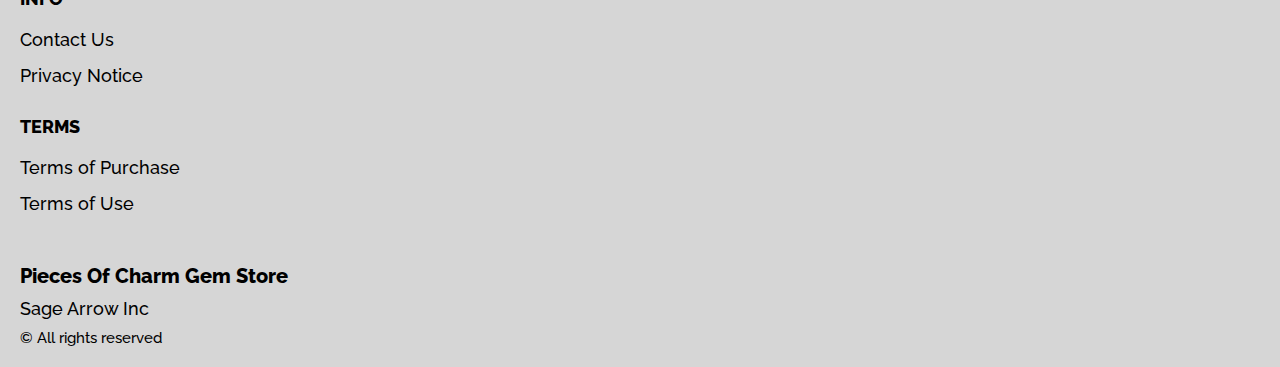
<file: use.html>
<!DOCTYPE html>
<html lang="en">

<head>
  <meta charset="UTF-8" />
  <meta http-equiv="X-UA-Compatible" content="IE=edge" />
  <meta name="viewport" content="width=device-width, initial-scale=1.0" />
  <link rel="stylesheet" href="./css/style.css" />
  <title>Shop</title>
</head>

<body>


  <div class="wrapper">
    <div class="header__wrapper">
      <div class="container">
    
    
       <header class="header">
         <div class="header__top">
           <div class="header__btn-block">
             <button class="header__btn js_menu-btn">
               <span></span>
             </button>
           </div>

             <nav class="nav js_menu">
               <a href="./index.html" class="header__logo logo js_website-name"></a>
             
               <ul class="nav__list">
                 <li class="nav__item">
                   <a href="./contacts.html" class="nav__item">Contact Us</a>
                 </li>
                 <li class="nav__item">
                   <a href="./return.html" class="nav__item">Return Policy</a>
                 </li>
                 <li class="nav__item">
                   <a href="./purchase.html" class="nav__item">Terms of Purchase</a>
                 </li>
                 <li class="nav__item">
                   <a href="./privacy.html" class="nav__item">Privacy Notice</a>
                 </li>
                 <li class="nav__item">
                   <a href="./shipping.html" class="nav__item">Shipping Policy</a>
                 </li>
                 <li class="nav__item">
                   <a href="./use.html" class="nav__item">Terms of Use</a>
                 </li>
               </ul>
             </nav>

             <a href="./shop.html" class="cart__span-box">
                  
               <svg version="1.0" xmlns="http://www.w3.org/2000/svg" width="884.000000pt" height="980.000000pt" viewBox="0 0 884.000000 980.000000" preserveAspectRatio="xMidYMid meet">
              
              <g transform="translate(0.000000,980.000000) scale(0.100000,-0.100000)" stroke="none">
              <path d="M4190 9785 c-397 -49 -766 -214 -1078 -479 -198 -169 -378 -403 -492
              -640 -142 -295 -175 -460 -186 -931 -2 -126 -7 -254 -10 -282 l-5 -53 -784 0
              c-431 0 -786 -4 -789 -8 -7 -11 -57 -438 -256 -2182 -403 -3524 -580 -5101
              -580 -5162 l0 -48 4410 0 4410 0 0 46 c0 53 -25 278 -250 2264 -404 3559 -578
              5068 -586 5082 -3 4 -358 8 -789 8 l-784 0 -5 53 c-3 28 -8 164 -11 301 -8
              366 -25 491 -96 700 -298 870 -1211 1443 -2119 1331z m555 -419 c203 -46 435
              -147 597 -262 109 -78 297 -267 375 -377 70 -100 168 -287 207 -395 71 -198
              96 -386 96 -709 l0 -223 -1600 0 -1600 0 0 219 c0 228 11 374 36 501 39 191
              146 435 267 607 77 109 266 299 372 375 197 139 461 247 680 278 97 14 489 4
              570 -14z m-2315 -2595 l0 -219 -54 -40 c-105 -80 -151 -185 -144 -331 6 -113
              44 -197 122 -269 90 -81 132 -97 261 -97 98 0 116 3 167 27 76 35 153 109 192
              183 30 57 31 65 31 175 0 106 -2 119 -28 170 -16 30 -57 84 -93 120 l-64 66 0
              217 0 217 1600 0 1600 0 0 -217 0 -217 -64 -66 c-36 -36 -77 -90 -93 -120 -26
              -51 -28 -64 -28 -170 0 -110 1 -118 31 -175 39 -74 116 -148 192 -183 51 -24
              69 -27 167 -27 129 0 171 16 261 97 78 72 116 156 122 269 7 145 -38 248 -144
              332 l-54 42 0 217 0 218 615 0 c338 0 615 -3 615 -7 0 -5 5 -37 10 -73 18
              -125 261 -2247 520 -4540 197 -1744 221 -1961 215 -1971 -8 -12 -7922 -12
              -7929 0 -7 10 30 344 224 2061 291 2568 505 4432 516 4498 l6 32 614 0 614 0
              0 -219z"></path>
              </g>
              </svg>
                 <span class="cart__span js_cart__span">79</span>
             </a>
         
         </div>
       </header>
    
     </div>
   </div>

    <main class="main bg-main">
      <div class="text-section__wrapper white__wrapper">
        <section class="text-section">
          <div class="container">
            <h1 class="title">TERMS OF USE</h1>
            <p class="text"><span class="bold up">TERMS OF USE </span> </p>
            <p class="text">This website and/or its mobile sites and applications (the “Site”) is owned and operated by <span class="js_website-corp"></span> (the “Company”). These Terms of Use (“Terms of Use”) apply to your use of this Site. Any purchase of any products or services available through this Site are governed by the Terms of Purchase (“Terms of Purchase”) on the relevant Company website, which is incorporated herein by reference. Additionally, your use of this Site is governed by the Privacy Notice, which is incorporated herein by reference.</p>
            <p class="text">Throughout the Site, the terms “we,” “us” and “our” refer to the Company. The Company offers this Site, including all information, tools and services available on this Site, to you, the user, conditioned upon your acceptance of these Terms of Use. Your continued use of this Site constitutes your agreement to these Terms of Use. If you do not wish to be bound by these Terms of Use, please do not use this Site.</p>
            <p class="text up">PLEASE CAREFULLY READ THESE TERMS OF USE, ALONG WITH THE PRIVACY NOTICE AND OTHER POLICIES OR AGREEMENTS REFERENCED IN THESE TERMS OF USE, BEFORE USING THE SITE. BY USING THE SITE, YOU AGREE TO THESE TERMS OF USE, INCLUDING WITHOUT LIMITATION, THE ARBITRATION AGREEMENT AND CLASS ACTION WAIVER DESCRIBED IN THE DISPUTE RESOLUTION SECTION BELOW.</p>
            <p class="text bold">Data integrity</p>
            <p class="text">You represent that all of the information, data and other materials you provide on this Site or to the Company through any other means are true, accurate, current and complete. You are responsible for updating and correcting the information you have provided on this Site, as appropriate.</p>
            <p class="text">Privacy Notice</p>
            <p class="text">A copy of the Privacy Notice that applies to the collection, use, disclosure and other processing of personal information on this Site is located at <a href="" class="link js_website-url"></a>. You consent to any personal information we obtain about you (either via this Site, by email, telephone or any other means) being collected, stored and otherwise processed in accordance with the terms of the Privacy Notice.</p>
            <p class="text bold">License and Site Access</p>
            <p class="text">All contents available through this Site (including, without limitation, text, design, graphics, logos, icons, images, audio clips, downloads, interfaces, code and software, as well as the selection and arrangement thereof) are the exclusive property of and owned by the Company, its licensors or its content providers, and is protected by copyright, trademark and other applicable laws.</p>
            <p class="text">The Company grants you a limited license to access and make personal use of this Site. Unless indicated to the contrary, you may access, copy, download and print the content available on this Site for your personal, non-commercial use, provided you do not modify or delete any copyright, trademark or other proprietary notices that appear in the content. The Company or its licensors or content providers retain full and complete title to the content available on the Site, including all associated intellectual property rights, and provide this content to you under a license that is revocable at any time in the Company’s sole discretion. The Company strictly prohibits any other use of any content available through the Site, including but not limited to:</p>
            <p class="text">any downloading, copying or other use of the content or the Site for purposes competitive to the Company or for the benefit of another vendor or any third party;
               any caching, unauthorized linking to the Site or the framing of any content available on the Site;
               any modification, distribution, transmission, performance, broadcast, publication, uploading, licensing, reverse engineering, transfer or sale of, or the creation of derivative works from, any content, products or services obtained from the Site that you do not have a right to make available (such as the intellectual property of another party);
               any uploading, posting or transmitting of any material that contains software viruses or any other computer code, files or programs designed to interrupt, destroy or limit the functionality of any computer;
               using any hardware or software intended to surreptitiously intercept or otherwise obtain any information (such as system data or personal information) from the Site (including, but not limited to the use of any “scraping” or other data mining techniques, robots or similar data gathering and extraction tools); or
               any action that imposes or may impose (in the Company’s sole discretion) an unreasonable or disproportionately large load on the Company’s infrastructure, or damage or interfere with the proper working of our infrastructure.</p>
            <p class="text">You are responsible for obtaining access to the Site, and that access may involve third-party fees (such as Internet service provider or airtime charges). In addition, you must provide and are responsible for all equipment necessary to access the Site. You may not bypass any measures that have been implemented to prevent or restrict access to this Site. Any unauthorized access to the Site by you (including any such access or use that involves in any way an account you may establish on the Site or any device you may use to access the Site) shall terminate the permission or license granted to you by the Company.</p>
            <p class="text">The Company reserves the right to refuse or cancel any person’s registration for this Site, remove any person from this Site and prohibit any person from using this Site for any reason whatsoever, and to limit or terminate your access to or use of the Site at any time without notice. The Company neither warrants nor represents that your use of the content available on this Site will not infringe rights of third parties not affiliated with the Company. Termination of your access or use will not waive or affect any other right or relief to which the Company may be entitled, at law or in equity.</p>
            <p class="text bold">Content You Submit</p>
            <p class="text">You acknowledge that you are responsible for any content you may submit through the Site, including the legality, reliability, appropriateness, originality and copyright of any such content. You may not upload to, distribute or otherwise publish through this Site any content that is confidential, proprietary, invasive of privacy or publicity rights, infringing on intellectual property rights, unlawful, harmful, threatening, false, fraudulent, libelous, defamatory, obscene, vulgar, profane, abusive, harassing, hateful, racially, ethnically or otherwise objectionable, including, but not limited to any content that encourages conduct that would constitute a criminal offense, violates the rights of any party or otherwise gives rise to civil liability or otherwise violates any applicable laws.</p>
            <p class="text">You may not use a false email address or other identifying information, impersonate any person or entity or otherwise mislead as to the origin of any content.</p>
            <p class="text">With respect to any content you submit, post, upload, publish or otherwise make available through the Site (other than personal information, which is handled in accordance with the Privacy Notice, you grant the Company a perpetual, irrevocable, non-terminable, worldwide, transferable, royalty-free and non-exclusive license to use, copy, distribute, publicly display, modify, create derivative works, and sublicense such content or any part of such content, in any media. Any such content will not be treated as confidential. You hereby represent, warrant and covenant that: (i) any content you provide does not include anything (including, but not limited to, text, images, music or video) to which you do not have the full right to grant such a license to the Company; and (ii) the Company is free to exercise its rights to and/or implement your content if it so desires, without obtaining permission or license from any third party and without reference to you or any other person.</p>
            <p class="text bold">Links</p>
            <p class="text">This Site may contain links to other websites or resources that are operated by third parties not affiliated with the Company. These links are provided as a convenience to you and as an additional avenue of access to the information contained therein. We are not responsible or liable for any content, advertising, products or other materials on or available from such sites or resources. Inclusion of links to other sites or resources should not be viewed as an endorsement of the content of linked sites or resources. Different terms and conditions and privacy policies may apply to your use of any linked sites or resources. The Company is not responsible or liable, directly or indirectly, for any damage, loss or liability caused or alleged to be caused by or in connection with any use of or reliance on any such content, products or services available on or through any such linked site or resource.</p>
            <p class="text bold up">DISCLAIMERS</p>
            <p class="text up">EXCEPT AS OTHERWISE EXPRESSLY PROVIDED IN THESE TERMS OF USE OR THE TERMS OF SERVICE OR TERMS OF PURCHASE, AND TO THE FULLEST EXTENT PERMISSIBLE BY APPLICABLE LAW, THE COMPANY MAKES NO REPRESENTATIONS, COVENANTS OR WARRANTIES AND OFFERS NO OTHER CONDITIONS, EXPRESS OR IMPLIED, REGARDING ANY MATTER, INCLUDING, WITHOUT LIMITATION, THE MERCHANTABILITY, SUITABILITY, FITNESS FOR A PARTICULAR USE OR PURPOSE, OR NON-INFRINGEMENT ANY CONTENT ON THE SITES, OR ANY PRODUCTS OR SERVICES PURCHASED THROUGH THE COMPANY SITES, AS WELL AS WARRANTIES IMPLIED FROM A COURSE OF PERFORMANCE OR COURSE OF DEALING.</p>
            <p class="text up">YOUR USE OF THIS SITE IS AT YOUR SOLE RISK. THE SITE AND THE MATERIALS, INFORMATION, SERVICES AND PRODUCTS ON THIS SITE ARE PROVIDED ON AN “AS IS” AND “AS AVAILABLE” BASIS. WE RESERVE THE RIGHT TO RESTRICT OR TERMINATE YOUR ACCESS TO THE SITE OR ANY FEATURE OR PART THEREOF AT ANY TIME. THE COMPANY DISCLAIMS ANY WARRANTIES THAT ACCESS TO THE SITE WILL BE UNINTERRUPTED OR ERROR-FREE; THAT THE SITE WILL BE SECURE; THAT THE SITE OR THE SERVER THAT MAKES THE SITE AVAILABLE WILL BE VIRUS-FREE; OR THAT INFORMATION ON THE SITE WILL BE CORRECT, ACCURATE, ADEQUATE, USEFUL, TIMELY, RELIABLE OR OTHERWISE COMPLETE. IF YOU DOWNLOAD ANY CONTENT FROM THIS SITE, YOU DO SO AT YOUR OWN DISCRETION AND RISK. YOU WILL BE SOLELY RESPONSIBLE FOR ANY DAMAGE TO YOUR COMPUTER SYSTEM OR LOSS OF DATA THAT RESULTS FROM THE DOWNLOAD OF ANY SUCH CONTENT. NO ADVICE OR INFORMATION OBTAINED BY YOU FROM THE SITE SHALL CREATE ANY WARRANTY OF ANY KIND.</p>
            <p class="text up">IN CERTAIN JURISDICTIONS, THE LAW MAY NOT PERMIT THE DISCLAIMER OF WARRANTIES, SO THE ABOVE DISCLAIMER MAY NOT APPLY TO YOU.</p>
            <p class="text up bold">LIMITATION OF LIABILITY</p>
            <p class="text up">YOU ACKNOWLEDGE AND AGREE THAT YOU ASSUME FULL RESPONSIBILITY FOR YOUR USE OF THE SITE, COMMUNICATIONS WITH THIRD PARTIES, AND PURCHASE AND USE OF THE PRODUCTS AND SERVICES AVAILABLE THROUGH THE COMPANY SITES. YOU ACKNOWLEDGE AND AGREE THAT ANY INFORMATION YOU SEND OR RECEIVE DURING YOUR USE OF THE SITE MAY NOT BE SECURE AND MAY BE INTERCEPTED BY UNAUTHORIZED PARTIES. YOU ACKNOWLEDGE AND AGREE THAT YOUR USE OF THE SITE IS AT YOUR OWN RISK AND THAT THE SITE IS MADE AVAILABLE TO YOU AT NO CHARGE. RECOGNIZING SUCH, YOU ACKNOWLEDGE AND AGREE THAT, TO THE FULLEST EXTENT PERMITTED BY APPLICABLE LAW (INCLUDING, WITHOUT LIMITATION, CONSUMER PROTECTION LAW), NEITHER THE COMPANY NOR ITS LICENSORS, SUPPLIERS OR THIRD PARTY CONTENT PROVIDERS (THE “COMPANY PARTIES”) WILL BE LIABLE FOR ANY DIRECT, INDIRECT, PUNITIVE, EXEMPLARY, INCIDENTAL, SPECIAL, CONSEQUENTIAL OR OTHER DAMAGES ARISING OUT OF OR IN ANY WAY RELATED TO (1) THIS SITE, OR ANY OTHER SITE OR RESOURCE YOU ACCESS THROUGH A LINK FROM THIS SITE; (2) ANY ACTION WE TAKE OR FAIL TO TAKE AS A RESULT OF COMMUNICATIONS YOU SEND TO US; (3) ANY PRODUCTS OR SERVICES MADE AVAILABLE OR PURCHASED THROUGH THE COMPANY SITES, INCLUDING ANY DAMAGES OR INJURY ARISING FROM ANY USE OF SUCH PRODUCTS OR SERVICES (INCLUDING PRODUCT LIABILITY); (4) ANY DELAY OR INABILITY TO USE THE SITE OR ANY INFORMATION, PRODUCTS OR SERVICES ADVERTISED IN OR OBTAINED THROUGH THE SITE; (5) THE MODIFICATION, REMOVAL OR DELETION OF ANY CONTENT SUBMITTED OR POSTED ON THE SITE; OR (6) ANY USE OF THE SITE, WHETHER BASED ON CONTRACT, TORT, STRICT LIABILITY, PRODUCT LIABILITY, OR OTHERWISE, EVEN IF THE COMPANY PARTIES HAVE BEEN ADVISED OF THE POSSIBILITY OF DAMAGES. IT IS THE RESPONSIBILITY OF THE USER TO EVALUATE THE ACCURACY, COMPLETENESS OR USEFULNESS OF ANY OPINION, ADVICE OR OTHER CONTENT AVAILABLE THROUGH THE SITE, OR OBTAINED FROM A LINKED SITE OR RESOURCE. THIS DISCLAIMER APPLIES, WITHOUT LIMITATION, TO ANY DAMAGES OR INJURY ARISING FROM ANY FAILURE OF PERFORMANCE, ERROR, OMISSION, INTERRUPTION, DELETION, DEFECT, DELAY IN OPERATION OR TRANSMISSION, COMPUTER VIRUS, FILE CORRUPTION, COMMUNICATION-LINE FAILURE, NETWORK OR SYSTEM OUTAGE, LOSS OF PROFITS BY YOU, OR THEFT, DESTRUCTION, UNAUTHORIZED ACCESS TO, ALTERATION OF, LOSS OR USE OF ANY RECORD OR DATA, AND ANY OTHER TANGIBLE OR INTANGIBLE LOSS. YOU SPECIFICALLY ACKNOWLEDGE AND AGREE THAT NEITHER THE COMPANY NOR ITS LICENSORS, SUPPLIERS OR THIRD PARTY CONTENT PROVIDERS SHALL BE LIABLE FOR ANY DEFAMATORY, OFFENSIVE OR ILLEGAL CONDUCT OF ANY USER OF THE SITE. YOUR REMEDY FOR ANY OF THE ABOVE CLAIMS OR ANY DISPUTE WITH THE COMPANY IS TO DISCONTINUE YOUR USE OF THE SITE.</p>
            <p class="text up">YOU AND THE COMPANY AGREE THAT ANY CAUSE OF ACTION ARISING OUT OF OR RELATED TO THE SITE MUST COMMENCE WITHIN ONE (1) YEAR AFTER THE CAUSE OF ACTION ACCRUES OR THE CAUSE OF ACTION IS PERMANENTLY BARRED. BECAUSE SOME JURISDICTIONS DO NOT ALLOW LIMITATIONS ON HOW LONG AN IMPLIED WARRANTY LASTS, OR THE EXCLUSION OR LIMITATION OF LIABILITY FOR CONSEQUENTIAL OR INCIDENTAL DAMAGES, ALL OR A PORTION OF THE ABOVE LIMITATION MAY NOT APPLY TO YOU.</p>
            <p class="text bold">Indemnities</p>
            <p class="text">You will indemnify and hold harmless the Company Parties from and against any and all fines, penalties, liabilities, losses and other damages of any kind whatsoever (including attorneys’ and experts’ fees), incurred by the Company Parties and such parties, and shall defend the Company Parties and such parties against any and all claims arising out of (1) your breach of these Terms and Use; (2) your breach of the Terms of Purchase; (4) fraud you commit, or your intentional misconduct or gross negligence; or (5) your violation of any applicable law or the rights of a third party. The Company Parties will control the defense of any claim to which this indemnity may apply, and in any event, you shall not settle any claim without the prior written approval of the Company Parties.</p>
            <p class="text bold">Electronic Communications</p>
            <p class="text">When you use the Site or send emails to the Company, you are communicating with the Company electronically. You consent to receive electronically any communications related to your use of this Site. The Company will communicate with you by email or by posting notices on this Site. You agree that all agreements, notices, disclosures and other communications that are provided to you electronically satisfy any legal requirement that such communications be in writing. All notices from the Company intended for receipt by a customer shall be deemed delivered and effective when sent to the email address you provide on any of the Company Sites.</p>
           <p class="text bold">Trademarks and Copyrights</p>
            <p class="text">The trademarks, logos and service marks (“Marks”) displayed on the Site are the property of the Company or its licensors or content providers, or other parties. Users or any parties acting on their behalf are prohibited from using any Marks for any purpose including, but not limited to use as meta tags on other pages or sites without the written permission of the Company or such third party which may own the Marks. You may not use frames or utilize framing techniques or technology to enclose any content included on the Site without the Company’s express written consent. Further, you may not utilize any Site content in any meta tags or any other “hidden text” techniques or technologies without the Company’s express written consent. All contents (including any software programs) available on or through the Site are protected by copyright, trademark and other applicable laws.</p>
            <p class="text bold">Claims of Intellectual Property Infringement</p>
            <p class="text">The Company respects the intellectual property of others, and we ask our users to do the same. You are hereby informed that the Company has adopted and reasonably implemented a policy that provides for the termination in appropriate circumstances of website users who are repeat copyright infringers. If you believe that your work has been copied in a way that constitutes copyright infringement, or your intellectual property rights have been otherwise violated, please provide the Company’s Copyright Agent the following information (to be effective, the notification must be in writing and provided to our Copyright Agent):</p>
            <p class="text">an electronic or physical signature of the person authorized to act on behalf of the owner of the copyright or other intellectual property interest;
               a description of the copyrighted work or other intellectual property that you claim has been infringed, or, if multiple copyrighted works at a single online site are covered by a single notification, a representative list of such works at that site;
               identification of the material that is claimed to be infringing or to be the subject of infringing activity and that is to be removed or access to which is to be disabled, and a description of where the material that you claim is infringing is located on the Site;
               your address, telephone number, and, if available, email address;
               a statement by you that you have a good faith belief that the disputed use is not authorized by the copyright owner, its agent, or the law; and
               a statement by you, made under penalty of perjury, that the above information in your notice is accurate and that you are the copyright or intellectual property owner or authorized to act on the copyright or intellectual property owner’s behalf.</p>
            <p class="text">The Company’s agent for notice of claims of copyright or other intellectual property infringement can be reached as follows:</p>
            <p class="text">By email: <a href="" class="link js_website-email"></a></p>
            <p class="text">The Company may update this contact information from time to time without notice to you. We will post the current contact information on this Site.</p>
            <p class="text bold">Survival of Terms After Agreement Ends</p>
            <p class="text">Notwithstanding any other provisions of these Terms of Use, or any general legal principles to the contrary, any provision of these Terms of Use that imposes or contemplates continuing obligations on a party will survive the expiration or termination of these Terms of Use.</p>
            <p class="text bold">Force Majeure</p>
            <p class="text">The Company shall be excused from performance under these Terms of Use or the Terms of Purchase, to the extent it is prevented from or delayed from performing, in whole or in part, as a result of an event or series of events caused by or resulting from (1) weather conditions or other elements of nature or acts of God, (2) acts of war, acts of terrorism, insurrection, riots, civil disorders or rebellion, (3) quarantines or embargoes, (4) labor strikes, or (5) other causes beyond the reasonable control of the Company.</p>
            <p class="text">Risk of Loss</p>
            <p class="text">The items purchased through the Site are shipped by a third party carrier pursuant to a shipment contract. As a result, risk of loss and title for such items pass to you upon our delivery to the carrier.</p>
            <p class="text bold">General</p>
            <p class="text">If any of the provisions set forth in these Terms of Use or the Terms of Purchase are deemed invalid, void, or for any reason unenforceable, the parties agree that the court should endeavor to give effect to the parties’ intentions as reflected in the provision, and the unenforceable condition shall be deemed severable and shall not affect the validity and enforceability of any remaining provisions of these Terms of Use or the Terms of Purchase. Section headings are for reference purposes only and do not limit the scope or extent of such section. These Terms of Use or the Terms of Purchase and the relationship between you and the Company will be governed by the laws of the United States, to the extent not preempted by or inconsistent with federal law, without regard to its conflict of law provisions. For any actions not subject to arbitration, we each agree to submit to the personal jurisdiction of a court located in the United States.</p>
            <p class="text">The failure of the Company to act with respect to a breach of these Terms of Use or the Terms of Purchase by you or others does not waive the Company’s right to act with respect to subsequent or similar breaches. If any content on this Site, or your use of the Site, is contrary to the laws of the place where you are when you access it, the Site is not intended for you, and we ask you not to use the Site. You are responsible for informing yourself of the laws of your jurisdiction and complying with them.</p>
            <p class="text">The Company does not guarantee it will take action against all breaches of these Terms of Use or the Terms of Purchase. Except as otherwise expressly provided in these Terms of Use or the Terms of Purchase, there shall be no third-party beneficiaries to these Terms of Use or the Terms of Purchase.</p>
            <p class="text bold">Assignment</p>
            <p class="text">You may not assign these Terms of Use or the Terms of Purchase (or any rights, benefits or obligations hereunder) by operation of law or otherwise without the prior written consent of the Company, which may be withheld at the Company’s sole discretion. Any attempted assignment that does not comply with these Terms of Use or the Terms of Purchase shall be null and void. The Company may assign these Terms of Use or the Terms of Purchase, in whole or in part, to any third party in its sole discretion.</p>
            <p class="text bold">Entire Agreement and Admissibility</p>
            <p class="text">These Terms of Use constitute the entire agreement and understanding between you and the Company with respect to the subject matter thereof and supersede all prior or contemporaneous communications and proposals, whether oral or written, between the parties with respect to such subject matter. For the avoidance of doubt, these Terms of Use apply solely to the extent permitted by law.</p>
            <p class="text">In some instances, both of these Terms of Use and a separate document that provides additional conditions may apply to a service or product offered via this Site (“Additional Terms”). To the extent there is a conflict between these Terms of Use and any Additional Terms, the Additional Terms will control unless the Additional Terms expressly state otherwise.</p>
            <p class="text">A printed version of these Terms of Use shall be admissible in judicial or administrative proceedings based on or relating to use of this site to the same extent and subject to the same conditions as other business documents and records originally generated and maintained in printed form.</p>
            <p class="text bold">How to Contact Us</p>
            <p class="text">If you have any questions or comments about these Terms of Use or this Site, please contact the Legal Department by email at <a href="" class="text link js_website-email"></a>.</p>
        </div>
        </section>
    </div>
    </main>

    <div class="footer__wrapper">
 
  <div class="container">
        <footer class="footer">
    
          <div class="footer__top">
            <div class="footer__top-block">
              <div class="footer__block">
                <p class="footer__title">Our Contacts</p>
                <ul class="footer__list">
                  <li class="footer__item">
                    <span class="text text--mb js_website-address"></span>
                   </li>
                   <li class="footer__item">
                    <a href="" class="footer__link js_website-email"></a>
                    </li>
                    <li class="footer__item">
                      <a href="" class="footer__link js_website-phone"></a>
                    </li>
                </ul>
              </div>
        
              <div class="footer__block">
                <p class="footer__title">Policies</p>
                <ul class="footer__list">
                  <li class="footer__item">
                    <a href="./return.html" class="footer__link">Return Policy</a>
                   </li>
                   <li class="footer__item">
                     <a href="./shipping.html" class="footer__link">Shipping Policy</a>
                    </li>
                </ul>
              </div>
              <div class="footer__block">
                <p class="footer__title">Info</p>
                <ul class="footer__list">
                  <li class="footer__item">
                    <a href="./contacts.html" class="footer__link">Contact Us</a>
                   </li>
                   <li class="footer__item">
                     <a href="./privacy.html" class="footer__link">Privacy Notice</a>
                    </li>
              
                
                </ul>
              </div>
              <div class="footer__block">
                <p class="footer__title">Terms</p>
                <ul class="footer__list">
                  <li class="footer__item">
                    <a href="./purchase.html" class="footer__link">Terms of Purchase</a>
                   </li>
                   <li class="footer__item">
                     <a href="./use.html" class="footer__link">Terms of Use</a>
                    </li>
                </ul>
              </div>
           
            </div>
          
          </div>
    
          <div class="footer__bottom">
            <div class="footer__block--bottom">
             <div>
              <a href="./index.html" class="footer__logo logo js_website-name"></a>
              <p class="text text--mb js_website-corp"></p>
             </div>
              <span class="footer__span">© All rights reserved</span>
            </div>
          </div>
        </footer>
      </div>
    </div>
  </div>
  <script src="./js/jquery-3.7.1.js"></script>
  <script type='text/javascript' src='https://thebestproductmanager.com/products/prices-nxg-object'></script>
  <script type="module" src="./js/on-load.js"></script>
  <script type="module" src="./js/website-data.js"></script> 
  <script>
    const menuBtn = document.querySelector('.js_menu-btn');
    const menu = document.querySelector('.js_menu');
    menuBtn.addEventListener('click', () => {
      menuBtn.classList.toggle('active');
      menu.classList.toggle('open-menu');
      document.body.classList.toggle('open-menu');
    })
  </script>
</body>

</html>
</file>
<file: css/style.css>
@import './fonts.css';
@import './vars.css';
@import './utils.css';
@import './header.css';
@import './footer.css';
@import './hero.css';
@import './products.css';
@import './product.css';
@import './text-section.css';
@import './order.css';
@import './thank-you.css';
</file>
